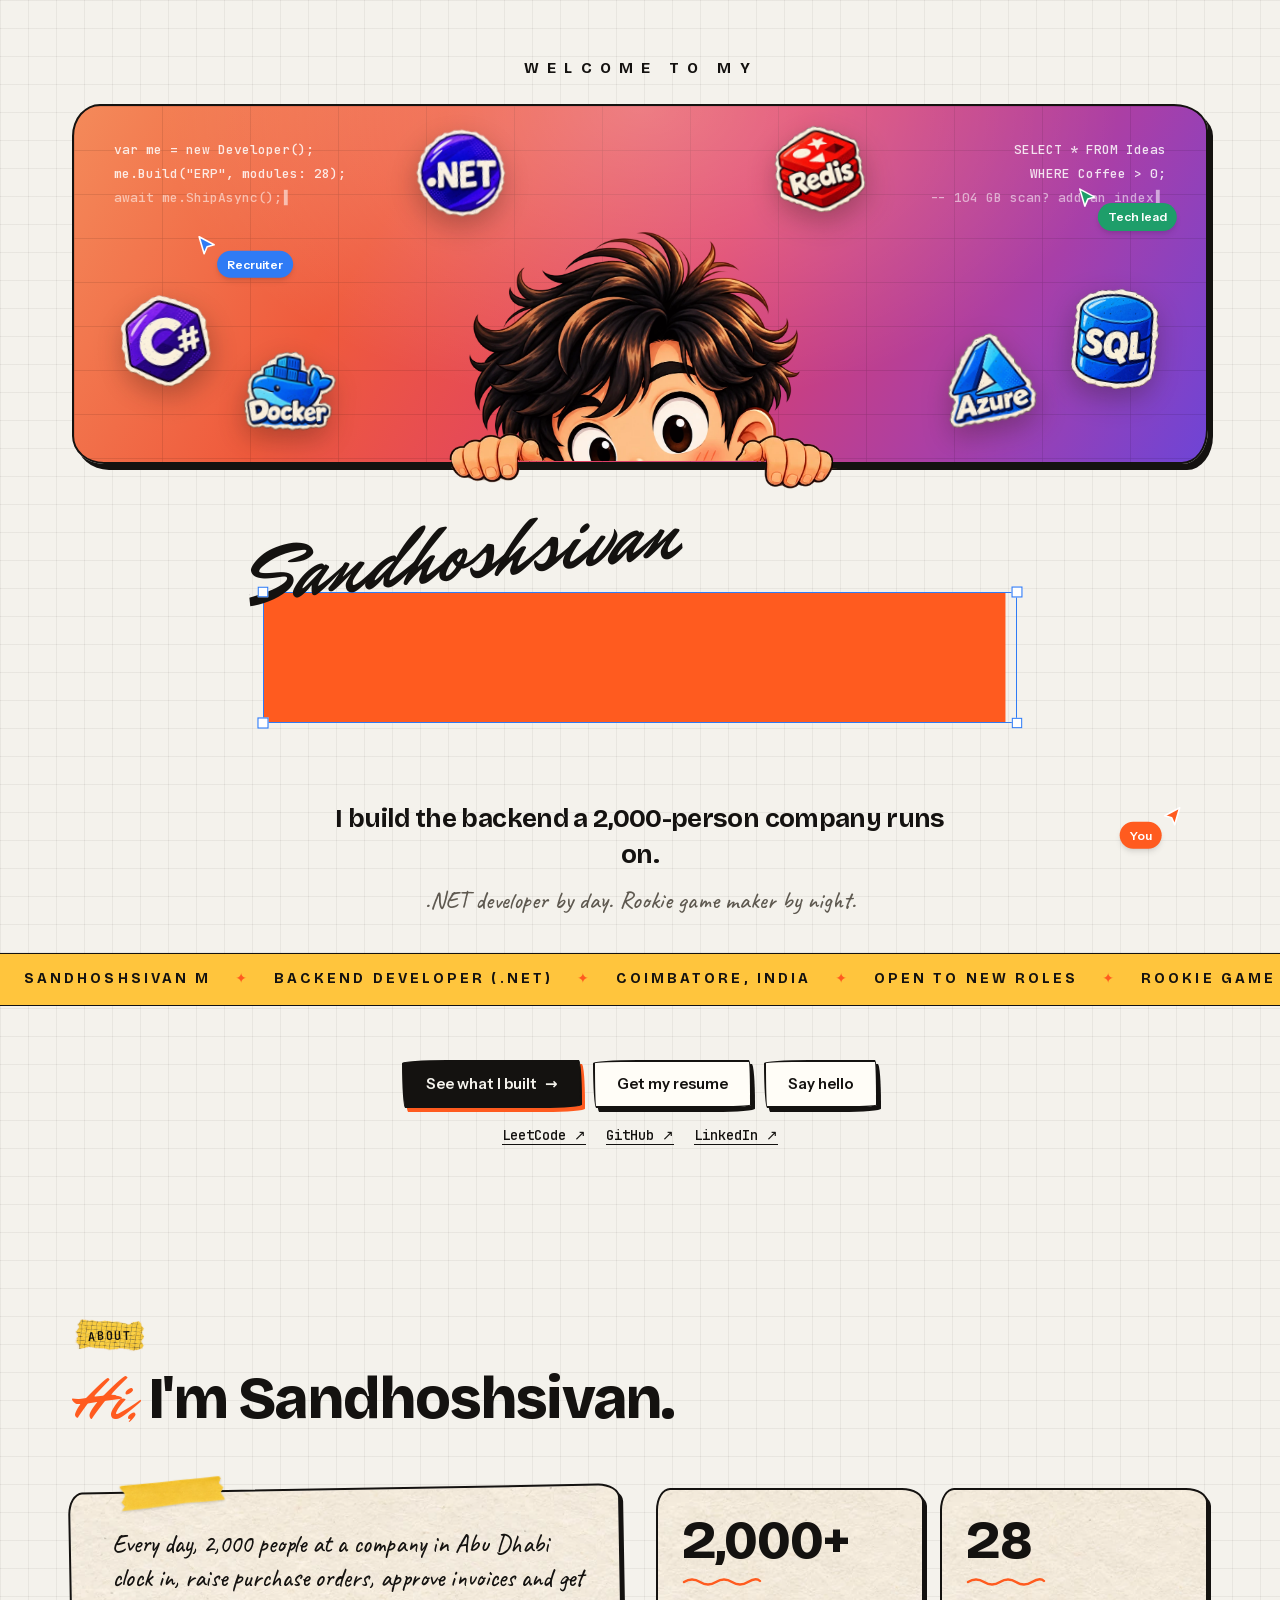
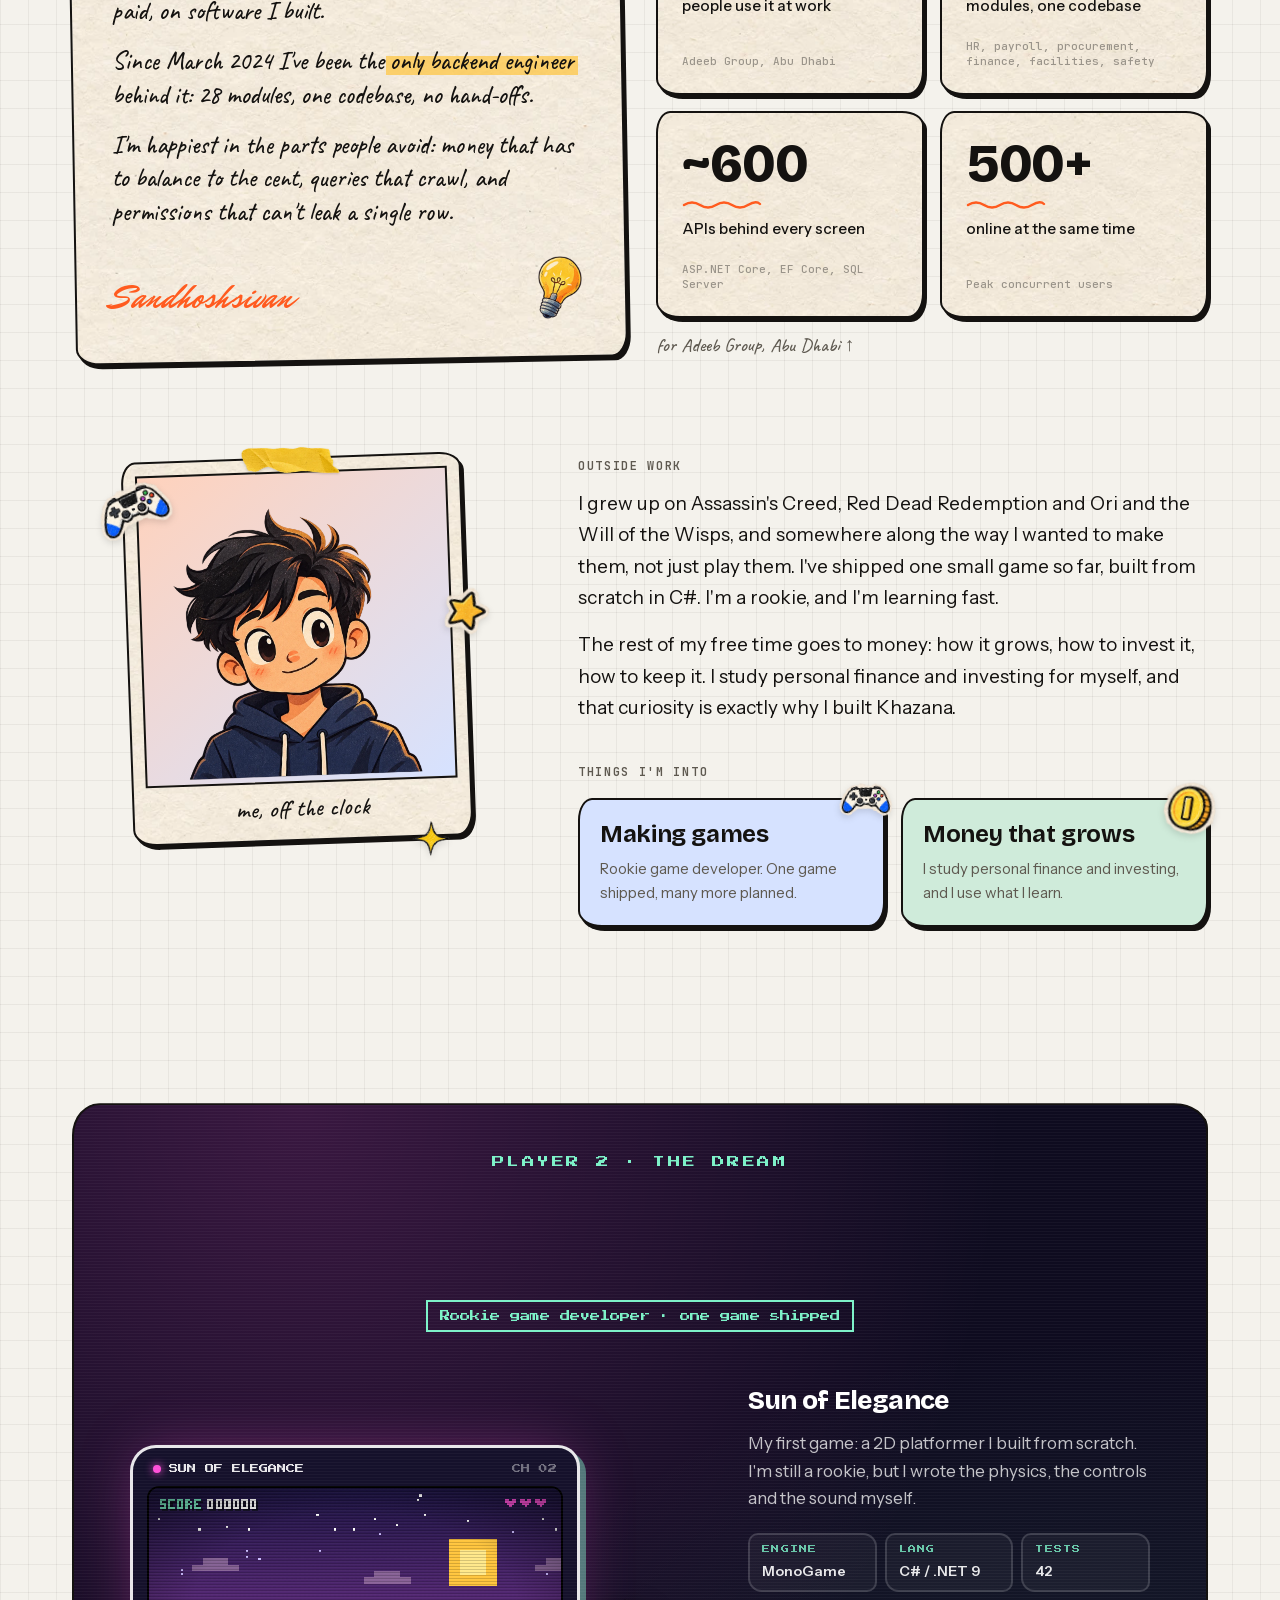
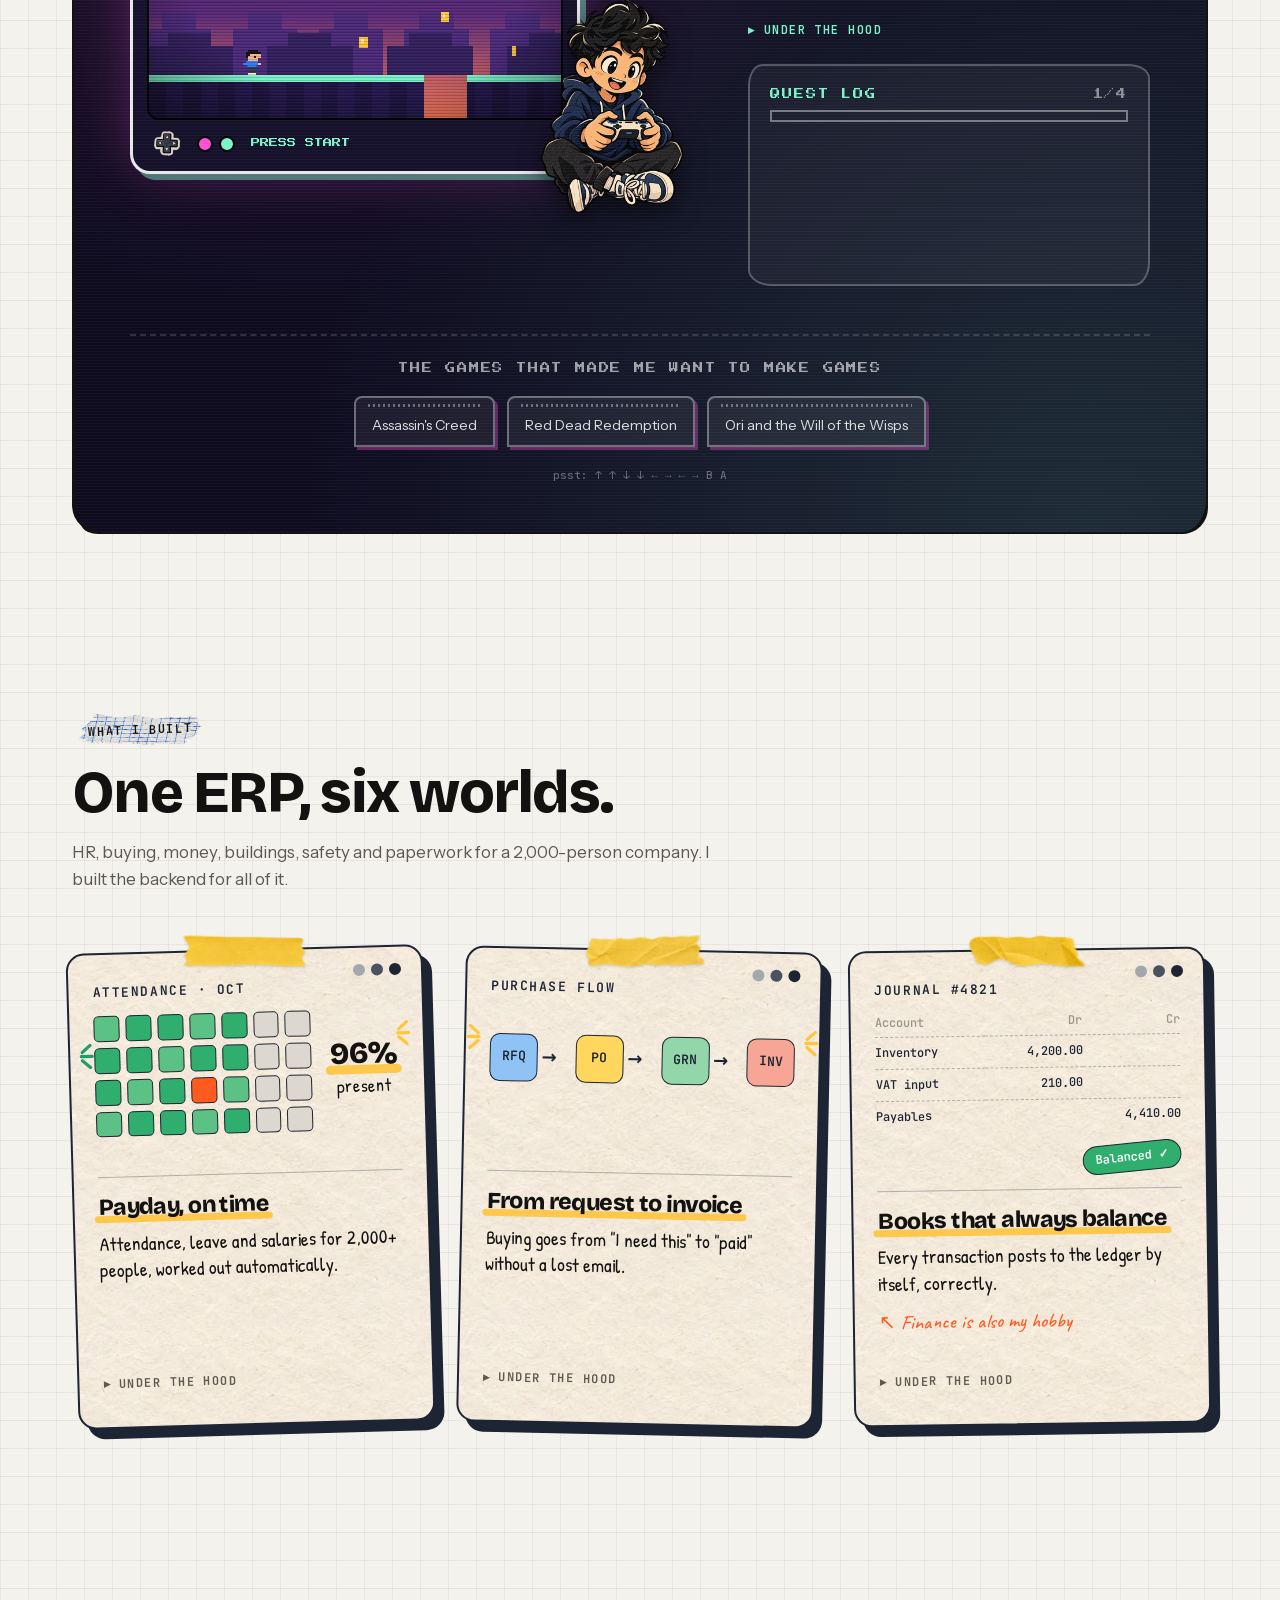
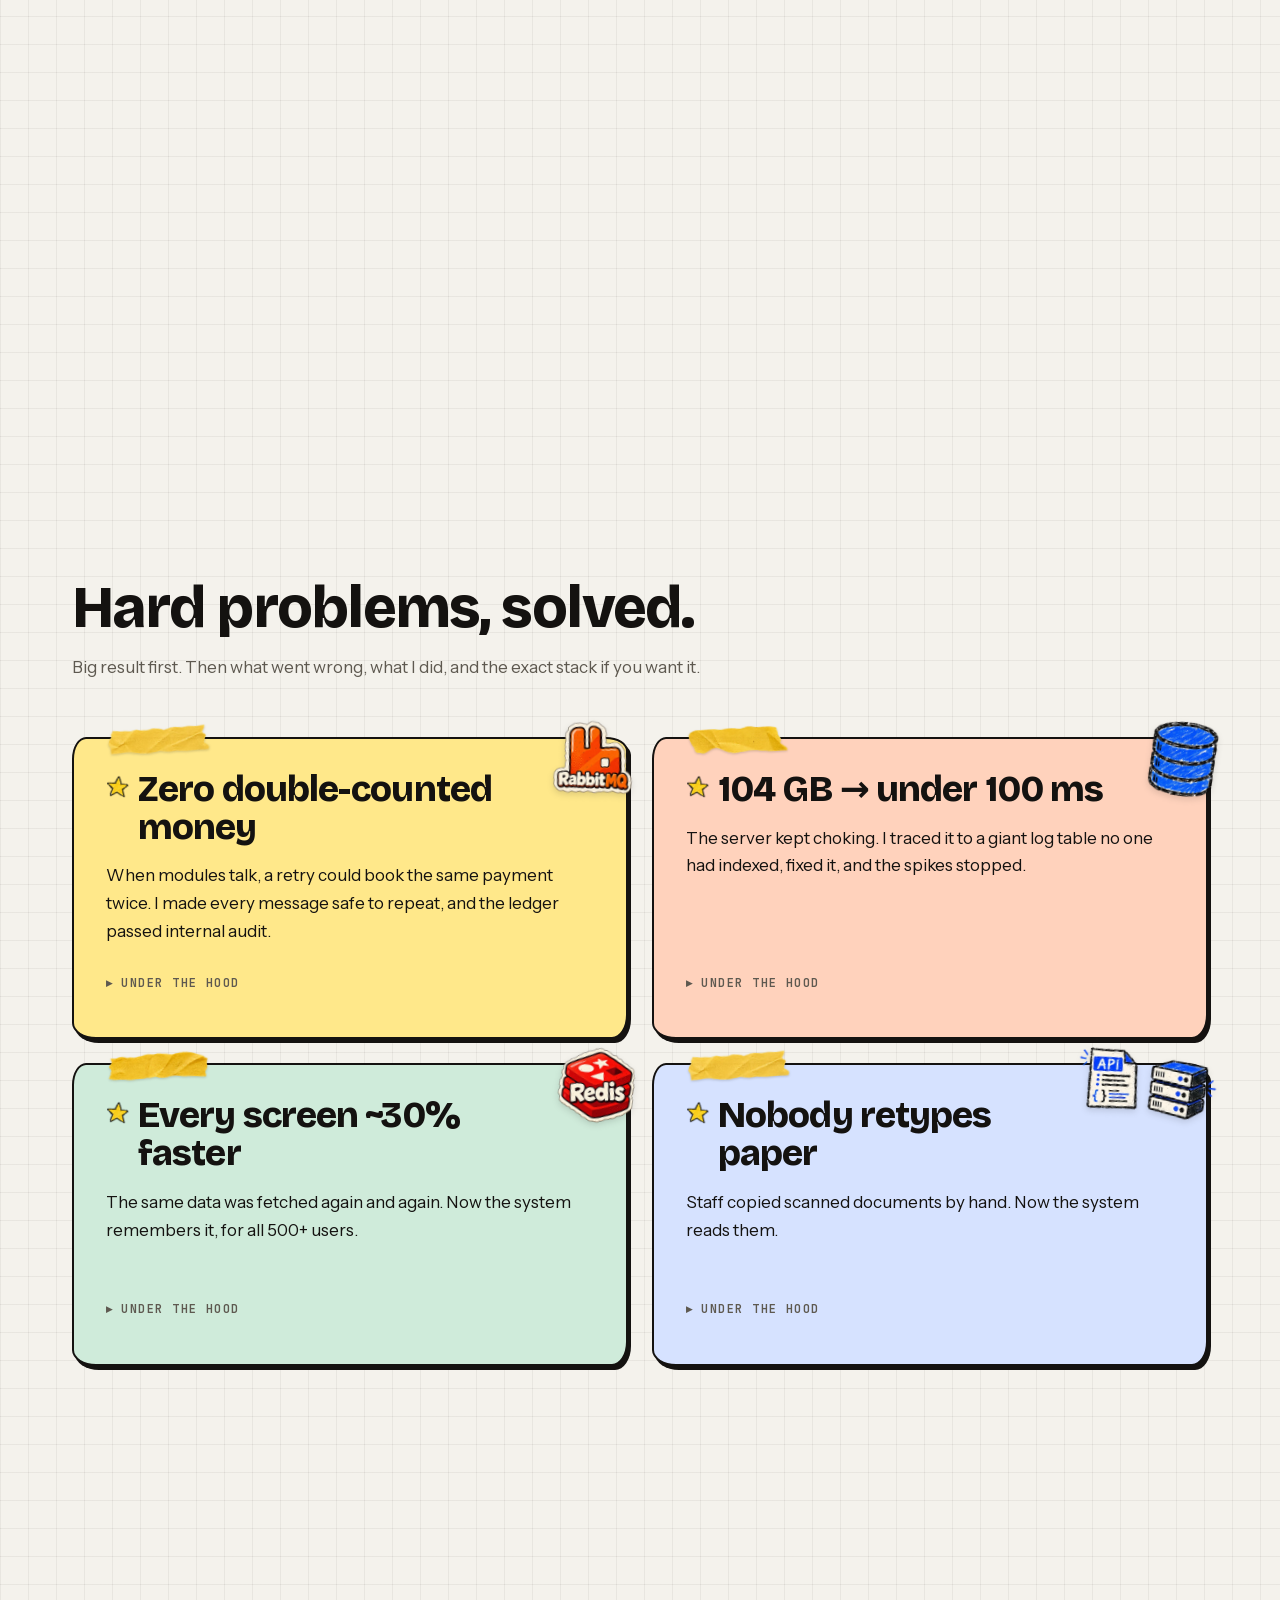
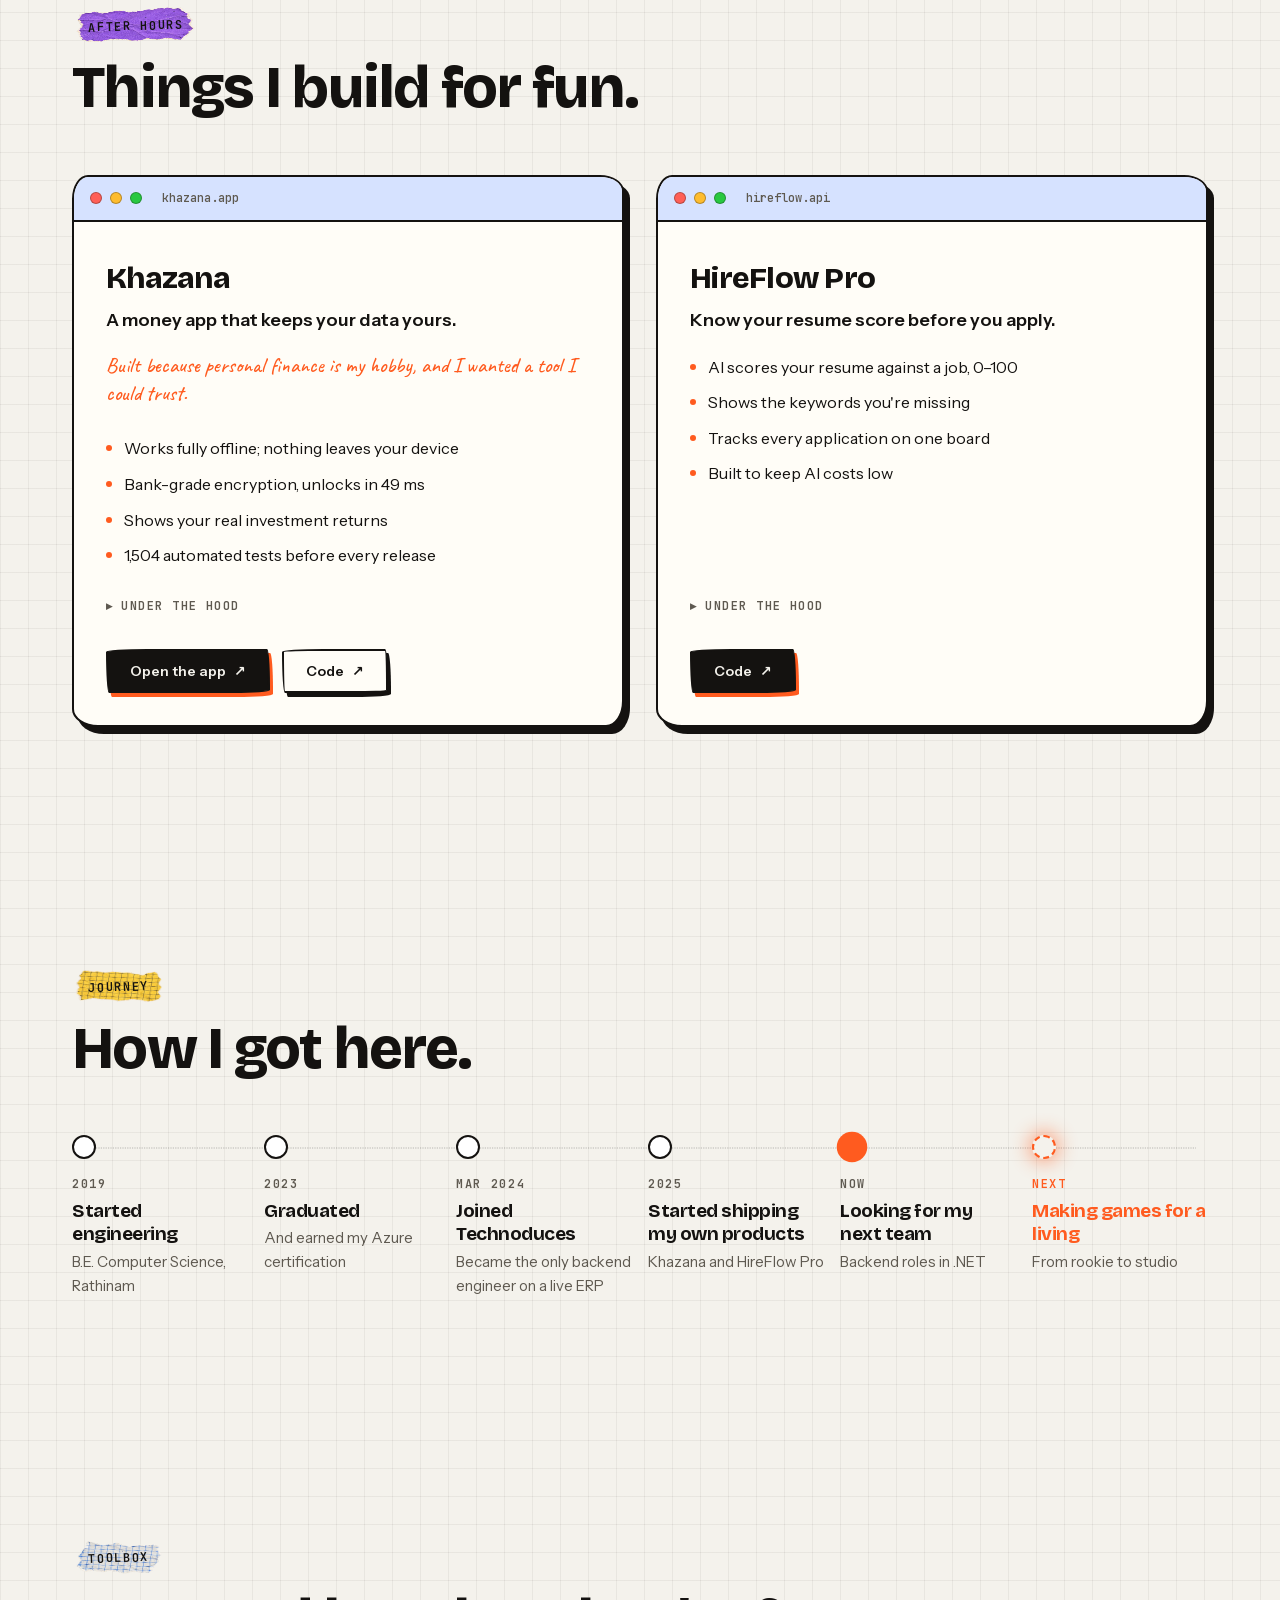
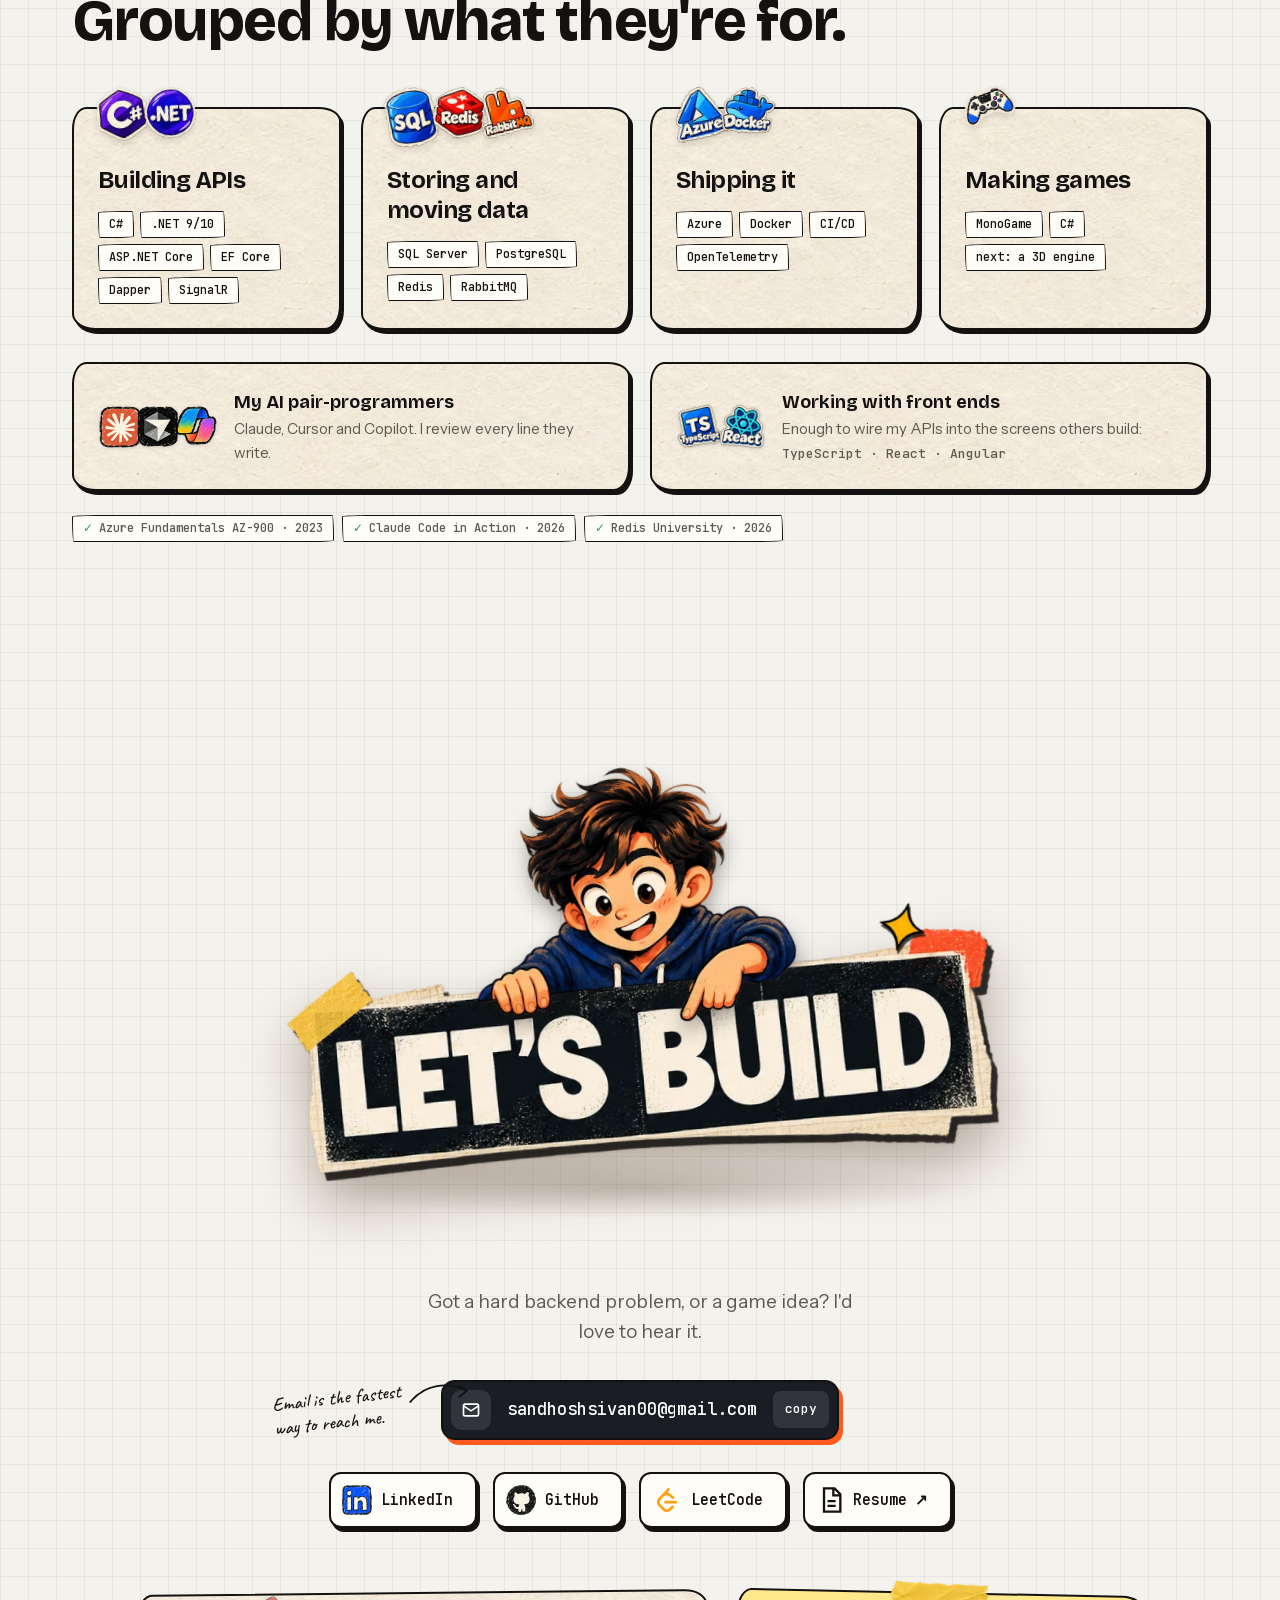
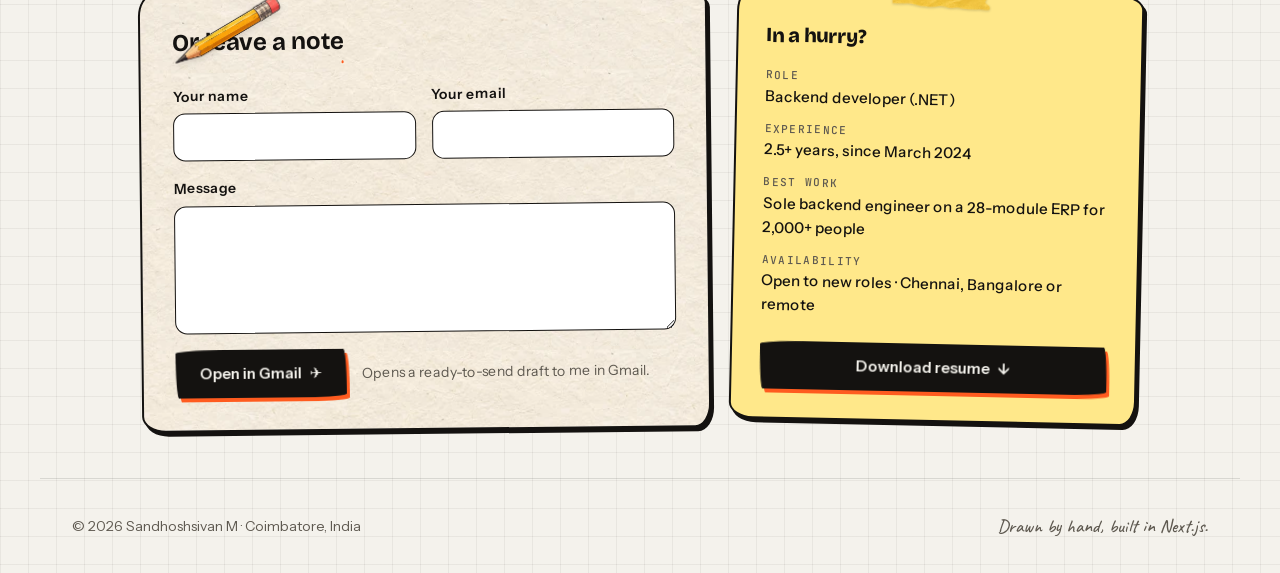
<file: index.html>
<!DOCTYPE html><html lang="en" class="bricolage_grotesque_3aa0a8ac-module__jxqw-a__variable instrument_sans_debe59b0-module__tvBoQa__variable caveat_2874909b-module__IJs8oW__variable mr_dafoe_595df37b-module__c3QdUW__variable jetbrains_mono_57544e75-module__7eFBYW__variable patrick_hand_40903fee-module__ks4H2a__variable press_start_2p_67a79ac5-module__EYDPvW__variable"><head><meta charSet="utf-8"/><meta name="viewport" content="width=device-width, initial-scale=1"/><link rel="preload" href="/_next/static/media/017d9bea37084d9b-s.p.41rroleoq1br7.woff2" as="font" crossorigin="" type="font/woff2"/><link rel="preload" href="/_next/static/media/051742360c26797e-s.p.1bkzbscqrt8rl.woff2" as="font" crossorigin="" type="font/woff2"/><link rel="preload" href="/_next/static/media/5f523e2b5285b71c-s.p.0_amwjo4i_ow0.woff2" as="font" crossorigin="" type="font/woff2"/><link rel="preload" href="/_next/static/media/a85fe84266768609-s.p.0h6ig86gwutp4.woff2" as="font" crossorigin="" type="font/woff2"/><link rel="preload" href="/_next/static/media/de161955856a921d-s.p.0fxeqrss3ag9h.woff2" as="font" crossorigin="" type="font/woff2"/><link rel="preload" href="/_next/static/media/f06bf9da926bae75-s.p.2874ccu1_u7jf.woff2" as="font" crossorigin="" type="font/woff2"/><link rel="preload" href="/_next/static/media/f8cabcee3b0c666c-s.p.3moulrn_0vbty.woff2" as="font" crossorigin="" type="font/woff2"/><link rel="preload" href="/assets/avatar/head.webp" as="image"/><link rel="stylesheet" href="/_next/static/chunks/33lk13611qoc2.css" data-precedence="next"/><link rel="preload" as="script" fetchPriority="low" href="/_next/static/chunks/3s6nzrbk-8mnv.js"/><script src="/_next/static/chunks/3450qyhportkm.js" async=""></script><script src="/_next/static/chunks/0hgkmctr7yhhe.js" async=""></script><script src="/_next/static/chunks/1jf6w-uqz1nad.js" async=""></script><script src="/_next/static/chunks/turbopack-1ob5t3a09rdv2.js" async=""></script><script src="/_next/static/chunks/0m0xf83hvexog.js" async=""></script><script src="/_next/static/chunks/0h2qsuyze9ds1.js" async=""></script><script src="/_next/static/chunks/3o2zlhm24bkm5.js" async=""></script><script src="/_next/static/chunks/1y3avdrd5lgn5.js" async=""></script><script src="/_next/static/chunks/0ojsujd_g_dnw.js" async=""></script><meta name="theme-color" content="#f4f2ec"/><title>Sandhoshsivan M · Backend Developer (.NET)</title><meta name="description" content="I build the backend a 2,000-person company runs on, and games at night."/><link rel="author" href="https://linkedin.com/in/sandhoshsivan-m"/><meta name="author" content="Sandhoshsivan M"/><link rel="canonical" href="https://sandhoshsivanm.github.io"/><meta property="og:title" content="Sandhoshsivan M · Backend Developer (.NET)"/><meta property="og:description" content="I build the backend a 2,000-person company runs on, and games at night."/><meta property="og:url" content="https://sandhoshsivanm.github.io"/><meta property="og:site_name" content="Sandhoshsivan M"/><meta property="og:locale" content="en_IN"/><meta property="og:image" content="https://sandhoshsivanm.github.io/opengraph-image.png?opengraph-image.1blvby7npfzxm.png"/><meta property="og:image:type" content="image/png"/><meta property="og:image:width" content="1200"/><meta property="og:image:height" content="630"/><meta property="og:image:alt" content="Sandhoshsivan M, .NET backend developer: illustrated portrait peeking over a gradient wall next to the words DEVELOPER and .NET Backend"/><meta property="og:type" content="profile"/><meta name="twitter:card" content="summary_large_image"/><meta name="twitter:title" content="Sandhoshsivan M · Backend Developer (.NET)"/><meta name="twitter:description" content="I build the backend a 2,000-person company runs on, and games at night."/><meta name="twitter:image" content="https://sandhoshsivanm.github.io/twitter-image.png?twitter-image.1blvby7npfzxm.png"/><meta name="twitter:image:alt" content="Sandhoshsivan M, .NET backend developer: illustrated portrait peeking over a gradient wall next to the words DEVELOPER and .NET Backend"/><meta name="twitter:image:type" content="image/png"/><meta name="twitter:image:width" content="1200"/><meta name="twitter:image:height" content="630"/><link rel="icon" href="/favicon.ico?favicon.11cb_z-pj9xia.ico" sizes="64x64" type="image/x-icon"/><link rel="icon" href="/icon.png?icon.2cq6okxnbr60w.png" sizes="512x512" type="image/png"/><link rel="apple-touch-icon" href="/apple-icon.png?apple-icon.04j7108t943ad.png" sizes="180x180" type="image/png"/><meta name="next-size-adjust" content=""/><link rel="preload" as="image" href="/assets/avatar/head.webp"/><script>try{if(!sessionStorage.getItem("sk-loader-seen")&&!matchMedia("(prefers-reduced-motion: reduce)").matches)document.documentElement.dataset.loader="1"}catch(e){}</script><noscript><style>[style*="opacity:0"],[style*="opacity: 0"]{opacity:1!important;transform:none!important;clip-path:none!important}</style></noscript><script src="/_next/static/chunks/0cz1d0mv5g_q7.js" noModule=""></script></head><body><div hidden=""><!--$--><!--/$--></div><div aria-hidden="true" class="fixed inset-x-0 top-0 z-50 h-[3px] origin-left bg-ink" style="transform:scaleX(0)"></div><nav aria-label="Sections" class="fixed inset-x-0 top-4 z-40 hidden justify-center px-4 lg:flex" style="pointer-events:none;opacity:0;transform:translateY(-24px)"><ul class="sketch-pill flex items-center gap-0.5 bg-[#fffdf7] p-1.5"><li><a href="#about" class="relative flex min-h-11 items-center px-4 text-[14px] font-semibold">About</a></li><li><a href="#dream" class="relative flex min-h-11 items-center px-4 text-[14px] font-semibold">Dream</a></li><li><a href="#work" class="relative flex min-h-11 items-center px-4 text-[14px] font-semibold">Work</a></li><li><a href="#notes" class="relative flex min-h-11 items-center px-4 text-[14px] font-semibold">Notes</a></li><li><a href="#contact" class="relative flex min-h-11 items-center px-4 text-[14px] font-semibold">Contact</a></li></ul></nav><div class="fixed inset-x-0 top-0 z-40 px-3 pt-2 lg:hidden" style="pointer-events:none;opacity:0;transform:translateY(-110%)"><div class="sketch-pill flex items-center justify-between bg-[#fffdf7] py-1 pl-1.5 pr-1"><a href="#top" class="flex min-h-11 items-center gap-2 pr-2" aria-label="Back to top"><img alt="" loading="lazy" width="36" height="36" decoding="async" data-nimg="1" class="h-9 w-9" style="color:transparent" src="/icon.png"/><span class="font-sign text-[24px] leading-none">Sandhoshsivan</span></a><button type="button" aria-expanded="false" aria-controls="site-menu" class="flex min-h-11 items-center gap-2 rounded-full bg-ink px-4 text-[14px] font-semibold text-paper">Menu<svg viewBox="0 0 20 14" class="h-3 w-4" aria-hidden="true"><path d="M1 2h18M1 7h18M1 12h12" stroke="currentColor" stroke-width="2.2" stroke-linecap="round"></path></svg></button></div></div><main><section id="top" class="relative pb-12 pt-6 sm:pb-16 sm:pt-10 md:pt-14"><div class="container-page"><p aria-label="WELCOME TO MY" class="mb-5 flex justify-center gap-[0.12em] font-display text-[13px] font-bold tracking-[0.42em] md:mb-6 md:text-[15px]"><span aria-hidden="true" style="opacity:0;transform:translateY(-12px)">W</span><span aria-hidden="true" style="opacity:0;transform:translateY(-12px)">E</span><span aria-hidden="true" style="opacity:0;transform:translateY(-12px)">L</span><span aria-hidden="true" style="opacity:0;transform:translateY(-12px)">C</span><span aria-hidden="true" style="opacity:0;transform:translateY(-12px)">O</span><span aria-hidden="true" style="opacity:0;transform:translateY(-12px)">M</span><span aria-hidden="true" style="opacity:0;transform:translateY(-12px)">E</span><span aria-hidden="true" style="opacity:0;transform:translateY(-12px)"> </span><span aria-hidden="true" style="opacity:0;transform:translateY(-12px)">T</span><span aria-hidden="true" style="opacity:0;transform:translateY(-12px)">O</span><span aria-hidden="true" style="opacity:0;transform:translateY(-12px)"> </span><span aria-hidden="true" style="opacity:0;transform:translateY(-12px)">M</span><span aria-hidden="true" style="opacity:0;transform:translateY(-12px)">Y</span></p><div class="relative mx-auto max-w-[1160px]"><div class="relative overflow-hidden border-[2.5px] border-ink shadow-[5px_6px_0_#141210]" style="height:var(--wall-h);background:var(--wall);transform-origin:bottom;border-radius:28px 34px 26px 32px / 32px 26px 34px 28px;opacity:0;transform:scaleY(0.85)"><div aria-hidden="true" class="absolute inset-0 opacity-[0.18]" style="background-image:linear-gradient(rgb(0 0 0 / .5) 1px, transparent 1px), linear-gradient(90deg, rgb(0 0 0 / .5) 1px, transparent 1px);background-size:88px 44px"></div><div aria-hidden="true" class="absolute inset-0 bg-[radial-gradient(ellipse_at_50%_0%,rgba(255,255,255,.28),transparent_60%)]"></div><div aria-hidden="true" class="absolute font-mono text-[12px] leading-6 text-white/85 lg:text-[13px] left-[3.5%] top-[9%] max-md:hidden"><div class="whitespace-pre " style="clip-path:inset(0 100% 0 0)">var me = new Developer();</div><div class="whitespace-pre " style="clip-path:inset(0 100% 0 0)">me.Build(&quot;ERP&quot;, modules: 28);</div><div class="whitespace-pre caret text-white/55" style="clip-path:inset(0 100% 0 0)">await me.ShipAsync();</div></div><div aria-hidden="true" class="absolute font-mono text-[12px] leading-6 text-white/85 lg:text-[13px] right-[3.5%] top-[9%] text-right max-lg:hidden"><div class="whitespace-pre " style="clip-path:inset(0 100% 0 0)">SELECT * FROM Ideas</div><div class="whitespace-pre " style="clip-path:inset(0 100% 0 0)">WHERE Coffee &gt; 0;</div><div class="whitespace-pre caret text-white/55" style="clip-path:inset(0 100% 0 0)">-- 104 GB scan? add an index</div></div></div><div class="pointer-events-none absolute inset-0 [&amp;&gt;*]:pointer-events-auto"></div><div class="pointer-events-none absolute bottom-0 left-1/2 -translate-x-1/2" style="width:var(--peek-w)"><div class="absolute inset-x-[-10%] bottom-[3px] overflow-hidden" style="height:calc(var(--peek-w) * 0.75)"><div class="absolute bottom-0 left-[16%] w-[66%]" style="transform:translateY(110%)"><div><div style="transform:none"><img alt="Illustrated Sandhoshsivan peeking over the wall" width="1024" height="955" decoding="async" data-nimg="1" class="h-auto w-full" style="color:transparent" src="/assets/avatar/head.webp"/></div></div></div></div><div aria-hidden="true" class="absolute w-[30%] left-[2%]" style="top:calc(var(--peek-w) * -0.3 * 0.4398 * 0.6);opacity:0;transform:translateY(-30px)"><img alt="" loading="lazy" width="216" height="95" decoding="async" data-nimg="1" class="h-auto w-full" style="color:transparent" src="/assets/peek/hand-grip-l.webp"/></div><div aria-hidden="true" class="absolute w-[30%] right-[2%]" style="top:calc(var(--peek-w) * -0.3 * 0.4688 * 0.533);opacity:0;transform:translateY(-30px)"><img alt="" loading="lazy" width="224" height="105" decoding="async" data-nimg="1" class="h-auto w-full" style="color:transparent" src="/assets/peek/hand-grip-r.webp"/></div></div></div><div class="relative mx-auto mt-20 flex w-fit flex-col items-center md:mt-32"><span aria-hidden="true" class="absolute -left-[0.2em] -top-[0.95em] z-10 -rotate-[6deg] whitespace-nowrap font-sign text-[clamp(40px,6.6vw,88px)] leading-none text-ink" style="clip-path:inset(-30% 100% -30% 0%)">Sandhoshsivan</span><h1 class="h-hero invisible px-[0.14em] pb-[0.06em] pt-[0.1em]">DEVELOPER.</h1></div><div class="mx-auto mt-16 max-w-[640px] text-center" style="opacity:0;transform:translateY(14px)"><p class="font-display text-[clamp(20px,2.4vw,26px)] font-bold leading-snug tracking-tight">I build the backend a 2,000-person company runs on.</p><p class="mt-2 font-hand text-[24px] text-ink-2">.NET developer by day. Rookie game maker by night.</p></div></div><div class="mt-12 overflow-hidden border-y-[1.5px] border-ink bg-sun py-3.5" aria-label="Sandhoshsivan M, Backend Developer (.NET), Coimbatore, India, Open to new roles, Rookie game developer"><div class="ticker-track flex w-max" style="animation-play-state:paused" aria-hidden="true"><div class="flex shrink-0"><span class="flex items-center whitespace-nowrap font-display text-[13px] font-bold uppercase tracking-[0.22em] md:text-[14px]"><span class="px-6">Sandhoshsivan M</span><span class="text-accent">✦</span></span><span class="flex items-center whitespace-nowrap font-display text-[13px] font-bold uppercase tracking-[0.22em] md:text-[14px]"><span class="px-6">Backend Developer (.NET)</span><span class="text-accent">✦</span></span><span class="flex items-center whitespace-nowrap font-display text-[13px] font-bold uppercase tracking-[0.22em] md:text-[14px]"><span class="px-6">Coimbatore, India</span><span class="text-accent">✦</span></span><span class="flex items-center whitespace-nowrap font-display text-[13px] font-bold uppercase tracking-[0.22em] md:text-[14px]"><span class="px-6">Open to new roles</span><span class="text-accent">✦</span></span><span class="flex items-center whitespace-nowrap font-display text-[13px] font-bold uppercase tracking-[0.22em] md:text-[14px]"><span class="px-6">Rookie game developer</span><span class="text-accent">✦</span></span><span class="flex items-center whitespace-nowrap font-display text-[13px] font-bold uppercase tracking-[0.22em] md:text-[14px]"><span class="px-6">Sandhoshsivan M</span><span class="text-accent">✦</span></span><span class="flex items-center whitespace-nowrap font-display text-[13px] font-bold uppercase tracking-[0.22em] md:text-[14px]"><span class="px-6">Backend Developer (.NET)</span><span class="text-accent">✦</span></span><span class="flex items-center whitespace-nowrap font-display text-[13px] font-bold uppercase tracking-[0.22em] md:text-[14px]"><span class="px-6">Coimbatore, India</span><span class="text-accent">✦</span></span><span class="flex items-center whitespace-nowrap font-display text-[13px] font-bold uppercase tracking-[0.22em] md:text-[14px]"><span class="px-6">Open to new roles</span><span class="text-accent">✦</span></span><span class="flex items-center whitespace-nowrap font-display text-[13px] font-bold uppercase tracking-[0.22em] md:text-[14px]"><span class="px-6">Rookie game developer</span><span class="text-accent">✦</span></span></div><div class="flex shrink-0"><span class="flex items-center whitespace-nowrap font-display text-[13px] font-bold uppercase tracking-[0.22em] md:text-[14px]"><span class="px-6">Sandhoshsivan M</span><span class="text-accent">✦</span></span><span class="flex items-center whitespace-nowrap font-display text-[13px] font-bold uppercase tracking-[0.22em] md:text-[14px]"><span class="px-6">Backend Developer (.NET)</span><span class="text-accent">✦</span></span><span class="flex items-center whitespace-nowrap font-display text-[13px] font-bold uppercase tracking-[0.22em] md:text-[14px]"><span class="px-6">Coimbatore, India</span><span class="text-accent">✦</span></span><span class="flex items-center whitespace-nowrap font-display text-[13px] font-bold uppercase tracking-[0.22em] md:text-[14px]"><span class="px-6">Open to new roles</span><span class="text-accent">✦</span></span><span class="flex items-center whitespace-nowrap font-display text-[13px] font-bold uppercase tracking-[0.22em] md:text-[14px]"><span class="px-6">Rookie game developer</span><span class="text-accent">✦</span></span><span class="flex items-center whitespace-nowrap font-display text-[13px] font-bold uppercase tracking-[0.22em] md:text-[14px]"><span class="px-6">Sandhoshsivan M</span><span class="text-accent">✦</span></span><span class="flex items-center whitespace-nowrap font-display text-[13px] font-bold uppercase tracking-[0.22em] md:text-[14px]"><span class="px-6">Backend Developer (.NET)</span><span class="text-accent">✦</span></span><span class="flex items-center whitespace-nowrap font-display text-[13px] font-bold uppercase tracking-[0.22em] md:text-[14px]"><span class="px-6">Coimbatore, India</span><span class="text-accent">✦</span></span><span class="flex items-center whitespace-nowrap font-display text-[13px] font-bold uppercase tracking-[0.22em] md:text-[14px]"><span class="px-6">Open to new roles</span><span class="text-accent">✦</span></span><span class="flex items-center whitespace-nowrap font-display text-[13px] font-bold uppercase tracking-[0.22em] md:text-[14px]"><span class="px-6">Rookie game developer</span><span class="text-accent">✦</span></span></div></div></div><div class="container-page mt-8 grid grid-cols-2 gap-3 sm:mt-10 sm:flex sm:flex-wrap sm:items-center sm:justify-center" style="opacity:0;transform:translateY(14px)"><a href="#work" class="btn btn-ink col-span-2">See what I built <span aria-hidden="true">→</span></a><a href="/resume.pdf" class="btn btn-ghost" download="">Get my resume</a><a href="#contact" class="btn btn-ghost">Say hello</a><p class="col-span-2 flex flex-wrap justify-center gap-x-5 gap-y-1 pt-1 font-mono text-[14px] sm:basis-full"><a href="https://leetcode.com/u/Sandhoshsivan/" target="_blank" rel="noreferrer" class="underline underline-offset-4 hover:text-accent">LeetCode ↗</a><a href="https://github.com/sandhoshsivanM" target="_blank" rel="noreferrer" class="underline underline-offset-4 hover:text-accent">GitHub ↗</a><a href="https://linkedin.com/in/sandhoshsivan-m" target="_blank" rel="noreferrer" class="underline underline-offset-4 hover:text-accent">LinkedIn ↗</a></p></div></section><section id="about" class="scroll-mt-16 py-12 sm:py-16 md:py-24 lg:py-[120px]"><div class="container-page"><div class="mb-7 sm:mb-10 md:mb-14"><div class="mb-4"><div class="relative inline-block px-4 py-1.5" style="clip-path:inset(0% 100% 0% 0%);transform:none"><span aria-hidden="true" class="absolute inset-0 -z-10 bg-contain bg-center bg-no-repeat opacity-90" style="background-image:url(/assets/paper/torn-yellow-grid-sm.webp);background-size:100% 100%"></span><span class="eyebrow text-ink">About</span></div></div><h2 class="h2 " style="opacity:0;transform:translateY(24px)"><span class="mr-3 font-sign text-[1.05em] font-normal tracking-normal text-accent">Hi,</span>I&#x27;m Sandhoshsivan.</h2></div><div class="grid gap-6 lg:grid-cols-2 lg:gap-8"><article class="relative" style="opacity:0;transform:translateY(40px)"><div aria-hidden="true" class="sketch absolute inset-0 -rotate-1"></div><span aria-hidden="true" class="tape -top-3 left-10 z-10 -rotate-6" style="opacity:0;transform:scale(0.6)"></span><div class="relative space-y-4 p-7 font-hand text-[22px] leading-[1.35] text-ink md:p-10 md:text-[25px]"><p>Every day, 2,000 people at a company in Abu Dhabi clock in, raise purchase orders, approve invoices and get paid, on software I built.</p><p>Since March 2024 I&#x27;ve been the <span class="relative whitespace-nowrap"><span aria-hidden="true" class="absolute -inset-x-1 bottom-[0.08em] top-[0.45em] -z-0 bg-sun/70" style="transform-origin:left;transform:scaleX(0)"></span><span class="relative">only backend engineer</span></span> behind it: 28 modules, one codebase, no hand-offs.</p><p>I&#x27;m happiest in the parts people avoid: money that has to balance to the cent, queries that crawl, and permissions that can&#x27;t leak a single row.</p><div class="flex items-end justify-between pt-2"><span class="font-sign text-[30px] text-accent sm:text-[34px]">Sandhoshsivan</span><div class="w-12" style="filter:grayscale(1) brightness(.9);transform:none"><img alt="" loading="lazy" width="290" height="400" decoding="async" data-nimg="1" style="color:transparent" src="/assets/doodles/bulb-sm.webp"/></div></div></div></article><div class="flex flex-col"><ul class="grid flex-1 auto-rows-fr grid-cols-2 gap-4"><li class="card flex flex-col p-5 md:p-6" style="opacity:0;transform:translateY(20px)"><span class="font-display text-[clamp(36px,4.6vw,54px)] font-extrabold leading-none tracking-tight"><span class="tabular-nums">2,000<!-- -->+</span></span><svg viewBox="0 0 80 10" class="mt-2 h-2.5 w-20 text-accent" aria-hidden="true"><path d="M2 6 Q 10 1 18 6 T 34 6 T 50 6 T 66 6 T 78 5" fill="none" stroke="currentColor" stroke-width="2.4" stroke-linecap="round" pathLength="1" stroke-dashoffset="0" stroke-dasharray="0 1"></path></svg><span class="mt-2 text-[15px] font-medium">people use it at work</span><span class="mt-auto pt-3 font-mono text-[11px] leading-snug text-ink-3">Adeeb Group, Abu Dhabi</span></li><li class="card flex flex-col p-5 md:p-6" style="opacity:0;transform:translateY(20px)"><span class="font-display text-[clamp(36px,4.6vw,54px)] font-extrabold leading-none tracking-tight"><span class="tabular-nums">28</span></span><svg viewBox="0 0 80 10" class="mt-2 h-2.5 w-20 text-accent" aria-hidden="true"><path d="M2 6 Q 10 1 18 6 T 34 6 T 50 6 T 66 6 T 78 5" fill="none" stroke="currentColor" stroke-width="2.4" stroke-linecap="round" pathLength="1" stroke-dashoffset="0" stroke-dasharray="0 1"></path></svg><span class="mt-2 text-[15px] font-medium">modules, one codebase</span><span class="mt-auto pt-3 font-mono text-[11px] leading-snug text-ink-3">HR, payroll, procurement, finance, facilities, safety</span></li><li class="card flex flex-col p-5 md:p-6" style="opacity:0;transform:translateY(20px)"><span class="font-display text-[clamp(36px,4.6vw,54px)] font-extrabold leading-none tracking-tight"><span class="tabular-nums">~<!-- -->600</span></span><svg viewBox="0 0 80 10" class="mt-2 h-2.5 w-20 text-accent" aria-hidden="true"><path d="M2 6 Q 10 1 18 6 T 34 6 T 50 6 T 66 6 T 78 5" fill="none" stroke="currentColor" stroke-width="2.4" stroke-linecap="round" pathLength="1" stroke-dashoffset="0" stroke-dasharray="0 1"></path></svg><span class="mt-2 text-[15px] font-medium">APIs behind every screen</span><span class="mt-auto pt-3 font-mono text-[11px] leading-snug text-ink-3">ASP.NET Core, EF Core, SQL Server</span></li><li class="card flex flex-col p-5 md:p-6" style="opacity:0;transform:translateY(20px)"><span class="font-display text-[clamp(36px,4.6vw,54px)] font-extrabold leading-none tracking-tight"><span class="tabular-nums">500<!-- -->+</span></span><svg viewBox="0 0 80 10" class="mt-2 h-2.5 w-20 text-accent" aria-hidden="true"><path d="M2 6 Q 10 1 18 6 T 34 6 T 50 6 T 66 6 T 78 5" fill="none" stroke="currentColor" stroke-width="2.4" stroke-linecap="round" pathLength="1" stroke-dashoffset="0" stroke-dasharray="0 1"></path></svg><span class="mt-2 text-[15px] font-medium">online at the same time</span><span class="mt-auto pt-3 font-mono text-[11px] leading-snug text-ink-3">Peak concurrent users</span></li></ul><p class="mt-3 font-hand text-[19px] text-ink-2">for Adeeb Group, Abu Dhabi ↑</p></div></div><div class="mt-16 grid items-start gap-10 md:mt-24 lg:grid-cols-[minmax(0,5fr)_minmax(0,7fr)] lg:gap-14"><figure class="relative mx-auto w-full max-w-[340px]" style="opacity:0;transform:translateY(-40px)"><div class="sketch relative -rotate-2 p-3 pb-14"><span class="tape tape-3 -top-4 left-1/2 -ml-[60px] rotate-2"></span><div class="aspect-square overflow-hidden border-2 border-ink bg-[linear-gradient(140deg,#ffd2bc,#d6e2ff)]"><img alt="Illustrated portrait of Sandhoshsivan" loading="lazy" width="936" height="1024" decoding="async" data-nimg="1" class="mx-auto mt-6 h-auto w-[86%]" style="color:transparent" src="/assets/avatar/boy.webp"/></div><figcaption class="absolute inset-x-0 bottom-3 text-center font-hand text-[24px]">me, off the clock</figcaption></div><img alt="" loading="lazy" width="438" height="318" decoding="async" data-nimg="1" class="absolute left-0 top-6 w-16 -rotate-12 drop-shadow-md sm:-left-8 sm:w-20" style="color:transparent" src="/assets/game/gamepad.webp"/><img alt="" loading="lazy" width="224" height="234" decoding="async" data-nimg="1" class="absolute -right-2 top-1/3 w-12 rotate-12 drop-shadow-md sm:-right-6" style="color:transparent" src="/assets/game/star.webp"/><img alt="" loading="lazy" width="400" height="371" decoding="async" data-nimg="1" class="absolute -bottom-4 right-4 w-10 drop-shadow-md" style="color:transparent" src="/assets/doodles/sparkle-sm.webp"/></figure><div><p class="eyebrow mb-3">Outside work</p><div class="space-y-4 text-[18px] leading-[1.65] text-ink md:text-[19px]"><p>I grew up on Assassin&#x27;s Creed, Red Dead Redemption and Ori and the Will of the Wisps, and somewhere along the way I wanted to make them, not just play them. I&#x27;ve shipped one small game so far, built from scratch in C#. I&#x27;m a rookie, and I&#x27;m learning fast.</p><p>The rest of my free time goes to money: how it grows, how to invest it, how to keep it. I study personal finance and investing for myself, and that curiosity is exactly why I built Khazana.</p></div><p class="mb-4 mt-10 eyebrow">Things I&#x27;m into</p><ul class="grid auto-rows-fr gap-4 sm:grid-cols-2"><li class="relative flex flex-col border-2 border-ink p-5 shadow-[3px_4px_0_#141210] rounded-[14px_22px_16px_24px/22px_14px_24px_16px]" style="background:var(--color-note-sky);opacity:0;transform:translateY(16px)"><img alt="" loading="lazy" width="200" height="200" decoding="async" data-nimg="1" class="absolute -right-3 -top-5 w-14 rotate-12 drop-shadow-md" style="color:transparent" src="/assets/game/gamepad.webp"/><span class="h3 pr-10">Making games</span><span class="mt-2 text-[15px] text-ink-2">Rookie game developer. One game shipped, many more planned.</span></li><li class="relative flex flex-col border-2 border-ink p-5 shadow-[3px_4px_0_#141210] rounded-[14px_22px_16px_24px/22px_14px_24px_16px]" style="background:var(--color-note-mint);opacity:0;transform:translateY(16px)"><img alt="" loading="lazy" width="200" height="200" decoding="async" data-nimg="1" class="absolute -right-3 -top-5 w-14 rotate-12 drop-shadow-md" style="color:transparent" src="/assets/game/coin.webp"/><span class="h3 pr-10">Money that grows</span><span class="mt-2 text-[15px] text-ink-2">I study personal finance and investing, and I use what I learn.</span></li></ul></div></div></div></section><section id="dream" class="scroll-mt-16 py-6 md:py-14"><div class="container-page"><div><div class="scanlines relative overflow-hidden border-[2.5px] border-ink bg-night px-5 py-10 text-white shadow-[5px_6px_0_#141210] md:px-14 md:py-12" style="border-radius:28px 34px 26px 32px / 32px 26px 34px 28px;clip-path:inset(49.5% 0% 49.5% 0% round 26px)"><div aria-hidden="true" class="absolute inset-0 bg-[radial-gradient(ellipse_at_20%_0%,rgba(255,79,216,.18),transparent_55%),radial-gradient(ellipse_at_90%_100%,rgba(124,242,200,.14),transparent_55%)]"></div><div aria-hidden="true" class="absolute w-8 opacity-80 md:w-10 left-[3%] top-[5%] max-md:hidden" style="opacity:0;transform:scale(0.4)"><div class="float-y" style="animation-delay:0s"><img alt="" loading="lazy" width="200" height="200" decoding="async" data-nimg="1" class="h-auto w-full" style="color:transparent" src="/assets/game/coin.webp"/></div></div><div aria-hidden="true" class="absolute w-8 opacity-80 md:w-10 right-[3%] top-[5%] max-md:hidden" style="opacity:0;transform:scale(0.4)"><div class="float-y" style="animation-delay:-0.9s"><img alt="" loading="lazy" width="200" height="200" decoding="async" data-nimg="1" class="h-auto w-full" style="color:transparent" src="/assets/game/pixel-heart.webp"/></div></div><div aria-hidden="true" class="absolute w-8 opacity-80 md:w-10 left-[3%] bottom-[5%] max-lg:hidden" style="opacity:0;transform:scale(0.4)"><div class="float-y" style="animation-delay:-1.8s"><img alt="" loading="lazy" width="200" height="200" decoding="async" data-nimg="1" class="h-auto w-full" style="color:transparent" src="/assets/game/trophy.webp"/></div></div><div aria-hidden="true" class="absolute w-8 opacity-80 md:w-10 right-[3%] bottom-[5%] max-lg:hidden" style="opacity:0;transform:scale(0.4)"><div class="float-y" style="animation-delay:-2.7s"><img alt="" loading="lazy" width="200" height="200" decoding="async" data-nimg="1" class="h-auto w-full" style="color:transparent" src="/assets/game/question-block.webp"/></div></div><div class="relative"><p class="mb-4 text-center font-pixel text-[10px] uppercase tracking-[0.2em] text-neon md:text-[12px]">Player 2 · the dream</p><h2 class="mx-auto max-w-[30ch] text-center font-pixel text-[clamp(16px,2.6vw,30px)] leading-[1.6] max-sm:px-6"><span aria-label="By day I build ERPs."><span aria-hidden="true" style="opacity:0">B</span><span aria-hidden="true" style="opacity:0">y</span><span aria-hidden="true" style="opacity:0"> </span><span aria-hidden="true" style="opacity:0">d</span><span aria-hidden="true" style="opacity:0">a</span><span aria-hidden="true" style="opacity:0">y</span><span aria-hidden="true" style="opacity:0"> </span><span aria-hidden="true" style="opacity:0">I</span><span aria-hidden="true" style="opacity:0"> </span><span aria-hidden="true" style="opacity:0">b</span><span aria-hidden="true" style="opacity:0">u</span><span aria-hidden="true" style="opacity:0">i</span><span aria-hidden="true" style="opacity:0">l</span><span aria-hidden="true" style="opacity:0">d</span><span aria-hidden="true" style="opacity:0"> </span><span aria-hidden="true" style="opacity:0">E</span><span aria-hidden="true" style="opacity:0">R</span><span aria-hidden="true" style="opacity:0">P</span><span aria-hidden="true" style="opacity:0">s</span><span aria-hidden="true" style="opacity:0">.</span></span><br/><span class="text-neon-pink"><span aria-label="By night I build worlds."><span aria-hidden="true" style="opacity:0">B</span><span aria-hidden="true" style="opacity:0">y</span><span aria-hidden="true" style="opacity:0"> </span><span aria-hidden="true" style="opacity:0">n</span><span aria-hidden="true" style="opacity:0">i</span><span aria-hidden="true" style="opacity:0">g</span><span aria-hidden="true" style="opacity:0">h</span><span aria-hidden="true" style="opacity:0">t</span><span aria-hidden="true" style="opacity:0"> </span><span aria-hidden="true" style="opacity:0">I</span><span aria-hidden="true" style="opacity:0"> </span><span aria-hidden="true" style="opacity:0">b</span><span aria-hidden="true" style="opacity:0">u</span><span aria-hidden="true" style="opacity:0">i</span><span aria-hidden="true" style="opacity:0">l</span><span aria-hidden="true" style="opacity:0">d</span><span aria-hidden="true" style="opacity:0"> </span><span aria-hidden="true" style="opacity:0">w</span><span aria-hidden="true" style="opacity:0">o</span><span aria-hidden="true" style="opacity:0">r</span><span aria-hidden="true" style="opacity:0">l</span><span aria-hidden="true" style="opacity:0">d</span><span aria-hidden="true" style="opacity:0">s</span><span aria-hidden="true" style="opacity:0">.</span></span></span></h2><p class="mx-auto mt-4 w-fit border-2 border-neon px-3 py-1.5 font-pixel text-[9px] text-neon md:text-[10px]">Rookie game developer · one game shipped</p><div class="mt-10 grid items-start gap-x-10 lg:items-center gap-y-8 md:mt-12 lg:grid-cols-[minmax(0,7fr)_minmax(0,5fr)] xl:gap-x-14"><div class="relative mx-auto w-full max-w-[640px] pb-16 pr-14 sm:pb-12 sm:pr-24 xl:pr-28"><div class="border-[3px] border-white/90 bg-[#15112b] p-2.5 shadow-[6px_6px_0_rgba(124,242,200,.45),0_0_60px_-10px_rgba(255,79,216,.35)] md:p-3.5" style="border-radius:26px 22px 28px 20px"><div class="mb-2.5 flex items-center justify-between gap-3 px-1.5 font-pixel text-[8px] md:text-[9px]"><span class="flex items-center gap-2 text-white/90"><span class="blink h-2 w-2 rounded-full bg-neon-pink shadow-[0_0_8px_#ff4fd8]" aria-hidden="true"></span>SUN OF ELEGANCE</span><span class="text-white/40">CH 02</span></div><div class="relative aspect-video overflow-hidden rounded-[12px] border-2 border-black"><canvas width="192" height="108" role="img" aria-label="Sun of Elegance: a small pixel character runs and jumps across platforms collecting coins" class="block h-full w-full [image-rendering:pixelated]"></canvas><div aria-hidden="true" class="pointer-events-none absolute inset-0 bg-[repeating-linear-gradient(to_bottom,rgba(0,0,0,.16)_0_1px,transparent_1px_3px)]"></div><div aria-hidden="true" class="pointer-events-none absolute inset-0 bg-[radial-gradient(ellipse_at_center,transparent_55%,rgba(0,0,0,.45))]"></div></div><div class="mt-2.5 flex items-center gap-4 px-1.5" aria-hidden="true"><img alt="" loading="lazy" width="222" height="212" decoding="async" data-nimg="1" class="h-auto w-6 opacity-90 md:w-7" style="color:transparent" src="/assets/game/dpad-sm.webp"/><span class="flex gap-1.5"><span class="h-3.5 w-3.5 rounded-full border-2 border-black bg-neon-pink md:h-4 md:w-4"></span><span class="h-3.5 w-3.5 rounded-full border-2 border-black bg-neon md:h-4 md:w-4"></span></span><span class="blink font-pixel text-[8px] text-neon md:text-[9px]">PRESS START</span></div></div><button type="button" aria-label="Me, playing. Tap five times for a secret" class="absolute bottom-0 right-0 w-[clamp(100px,16vw,160px)] transition-transform active:scale-95"><img alt="" loading="lazy" width="277" height="400" decoding="async" data-nimg="1" class="h-auto w-full drop-shadow-[0_8px_12px_rgba(0,0,0,.55)]" style="color:transparent" src="/assets/avatar/boy-controller-sm.webp"/></button></div><div class="flex flex-col"><h3 class="font-display text-[26px] font-extrabold tracking-tight">Sun of Elegance</h3><p class="mt-2 text-[17px] leading-relaxed text-white/75">My first game: a 2D platformer I built from scratch. I&#x27;m still a rookie, but I wrote the physics, the controls and the sound myself.</p><dl class="mt-5 grid grid-cols-3 gap-2"><div class="border-2 border-white/15 bg-white/[0.04] px-2.5 py-2 sm:px-3" style="border-radius:10px 14px 10px 14px"><dt class="font-pixel text-[8px] uppercase tracking-[0.14em] text-neon/80">Engine</dt><dd class="mt-1 whitespace-nowrap text-[13px] font-semibold text-white/90 sm:text-[14px]">MonoGame</dd></div><div class="border-2 border-white/15 bg-white/[0.04] px-2.5 py-2 sm:px-3" style="border-radius:10px 14px 10px 14px"><dt class="font-pixel text-[8px] uppercase tracking-[0.14em] text-neon/80">Lang</dt><dd class="mt-1 whitespace-nowrap text-[13px] font-semibold text-white/90 sm:text-[14px]">C# / .NET 9</dd></div><div class="border-2 border-white/15 bg-white/[0.04] px-2.5 py-2 sm:px-3" style="border-radius:10px 14px 10px 14px"><dt class="font-pixel text-[8px] uppercase tracking-[0.14em] text-neon/80">Tests</dt><dd class="mt-1 whitespace-nowrap text-[13px] font-semibold text-white/90 sm:text-[14px]">42</dd></div></dl><details class="group mt-auto pt-4"><summary class="flex min-h-11 cursor-pointer list-none items-center gap-2 font-mono text-[12px] font-semibold uppercase tracking-[0.12em] text-neon [&amp;::-webkit-details-marker]:hidden"><span class="inline-block transition-transform duration-300 group-open:rotate-90">▸</span>Under the hood</summary><div class="flex flex-wrap gap-1.5 pb-1"><span class="chip max-w-full !whitespace-normal border-white/15 bg-white/5 text-white/80">C# / .NET 9</span><span class="chip max-w-full !whitespace-normal border-white/15 bg-white/5 text-white/80">MonoGame</span><span class="chip max-w-full !whitespace-normal border-white/15 bg-white/5 text-white/80">swept-AABB collision</span><span class="chip max-w-full !whitespace-normal border-white/15 bg-white/5 text-white/80">player state machine</span><span class="chip max-w-full !whitespace-normal border-white/15 bg-white/5 text-white/80">procedural audio</span><span class="chip max-w-full !whitespace-normal border-white/15 bg-white/5 text-white/80">42 unit tests</span><span class="chip max-w-full !whitespace-normal border-white/15 bg-white/5 text-white/80">CI on Windows, macOS, Linux</span></div></details><div class="mt-3 border-2 border-white/25 bg-white/[0.04] p-5" style="border-radius:14px 22px 16px 24px / 22px 14px 24px 16px"><div class="mb-2 flex items-baseline justify-between font-pixel text-[10px] uppercase tracking-[0.18em]"><p class="text-neon">Quest log</p><p class="text-white/50">1<!-- -->/<!-- -->4</p></div><div class="mb-4 h-3 border-2 border-white/40 p-[1px]" role="progressbar" aria-label="Quests complete" aria-valuemin="0" aria-valuemax="4" aria-valuenow="1"><div class="h-full bg-[repeating-linear-gradient(90deg,#7cf2c8_0_6px,#3fc79a_6px_8px)]" style="width:0px"></div></div><ul class="space-y-2.5"><li class="flex items-center gap-3 text-[15px]" style="opacity:0;transform:translateX(-10px)"><span class="grid h-5 w-5 shrink-0 place-items-center border-2 font-pixel text-[9px] border-neon bg-neon text-night" aria-hidden="true">✓</span><span class="text-white/60 line-through decoration-neon/70">Ship my first game</span><img alt="" aria-hidden="true" loading="lazy" width="224" height="234" decoding="async" data-nimg="1" class="h-auto w-4" style="color:transparent" src="/assets/game/star-sm.webp"/><span class="sr-only">(done)</span></li><li class="flex items-center gap-3 text-[15px]" style="opacity:0;transform:translateX(-10px)"><span class="grid h-5 w-5 shrink-0 place-items-center border-2 font-pixel text-[9px] border-white/40" aria-hidden="true"></span><span class="">Learn a 3D engine</span><span class="sr-only">(next)</span></li><li class="flex items-center gap-3 text-[15px]" style="opacity:0;transform:translateX(-10px)"><span class="grid h-5 w-5 shrink-0 place-items-center border-2 font-pixel text-[9px] border-white/40" aria-hidden="true"></span><span class="">Release on itch.io or Steam</span><span class="sr-only">(next)</span></li><li class="flex items-center gap-3 text-[15px]" style="opacity:0;transform:translateX(-10px)"><span class="grid h-5 w-5 shrink-0 place-items-center border-2 font-pixel text-[9px] border-white/40" aria-hidden="true"></span><span class="">Join a game studio</span><span class="sr-only">(next)</span></li></ul></div></div></div><div class="mt-12 border-t-2 border-dashed border-white/15 pt-6 text-center"><p class="font-pixel text-[9px] uppercase tracking-[0.18em] text-white/60 md:text-[10px]">The games that made me want to make games</p><ul class="mt-5 flex flex-wrap justify-center gap-3"><li class="relative rounded-t-lg border-2 border-white/35 bg-white/[0.06] px-4 pb-2 pt-4 text-[14px] text-white/85 shadow-[3px_3px_0_rgba(255,79,216,.35)]"><span aria-hidden="true" class="absolute inset-x-3 top-1.5 h-[3px] bg-[repeating-linear-gradient(90deg,rgba(255,255,255,.35)_0_2px,transparent_2px_5px)]"></span>Assassin&#x27;s Creed</li><li class="relative rounded-t-lg border-2 border-white/35 bg-white/[0.06] px-4 pb-2 pt-4 text-[14px] text-white/85 shadow-[3px_3px_0_rgba(255,79,216,.35)]"><span aria-hidden="true" class="absolute inset-x-3 top-1.5 h-[3px] bg-[repeating-linear-gradient(90deg,rgba(255,255,255,.35)_0_2px,transparent_2px_5px)]"></span>Red Dead Redemption</li><li class="relative rounded-t-lg border-2 border-white/35 bg-white/[0.06] px-4 pb-2 pt-4 text-[14px] text-white/85 shadow-[3px_3px_0_rgba(255,79,216,.35)]"><span aria-hidden="true" class="absolute inset-x-3 top-1.5 h-[3px] bg-[repeating-linear-gradient(90deg,rgba(255,255,255,.35)_0_2px,transparent_2px_5px)]"></span>Ori and the Will of the Wisps</li></ul><p class="mt-5 font-mono text-[11px] text-white/35 max-md:hidden">psst: ↑ ↑ ↓ ↓ ← → ← → B A</p></div></div></div></div></div></section><section id="work" class="scroll-mt-16 py-12 sm:py-16 md:py-24 lg:py-[120px]"><div class="container-page"><div class="mb-7 sm:mb-10 md:mb-14"><div class="mb-4"><div class="relative inline-block px-4 py-1.5" style="clip-path:inset(0% 100% 0% 0%);transform:none"><span aria-hidden="true" class="absolute inset-0 -z-10 bg-contain bg-center bg-no-repeat opacity-90" style="background-image:url(/assets/paper/torn-blue-grid-sm.webp);background-size:100% 100%"></span><span class="eyebrow text-ink">What I built</span></div></div><h2 class="h2 " style="opacity:0;transform:translateY(24px)">One ERP, six worlds.</h2><p class="mt-4 max-w-[60ch] text-[17px] text-ink-2" style="opacity:0;transform:translateY(16px)">HR, buying, money, buildings, safety and paperwork for a 2,000-person company. I built the backend for all of it.</p></div><p class="mb-1 font-hand text-[19px] text-ink-2 md:hidden">Swipe through the six worlds →</p><ul aria-label="ERP modules" class="grid gap-x-8 gap-y-12 md:grid-cols-2 lg:grid-cols-3 max-md:-mx-4 max-md:flex max-md:snap-x max-md:snap-mandatory max-md:gap-5 max-md:overflow-x-auto max-md:px-4 max-md:pb-5 max-md:pt-7 max-md:[scrollbar-width:none] max-md:[&amp;::-webkit-scrollbar]:hidden"><li class="relative flex max-md:w-[84%] max-md:max-w-[340px] max-md:shrink-0 max-md:snap-center" style="opacity:0;transform:translateY(-30px)"><article class="erp-card relative flex w-full min-w-0 flex-col px-4 pb-5 pt-7 min-[380px]:px-6"><span aria-hidden="true" class="tape tape-1 -top-5 left-1/2 z-10 -ml-[70px] !h-[40px] !w-[140px]" style="opacity:0;transform:scale(0.6) rotate(2.4000000000000004deg)"></span><span aria-hidden="true" class="absolute right-5 top-4 flex gap-1.5"><i class="h-3 w-3 rounded-full bg-[#a3a7ae]"></i><i class="h-3 w-3 rounded-full bg-[#4b5160]"></i><i class="h-3 w-3 rounded-full bg-[#1d2433]"></i></span><div class="min-h-[178px]"><p class="pr-14 font-mono text-[12px] font-semibold uppercase tracking-[0.1em] text-[#1d2433] min-[380px]:text-[13px] min-[380px]:tracking-[0.12em]">Attendance · Oct</p><div class="relative mt-3 flex items-center gap-4"><svg aria-hidden="true" viewBox="0 0 24 30" class="absolute h-8 w-6  -left-6 top-6"><g stroke="#1e9e6a" stroke-width="3.2" stroke-linecap="round"><path d="M20 4 L12 11"></path><path d="M22 15 L11 15"></path><path d="M20 26 L12 19"></path></g></svg><div class="grid flex-1 grid-cols-7 gap-1.5"><i class="aspect-square rounded-[5px] border-[1.5px] border-[#1d2433] bg-[#5cc184]" style="opacity:0;transform:scale(0.4)"></i><i class="aspect-square rounded-[5px] border-[1.5px] border-[#1d2433] bg-[#2fae6e]" style="opacity:0;transform:scale(0.4)"></i><i class="aspect-square rounded-[5px] border-[1.5px] border-[#1d2433] bg-[#2fae6e]" style="opacity:0;transform:scale(0.4)"></i><i class="aspect-square rounded-[5px] border-[1.5px] border-[#1d2433] bg-[#5cc184]" style="opacity:0;transform:scale(0.4)"></i><i class="aspect-square rounded-[5px] border-[1.5px] border-[#1d2433] bg-[#2fae6e]" style="opacity:0;transform:scale(0.4)"></i><i class="aspect-square rounded-[5px] border-[1.5px] border-[#1d2433] bg-[#dcd8cf]" style="opacity:0;transform:scale(0.4)"></i><i class="aspect-square rounded-[5px] border-[1.5px] border-[#1d2433] bg-[#dcd8cf]" style="opacity:0;transform:scale(0.4)"></i><i class="aspect-square rounded-[5px] border-[1.5px] border-[#1d2433] bg-[#2fae6e]" style="opacity:0;transform:scale(0.4)"></i><i class="aspect-square rounded-[5px] border-[1.5px] border-[#1d2433] bg-[#2fae6e]" style="opacity:0;transform:scale(0.4)"></i><i class="aspect-square rounded-[5px] border-[1.5px] border-[#1d2433] bg-[#5cc184]" style="opacity:0;transform:scale(0.4)"></i><i class="aspect-square rounded-[5px] border-[1.5px] border-[#1d2433] bg-[#2fae6e]" style="opacity:0;transform:scale(0.4)"></i><i class="aspect-square rounded-[5px] border-[1.5px] border-[#1d2433] bg-[#2fae6e]" style="opacity:0;transform:scale(0.4)"></i><i class="aspect-square rounded-[5px] border-[1.5px] border-[#1d2433] bg-[#dcd8cf]" style="opacity:0;transform:scale(0.4)"></i><i class="aspect-square rounded-[5px] border-[1.5px] border-[#1d2433] bg-[#dcd8cf]" style="opacity:0;transform:scale(0.4)"></i><i class="aspect-square rounded-[5px] border-[1.5px] border-[#1d2433] bg-[#2fae6e]" style="opacity:0;transform:scale(0.4)"></i><i class="aspect-square rounded-[5px] border-[1.5px] border-[#1d2433] bg-[#5cc184]" style="opacity:0;transform:scale(0.4)"></i><i class="aspect-square rounded-[5px] border-[1.5px] border-[#1d2433] bg-[#2fae6e]" style="opacity:0;transform:scale(0.4)"></i><i class="aspect-square rounded-[5px] border-[1.5px] border-[#1d2433] bg-accent" style="opacity:0;transform:scale(0.4)"></i><i class="aspect-square rounded-[5px] border-[1.5px] border-[#1d2433] bg-[#5cc184]" style="opacity:0;transform:scale(0.4)"></i><i class="aspect-square rounded-[5px] border-[1.5px] border-[#1d2433] bg-[#dcd8cf]" style="opacity:0;transform:scale(0.4)"></i><i class="aspect-square rounded-[5px] border-[1.5px] border-[#1d2433] bg-[#dcd8cf]" style="opacity:0;transform:scale(0.4)"></i><i class="aspect-square rounded-[5px] border-[1.5px] border-[#1d2433] bg-[#5cc184]" style="opacity:0;transform:scale(0.4)"></i><i class="aspect-square rounded-[5px] border-[1.5px] border-[#1d2433] bg-[#2fae6e]" style="opacity:0;transform:scale(0.4)"></i><i class="aspect-square rounded-[5px] border-[1.5px] border-[#1d2433] bg-[#2fae6e]" style="opacity:0;transform:scale(0.4)"></i><i class="aspect-square rounded-[5px] border-[1.5px] border-[#1d2433] bg-[#5cc184]" style="opacity:0;transform:scale(0.4)"></i><i class="aspect-square rounded-[5px] border-[1.5px] border-[#1d2433] bg-[#2fae6e]" style="opacity:0;transform:scale(0.4)"></i><i class="aspect-square rounded-[5px] border-[1.5px] border-[#1d2433] bg-[#dcd8cf]" style="opacity:0;transform:scale(0.4)"></i><i class="aspect-square rounded-[5px] border-[1.5px] border-[#1d2433] bg-[#dcd8cf]" style="opacity:0;transform:scale(0.4)"></i></div><div class="relative w-[64px] shrink-0 text-center min-[380px]:w-[72px]"><svg aria-hidden="true" viewBox="0 0 24 30" class="absolute h-8 w-6  -right-3 -top-5 max-[379px]:hidden"><g stroke="#ffc53d" stroke-width="3.2" stroke-linecap="round"><path d="M20 4 L12 11"></path><path d="M22 15 L11 15"></path><path d="M20 26 L12 19"></path></g></svg><span class="block font-display text-[30px] font-extrabold leading-none"><span class="relative inline"><span aria-hidden="true" class="absolute -inset-x-1 bottom-[-0.08em] h-[0.3em] rounded-full bg-sun/90" style="transform-origin:left;transform:scaleX(0)"></span><span class="relative">96%</span></span></span><span class="mt-1 block font-print text-[18px]">present</span></div></div></div><hr class="my-4 border-t-[1.5px] border-[#1d2433]/30"/><h3 class="font-display text-[23px] font-extrabold leading-tight tracking-tight"><span class="relative inline"><span aria-hidden="true" class="absolute -inset-x-1 bottom-[-0.08em] h-[0.3em] rounded-full bg-sun/90" style="transform-origin:left;transform:scaleX(0)"></span><span class="relative">Payday, on time</span></span></h3><p class="mt-2 font-print text-[19px] leading-snug text-ink">Attendance, leave and salaries for 2,000+ people, worked out automatically.</p><details class="group mt-auto pt-4"><summary class="flex min-h-11 cursor-pointer list-none items-center gap-2 font-mono text-[12px] font-semibold uppercase tracking-[0.12em] text-ink-2 [&amp;::-webkit-details-marker]:hidden"><span class="inline-block transition-transform duration-300 group-open:rotate-90">▸</span>Under the hood</summary><div class="flex flex-wrap gap-1.5 pb-1"><span class="chip max-w-full !whitespace-normal ">HR &amp; payroll module</span></div></details></article></li><li class="relative flex max-md:w-[84%] max-md:max-w-[340px] max-md:shrink-0 max-md:snap-center" style="opacity:0;transform:translateY(-30px)"><article class="erp-card relative flex w-full min-w-0 flex-col px-4 pb-5 pt-7 min-[380px]:px-6"><span aria-hidden="true" class="tape tape-2 -top-5 left-1/2 z-10 -ml-[70px] !h-[40px] !w-[140px]" style="opacity:0;transform:scale(0.6) rotate(-1.7999999999999998deg)"></span><span aria-hidden="true" class="absolute right-5 top-4 flex gap-1.5"><i class="h-3 w-3 rounded-full bg-[#a3a7ae]"></i><i class="h-3 w-3 rounded-full bg-[#4b5160]"></i><i class="h-3 w-3 rounded-full bg-[#1d2433]"></i></span><div class="min-h-[178px]"><p class="pr-14 font-mono text-[12px] font-semibold uppercase tracking-[0.1em] text-[#1d2433] min-[380px]:text-[13px] min-[380px]:tracking-[0.12em]">Purchase flow</p><div class="relative mt-9 flex items-center justify-between gap-1"><svg aria-hidden="true" viewBox="0 0 24 30" class="absolute h-8 w-6 -scale-x-100 -left-6 -top-3"><g stroke="#ffc53d" stroke-width="3.2" stroke-linecap="round"><path d="M20 4 L12 11"></path><path d="M22 15 L11 15"></path><path d="M20 26 L12 19"></path></g></svg><svg aria-hidden="true" viewBox="0 0 24 30" class="absolute h-8 w-6  -right-6 -top-3"><g stroke="#ffc53d" stroke-width="3.2" stroke-linecap="round"><path d="M20 4 L12 11"></path><path d="M22 15 L11 15"></path><path d="M20 26 L12 19"></path></g></svg><div class="flex items-center gap-1"><span class="grid h-10 w-10 place-items-center rounded-[10px] font-mono text-[11px] font-bold text-[#1d2433] min-[380px]:h-12 min-[380px]:w-12 min-[380px]:text-[13px] border-[1.5px] border-[#1d2433]" style="background:#8fc3f5;transform:none">RFQ</span><span class="text-[15px] font-bold text-[#1d2433] min-[380px]:text-[18px]">→</span></div><div class="flex items-center gap-1"><span class="grid h-10 w-10 place-items-center rounded-[10px] font-mono text-[11px] font-bold text-[#1d2433] min-[380px]:h-12 min-[380px]:w-12 min-[380px]:text-[13px] border-[1.5px] border-[#1d2433]" style="background:#ffd75e;transform:none">PO</span><span class="text-[15px] font-bold text-[#1d2433] min-[380px]:text-[18px]">→</span></div><div class="flex items-center gap-1"><span class="grid h-10 w-10 place-items-center rounded-[10px] font-mono text-[11px] font-bold text-[#1d2433] min-[380px]:h-12 min-[380px]:w-12 min-[380px]:text-[13px] border-[1.5px] border-[#1d2433]" style="background:#93d6a9;transform:none">GRN</span><span class="text-[15px] font-bold text-[#1d2433] min-[380px]:text-[18px]">→</span></div><div class="flex items-center gap-1"><span class="grid h-10 w-10 place-items-center rounded-[10px] font-mono text-[11px] font-bold text-[#1d2433] min-[380px]:h-12 min-[380px]:w-12 min-[380px]:text-[13px] border-[1.5px] border-[#1d2433]" style="background:#f7a594;transform:none">INV</span></div></div></div><hr class="my-4 border-t-[1.5px] border-[#1d2433]/30"/><h3 class="font-display text-[23px] font-extrabold leading-tight tracking-tight"><span class="relative inline"><span aria-hidden="true" class="absolute -inset-x-1 bottom-[-0.08em] h-[0.3em] rounded-full bg-sun/90" style="transform-origin:left;transform:scaleX(0)"></span><span class="relative">From request to invoice</span></span></h3><p class="mt-2 font-print text-[19px] leading-snug text-ink">Buying goes from &quot;I need this&quot; to &quot;paid&quot; without a lost email.</p><details class="group mt-auto pt-4"><summary class="flex min-h-11 cursor-pointer list-none items-center gap-2 font-mono text-[12px] font-semibold uppercase tracking-[0.12em] text-ink-2 [&amp;::-webkit-details-marker]:hidden"><span class="inline-block transition-transform duration-300 group-open:rotate-90">▸</span>Under the hood</summary><div class="flex flex-wrap gap-1.5 pb-1"><span class="chip max-w-full !whitespace-normal ">RFQ → PO → GRN → invoice, budget checks</span></div></details></article></li><li class="relative flex max-md:w-[84%] max-md:max-w-[340px] max-md:shrink-0 max-md:snap-center" style="opacity:0;transform:translateY(-30px)"><article class="erp-card relative flex w-full min-w-0 flex-col px-4 pb-5 pt-7 min-[380px]:px-6"><span aria-hidden="true" class="tape tape-3 -top-5 left-1/2 z-10 -ml-[70px] !h-[40px] !w-[140px]" style="opacity:0;transform:scale(0.6) rotate(1.2000000000000002deg)"></span><span aria-hidden="true" class="absolute right-5 top-4 flex gap-1.5"><i class="h-3 w-3 rounded-full bg-[#a3a7ae]"></i><i class="h-3 w-3 rounded-full bg-[#4b5160]"></i><i class="h-3 w-3 rounded-full bg-[#1d2433]"></i></span><div class="min-h-[178px]"><p class="pr-14 font-mono text-[12px] font-semibold uppercase tracking-[0.1em] text-[#1d2433] min-[380px]:text-[13px] min-[380px]:tracking-[0.12em]">Journal #4821</p><table class="mt-3 w-full text-left font-mono text-[12px] text-[#1d2433]"><thead><tr class="text-ink-3"><th class="pb-1 font-normal">Account</th><th class="pb-1 text-right font-normal">Dr</th><th class="pb-1 text-right font-normal">Cr</th></tr></thead><tbody><tr class="border-t border-dashed border-[#1d2433]/30"><td class="py-1.5">Inventory</td><td class="text-right">4,200.00</td><td class="text-right"></td></tr><tr class="border-t border-dashed border-[#1d2433]/30"><td class="py-1.5">VAT input</td><td class="text-right">210.00</td><td class="text-right"></td></tr><tr class="border-t border-dashed border-[#1d2433]/30"><td class="py-1.5">Payables</td><td class="text-right"></td><td class="text-right">4,410.00</td></tr></tbody></table><span class="mt-3 ml-auto block w-fit rounded-full bg-[#2fae6e] px-3 py-1 font-mono text-[12px] font-bold text-white border-[1.5px] border-[#1d2433]" style="transform:scale(0) rotate(-20deg)">Balanced ✓</span></div><hr class="my-4 border-t-[1.5px] border-[#1d2433]/30"/><h3 class="font-display text-[23px] font-extrabold leading-tight tracking-tight"><span class="relative inline"><span aria-hidden="true" class="absolute -inset-x-1 bottom-[-0.08em] h-[0.3em] rounded-full bg-sun/90" style="transform-origin:left;transform:scaleX(0)"></span><span class="relative">Books that always balance</span></span></h3><p class="mt-2 font-print text-[19px] leading-snug text-ink">Every transaction posts to the ledger by itself, correctly.</p><a href="#about" class="mt-1 flex min-h-11 w-fit items-center font-hand text-[20px] text-accent link-draw">↖ <!-- -->Finance is also my hobby</a><details class="group mt-auto pt-4"><summary class="flex min-h-11 cursor-pointer list-none items-center gap-2 font-mono text-[12px] font-semibold uppercase tracking-[0.12em] text-ink-2 [&amp;::-webkit-details-marker]:hidden"><span class="inline-block transition-transform duration-300 group-open:rotate-90">▸</span>Under the hood</summary><div class="flex flex-wrap gap-1.5 pb-1"><span class="chip max-w-full !whitespace-normal ">Double-entry GL, 16 posting handlers</span></div></details></article></li><li class="relative flex max-md:w-[84%] max-md:max-w-[340px] max-md:shrink-0 max-md:snap-center" style="opacity:0;transform:translateY(-30px)"><article class="erp-card relative flex w-full min-w-0 flex-col px-4 pb-5 pt-7 min-[380px]:px-6"><span aria-hidden="true" class="tape tape-4 -top-5 left-1/2 z-10 -ml-[70px] !h-[40px] !w-[140px]" style="opacity:0;transform:scale(0.6) rotate(-2.0999999999999996deg)"></span><span aria-hidden="true" class="absolute right-5 top-4 flex gap-1.5"><i class="h-3 w-3 rounded-full bg-[#a3a7ae]"></i><i class="h-3 w-3 rounded-full bg-[#4b5160]"></i><i class="h-3 w-3 rounded-full bg-[#1d2433]"></i></span><div class="min-h-[178px]"><p class="pr-14 font-mono text-[12px] font-semibold uppercase tracking-[0.1em] text-[#1d2433] min-[380px]:text-[13px] min-[380px]:tracking-[0.12em]">WO-1187 · Chiller 2</p><p class="mt-3 font-mono text-[13px] text-[#1d2433]">Planned maintenance</p><p class="font-mono text-[12px] text-[#5a6377]">Assigned · HVAC team · Due Fri</p><div class="relative mt-5"><svg aria-hidden="true" viewBox="0 0 24 30" class="absolute h-8 w-6 -scale-x-100 -left-6 -top-2"><g stroke="#ffc53d" stroke-width="3.2" stroke-linecap="round"><path d="M20 4 L12 11"></path><path d="M22 15 L11 15"></path><path d="M20 26 L12 19"></path></g></svg><svg aria-hidden="true" viewBox="0 0 24 30" class="absolute h-8 w-6  -right-6 -top-2"><g stroke="#ffc53d" stroke-width="3.2" stroke-linecap="round"><path d="M20 4 L12 11"></path><path d="M22 15 L11 15"></path><path d="M20 26 L12 19"></path></g></svg><div class="h-5 overflow-hidden rounded-full bg-[#dcd8cf] border-[1.5px] border-[#1d2433]"><div class="h-full rounded-full bg-frame" style="width:0%"></div></div><p class="mt-1.5 text-right font-mono text-[14px] font-bold text-[#1d2433]">72%</p></div></div><hr class="my-4 border-t-[1.5px] border-[#1d2433]/30"/><h3 class="font-display text-[23px] font-extrabold leading-tight tracking-tight"><span class="relative inline"><span aria-hidden="true" class="absolute -inset-x-1 bottom-[-0.08em] h-[0.3em] rounded-full bg-sun/90" style="transform-origin:left;transform:scaleX(0)"></span><span class="relative">Buildings that don&#x27;t break</span></span></h3><p class="mt-2 font-print text-[19px] leading-snug text-ink">Maintenance happens before things fail.</p><details class="group mt-auto pt-4"><summary class="flex min-h-11 cursor-pointer list-none items-center gap-2 font-mono text-[12px] font-semibold uppercase tracking-[0.12em] text-ink-2 [&amp;::-webkit-details-marker]:hidden"><span class="inline-block transition-transform duration-300 group-open:rotate-90">▸</span>Under the hood</summary><div class="flex flex-wrap gap-1.5 pb-1"><span class="chip max-w-full !whitespace-normal ">Assets, planned maintenance, work orders</span></div></details></article></li><li class="relative flex max-md:w-[84%] max-md:max-w-[340px] max-md:shrink-0 max-md:snap-center" style="opacity:0;transform:translateY(-30px)"><article class="erp-card relative flex w-full min-w-0 flex-col px-4 pb-5 pt-7 min-[380px]:px-6"><span aria-hidden="true" class="tape tape-1 -top-5 left-1/2 z-10 -ml-[70px] !h-[40px] !w-[140px]" style="opacity:0;transform:scale(0.6) rotate(1.7999999999999998deg)"></span><span aria-hidden="true" class="absolute right-5 top-4 flex gap-1.5"><i class="h-3 w-3 rounded-full bg-[#a3a7ae]"></i><i class="h-3 w-3 rounded-full bg-[#4b5160]"></i><i class="h-3 w-3 rounded-full bg-[#1d2433]"></i></span><div class="min-h-[178px]"><p class="pr-14 font-mono text-[12px] font-semibold uppercase tracking-[0.1em] text-[#1d2433] min-[380px]:text-[13px] min-[380px]:tracking-[0.12em]">Hot-work permit</p><ul class="relative mt-3 space-y-2 font-mono text-[13px] text-[#1d2433]"><svg aria-hidden="true" viewBox="0 0 24 30" class="absolute h-8 w-6  -right-1 -top-1"><g stroke="#1e9e6a" stroke-width="3.2" stroke-linecap="round"><path d="M20 4 L12 11"></path><path d="M22 15 L11 15"></path><path d="M20 26 L12 19"></path></g></svg><li class="flex items-center gap-3" style="opacity:0.35"><span class="grid h-6 w-6 shrink-0 place-items-center rounded-[6px] text-[13px] font-bold border-[1.5px] border-[#1d2433]" style="background-color:#fbf6ea;color:#fbf6ea">✓</span>Area cleared</li><li class="flex items-center gap-3" style="opacity:0.35"><span class="grid h-6 w-6 shrink-0 place-items-center rounded-[6px] text-[13px] font-bold border-[1.5px] border-[#1d2433]" style="background-color:#fbf6ea;color:#fbf6ea">✓</span>Fire watch assigned</li><li class="flex items-center gap-3" style="opacity:0.35"><span class="grid h-6 w-6 shrink-0 place-items-center rounded-[6px] text-[13px] font-bold border-[1.5px] border-[#1d2433]" style="background-color:#fbf6ea;color:#fbf6ea">✓</span>Gas test passed</li><li class="flex items-center gap-3" style="opacity:0.35"><span class="grid h-6 w-6 shrink-0 place-items-center rounded-[6px] text-[13px] font-bold border-[1.5px] border-[#1d2433]" style="background-color:#fbf6ea;color:#fbf6ea">✓</span>Supervisor sign-off</li></ul></div><hr class="my-4 border-t-[1.5px] border-[#1d2433]/30"/><h3 class="font-display text-[23px] font-extrabold leading-tight tracking-tight"><span class="relative inline"><span aria-hidden="true" class="absolute -inset-x-1 bottom-[-0.08em] h-[0.3em] rounded-full bg-sun/90" style="transform-origin:left;transform:scaleX(0)"></span><span class="relative">Safe sites</span></span></h3><p class="mt-2 font-print text-[19px] leading-snug text-ink">Permits, inspections and incidents in one place.</p><details class="group mt-auto pt-4"><summary class="flex min-h-11 cursor-pointer list-none items-center gap-2 font-mono text-[12px] font-semibold uppercase tracking-[0.12em] text-ink-2 [&amp;::-webkit-details-marker]:hidden"><span class="inline-block transition-transform duration-300 group-open:rotate-90">▸</span>Under the hood</summary><div class="flex flex-wrap gap-1.5 pb-1"><span class="chip max-w-full !whitespace-normal ">HSE module</span></div></details></article></li><li class="relative flex max-md:w-[84%] max-md:max-w-[340px] max-md:shrink-0 max-md:snap-center" style="opacity:0;transform:translateY(-30px)"><article class="erp-card relative flex w-full min-w-0 flex-col px-4 pb-5 pt-7 min-[380px]:px-6"><span aria-hidden="true" class="tape tape-2 -top-5 left-1/2 z-10 -ml-[70px] !h-[40px] !w-[140px]" style="opacity:0;transform:scale(0.6) rotate(-1.35deg)"></span><span aria-hidden="true" class="absolute right-5 top-4 flex gap-1.5"><i class="h-3 w-3 rounded-full bg-[#a3a7ae]"></i><i class="h-3 w-3 rounded-full bg-[#4b5160]"></i><i class="h-3 w-3 rounded-full bg-[#1d2433]"></i></span><div class="min-h-[178px]"><p class="pr-14 font-mono text-[12px] font-semibold uppercase tracking-[0.1em] text-[#1d2433] min-[380px]:text-[13px] min-[380px]:tracking-[0.12em]">Invoice.pdf → fields</p><div class="relative mt-3 flex gap-4 rounded-[10px] border-[1.5px] border-[#1d2433]/25 bg-[#ecebe6] p-3"><svg aria-hidden="true" viewBox="0 0 24 30" class="absolute h-8 w-6 -scale-x-100 -left-6 top-6"><g stroke="#ffc53d" stroke-width="3.2" stroke-linecap="round"><path d="M20 4 L12 11"></path><path d="M22 15 L11 15"></path><path d="M20 26 L12 19"></path></g></svg><svg aria-hidden="true" viewBox="0 0 24 30" class="absolute h-8 w-6  -right-6 top-6"><g stroke="#ffc53d" stroke-width="3.2" stroke-linecap="round"><path d="M20 4 L12 11"></path><path d="M22 15 L11 15"></path><path d="M20 26 L12 19"></path></g></svg><div class="relative w-[44%] overflow-hidden rounded-[6px] border border-[#1d2433]/20 bg-white p-2.5 shadow-[2px_2px_0_rgba(29,36,51,.12)] [clip-path:polygon(0_0,100%_0,100%_86%,86%_100%,0_100%)]"><i class="mb-1.5 block h-1.5 rounded bg-[#c4c6cc]" style="width:70%"></i><i class="mb-1.5 block h-1.5 rounded bg-accent" style="width:90%"></i><i class="mb-1.5 block h-1.5 rounded bg-[#c4c6cc]" style="width:60%"></i><i class="mb-1.5 block h-1.5 rounded bg-[#c4c6cc]" style="width:80%"></i><i class="mb-1.5 block h-1.5 rounded bg-[#c4c6cc]" style="width:50%"></i><i class="mb-1.5 block h-1.5 rounded bg-[#c4c6cc]" style="width:65%"></i><i class="mb-1.5 block h-1.5 rounded bg-[#c4c6cc]" style="width:45%"></i><i class="scan absolute inset-x-0 top-0 h-0.5 bg-accent shadow-[0_0_8px_#ff5b1f] [--scan-h:96px]"></i></div><dl class="flex-1 space-y-2 self-center font-mono text-[12px] text-[#1d2433]"><div class="flex gap-2"><dt class="w-12 shrink-0 text-[#6b7280]">Vendor</dt><dd class="font-semibold">Al Noor LLC</dd></div><div class="flex gap-2"><dt class="w-12 shrink-0 text-[#6b7280]">Total</dt><dd class="font-semibold">AED 4,410</dd></div><div class="flex gap-2"><dt class="w-12 shrink-0 text-[#6b7280]">Date</dt><dd class="font-semibold">14 Oct</dd></div></dl></div></div><hr class="my-4 border-t-[1.5px] border-[#1d2433]/30"/><h3 class="font-display text-[23px] font-extrabold leading-tight tracking-tight"><span class="relative inline"><span aria-hidden="true" class="absolute -inset-x-1 bottom-[-0.08em] h-[0.3em] rounded-full bg-sun/90" style="transform-origin:left;transform:scaleX(0)"></span><span class="relative">Paper in, data out</span></span></h3><p class="mt-2 font-print text-[19px] leading-snug text-ink">Scanned documents fill themselves in: 20 hours saved a month.</p><details class="group mt-auto pt-4"><summary class="flex min-h-11 cursor-pointer list-none items-center gap-2 font-mono text-[12px] font-semibold uppercase tracking-[0.12em] text-ink-2 [&amp;::-webkit-details-marker]:hidden"><span class="inline-block transition-transform duration-300 group-open:rotate-90">▸</span>Under the hood</summary><div class="flex flex-wrap gap-1.5 pb-1"><span class="chip max-w-full !whitespace-normal ">Azure Document Intelligence, 9 document types</span></div></details></article></li></ul><div class="mt-2 flex items-center justify-center gap-1 md:hidden" role="group" aria-label="ERP modules: card 1 of 6"><button type="button" aria-label="Show card 1" class="grid h-11 w-7 place-items-center"><span class="block h-2.5 rounded-full border-[1.5px] border-ink transition-all duration-300 w-6 bg-accent"></span></button><button type="button" aria-label="Show card 2" class="grid h-11 w-7 place-items-center"><span class="block h-2.5 rounded-full border-[1.5px] border-ink transition-all duration-300 w-2.5 bg-transparent"></span></button><button type="button" aria-label="Show card 3" class="grid h-11 w-7 place-items-center"><span class="block h-2.5 rounded-full border-[1.5px] border-ink transition-all duration-300 w-2.5 bg-transparent"></span></button><button type="button" aria-label="Show card 4" class="grid h-11 w-7 place-items-center"><span class="block h-2.5 rounded-full border-[1.5px] border-ink transition-all duration-300 w-2.5 bg-transparent"></span></button><button type="button" aria-label="Show card 5" class="grid h-11 w-7 place-items-center"><span class="block h-2.5 rounded-full border-[1.5px] border-ink transition-all duration-300 w-2.5 bg-transparent"></span></button><button type="button" aria-label="Show card 6" class="grid h-11 w-7 place-items-center"><span class="block h-2.5 rounded-full border-[1.5px] border-ink transition-all duration-300 w-2.5 bg-transparent"></span></button></div></div></section><section id="notes" class="scroll-mt-16 py-12 sm:py-16 md:py-24 lg:py-[120px]"><div class="container-page"><div class="mb-7 sm:mb-10 md:mb-14"><div class="mb-4"><div class="relative inline-block px-4 py-1.5" style="clip-path:inset(0% 100% 0% 0%);transform:none"><span aria-hidden="true" class="absolute inset-0 -z-10 bg-contain bg-center bg-no-repeat opacity-90" style="background-image:url(/assets/paper/torn-orange-sm.webp);background-size:100% 100%"></span><span class="eyebrow text-ink">Case notes</span></div></div><h2 class="h2 " style="opacity:0;transform:translateY(24px)">Hard problems, solved.</h2><p class="mt-4 max-w-[60ch] text-[17px] text-ink-2" style="opacity:0;transform:translateY(16px)">Big result first. Then what went wrong, what I did, and the exact stack if you want it.</p></div><p class="mb-1 font-hand text-[19px] text-ink-2 md:hidden">Swipe for more →</p><ul aria-label="Case notes" class="grid auto-rows-fr gap-6 md:grid-cols-2 max-md:-mx-4 max-md:flex max-md:snap-x max-md:snap-mandatory max-md:gap-5 max-md:overflow-x-auto max-md:px-4 max-md:pb-5 max-md:pt-7 max-md:[scrollbar-width:none] max-md:[&amp;::-webkit-scrollbar]:hidden" style="perspective:1200px"><li class="relative flex max-md:w-[84%] max-md:max-w-[340px] max-md:shrink-0 max-md:snap-center" style="transform-origin:top;opacity:0;transform:translateY(-16px) rotateX(-18deg)"><article class="relative flex w-full flex-col border-2 border-ink p-6 shadow-[3px_4px_0_#141210] md:p-8 rounded-[14px_22px_16px_24px/22px_14px_24px_16px]" style="background:var(--color-note-yellow)"><span class="tape tape-2 -top-4 left-6 -rotate-3"></span><div aria-hidden="true" class="absolute h-16 w-auto md:h-20 -right-3 -top-5" style="transform:scale(0) rotate(-30deg)"><img alt="" loading="lazy" width="200" height="200" decoding="async" data-nimg="1" class="h-full w-auto max-w-none drop-shadow-md" style="color:transparent" src="/assets/stickers/rabbitmq-sm.webp"/></div><div class="flex items-start gap-2 pr-12"><img alt="" loading="lazy" width="40" height="38" decoding="async" data-nimg="1" class="mt-1 w-6 shrink-0" style="color:transparent" src="/assets/doodles/star-sm.webp"/><h3 class="font-display text-[clamp(26px,3vw,36px)] font-extrabold leading-[1.05] tracking-tight">Zero double-counted money</h3></div><p class="mt-4 text-[17px] leading-relaxed text-ink">When modules talk, a retry could book the same payment twice. I made every message safe to repeat, and the ledger passed internal audit.</p><details class="group mt-auto pt-4"><summary class="flex min-h-11 cursor-pointer list-none items-center gap-2 font-mono text-[12px] font-semibold uppercase tracking-[0.12em] text-ink-2 [&amp;::-webkit-details-marker]:hidden"><span class="inline-block transition-transform duration-300 group-open:rotate-90">▸</span>Under the hood</summary><div class="flex flex-wrap gap-1.5 pb-1"><span class="chip max-w-full !whitespace-normal ">RabbitMQ</span><span class="chip max-w-full !whitespace-normal ">idempotent consumers</span><span class="chip max-w-full !whitespace-normal ">dead-letter queues</span></div></details></article></li><li class="relative flex max-md:w-[84%] max-md:max-w-[340px] max-md:shrink-0 max-md:snap-center" style="transform-origin:top;opacity:0;transform:translateY(-16px) rotateX(-18deg)"><article class="relative flex w-full flex-col border-2 border-ink p-6 shadow-[3px_4px_0_#141210] md:p-8 rounded-[14px_22px_16px_24px/22px_14px_24px_16px]" style="background:var(--color-note-peach)"><span class="tape tape-3 -top-4 left-6 -rotate-3"></span><div aria-hidden="true" class="absolute h-16 w-auto md:h-20 -right-3 -top-5" style="transform:scale(0) rotate(-30deg)"><img alt="" loading="lazy" width="200" height="200" decoding="async" data-nimg="1" class="h-full w-auto max-w-none drop-shadow-md" style="color:transparent" src="/assets/doodles/database-sm.webp"/></div><div class="flex items-start gap-2 pr-12"><img alt="" loading="lazy" width="40" height="38" decoding="async" data-nimg="1" class="mt-1 w-6 shrink-0" style="color:transparent" src="/assets/doodles/star-sm.webp"/><h3 class="font-display text-[clamp(26px,3vw,36px)] font-extrabold leading-[1.05] tracking-tight">104 GB → under 100 ms</h3></div><p class="mt-4 text-[17px] leading-relaxed text-ink">The server kept choking. I traced it to a giant log table no one had indexed, fixed it, and the spikes stopped.</p><details class="group mt-auto pt-4"><summary class="flex min-h-11 cursor-pointer list-none items-center gap-2 font-mono text-[12px] font-semibold uppercase tracking-[0.12em] text-ink-2 [&amp;::-webkit-details-marker]:hidden"><span class="inline-block transition-transform duration-300 group-open:rotate-90">▸</span>Under the hood</summary><div class="flex flex-wrap gap-1.5 pb-1"><span class="chip max-w-full !whitespace-normal ">SQL Server execution plans</span><span class="chip max-w-full !whitespace-normal ">targeted indexes</span></div></details></article></li><li class="relative flex max-md:w-[84%] max-md:max-w-[340px] max-md:shrink-0 max-md:snap-center" style="transform-origin:top;opacity:0;transform:translateY(-16px) rotateX(-18deg)"><article class="relative flex w-full flex-col border-2 border-ink p-6 shadow-[3px_4px_0_#141210] md:p-8 rounded-[14px_22px_16px_24px/22px_14px_24px_16px]" style="background:var(--color-note-mint)"><span class="tape tape-4 -top-4 left-6 -rotate-3"></span><div aria-hidden="true" class="absolute h-16 w-auto md:h-20 -right-3 -top-5" style="transform:scale(0) rotate(-30deg)"><img alt="" loading="lazy" width="200" height="200" decoding="async" data-nimg="1" class="h-full w-auto max-w-none drop-shadow-md" style="color:transparent" src="/assets/stickers/redis-sm.webp"/></div><div class="flex items-start gap-2 pr-12"><img alt="" loading="lazy" width="40" height="38" decoding="async" data-nimg="1" class="mt-1 w-6 shrink-0" style="color:transparent" src="/assets/doodles/star-sm.webp"/><h3 class="font-display text-[clamp(26px,3vw,36px)] font-extrabold leading-[1.05] tracking-tight">Every screen ~30% faster</h3></div><p class="mt-4 text-[17px] leading-relaxed text-ink">The same data was fetched again and again. Now the system remembers it, for all 500+ users.</p><details class="group mt-auto pt-4"><summary class="flex min-h-11 cursor-pointer list-none items-center gap-2 font-mono text-[12px] font-semibold uppercase tracking-[0.12em] text-ink-2 [&amp;::-webkit-details-marker]:hidden"><span class="inline-block transition-transform duration-300 group-open:rotate-90">▸</span>Under the hood</summary><div class="flex flex-wrap gap-1.5 pb-1"><span class="chip max-w-full !whitespace-normal ">FusionCache (memory) + Redis</span><span class="chip max-w-full !whitespace-normal ">P95 latency</span></div></details></article></li><li class="relative flex max-md:w-[84%] max-md:max-w-[340px] max-md:shrink-0 max-md:snap-center" style="transform-origin:top;opacity:0;transform:translateY(-16px) rotateX(-18deg)"><article class="relative flex w-full flex-col border-2 border-ink p-6 shadow-[3px_4px_0_#141210] md:p-8 rounded-[14px_22px_16px_24px/22px_14px_24px_16px]" style="background:var(--color-note-sky)"><span class="tape tape-2 -top-4 left-6 -rotate-3"></span><div aria-hidden="true" class="absolute h-16 w-auto md:h-20 -right-4 -top-6" style="transform:scale(0) rotate(-30deg)"><img alt="" loading="lazy" width="400" height="213" decoding="async" data-nimg="1" class="h-full w-auto max-w-none drop-shadow-md" style="color:transparent" src="/assets/doodles/api-server-sm.webp"/></div><div class="flex items-start gap-2 pr-28 md:pr-36"><img alt="" loading="lazy" width="40" height="38" decoding="async" data-nimg="1" class="mt-1 w-6 shrink-0" style="color:transparent" src="/assets/doodles/star-sm.webp"/><h3 class="font-display text-[clamp(26px,3vw,36px)] font-extrabold leading-[1.05] tracking-tight">Nobody retypes paper</h3></div><p class="mt-4 text-[17px] leading-relaxed text-ink">Staff copied scanned documents by hand. Now the system reads them.</p><details class="group mt-auto pt-4"><summary class="flex min-h-11 cursor-pointer list-none items-center gap-2 font-mono text-[12px] font-semibold uppercase tracking-[0.12em] text-ink-2 [&amp;::-webkit-details-marker]:hidden"><span class="inline-block transition-transform duration-300 group-open:rotate-90">▸</span>Under the hood</summary><div class="flex flex-wrap gap-1.5 pb-1"><span class="chip max-w-full !whitespace-normal ">Azure Document Intelligence OCR</span></div></details></article></li></ul><div class="mt-2 flex items-center justify-center gap-1 md:hidden" role="group" aria-label="Case notes: card 1 of 4"><button type="button" aria-label="Show card 1" class="grid h-11 w-7 place-items-center"><span class="block h-2.5 rounded-full border-[1.5px] border-ink transition-all duration-300 w-6 bg-accent"></span></button><button type="button" aria-label="Show card 2" class="grid h-11 w-7 place-items-center"><span class="block h-2.5 rounded-full border-[1.5px] border-ink transition-all duration-300 w-2.5 bg-transparent"></span></button><button type="button" aria-label="Show card 3" class="grid h-11 w-7 place-items-center"><span class="block h-2.5 rounded-full border-[1.5px] border-ink transition-all duration-300 w-2.5 bg-transparent"></span></button><button type="button" aria-label="Show card 4" class="grid h-11 w-7 place-items-center"><span class="block h-2.5 rounded-full border-[1.5px] border-ink transition-all duration-300 w-2.5 bg-transparent"></span></button></div></div></section><section id="projects" class="scroll-mt-16 py-12 sm:py-16 md:py-24 lg:py-[120px]"><div class="container-page"><div class="mb-7 sm:mb-10 md:mb-14"><div class="mb-4"><div class="relative inline-block px-4 py-1.5" style="clip-path:inset(0% 100% 0% 0%);transform:none"><span aria-hidden="true" class="absolute inset-0 -z-10 bg-contain bg-center bg-no-repeat opacity-90" style="background-image:url(/assets/paper/torn-purple-sm.webp);background-size:100% 100%"></span><span class="eyebrow text-ink">After hours</span></div></div><h2 class="h2 " style="opacity:0;transform:translateY(24px)">Things I build for fun.</h2></div><ul class="grid auto-rows-fr gap-8 lg:grid-cols-2"><li class="flex" style="opacity:0;transform:translateY(20px) scale(0.96)"><div class="flex flex-col overflow-hidden border-2 border-ink bg-[#fffdf7] shadow-[6px_7px_0_#141210] w-full" style="border-radius:16px 24px 18px 26px / 24px 16px 26px 18px"><div class="flex items-center gap-2 border-b-2 border-ink bg-note-sky px-4 py-3"><span class="h-3 w-3 rounded-full border border-ink/30 bg-[#ff5f57]"></span><span class="h-3 w-3 rounded-full border border-ink/30 bg-[#febc2e]"></span><span class="h-3 w-3 rounded-full border border-ink/30 bg-[#28c840]"></span><span class="ml-3 font-mono text-[12px] text-ink-2">khazana.app</span></div><div class="flex flex-1 flex-col p-6 md:p-8"><h3 class="font-display text-[30px] font-extrabold tracking-tight">Khazana</h3><p class="mt-1 text-[18px] font-semibold">A money app that keeps your data yours.</p><a href="#about" class="mt-2 block py-2 font-hand text-[21px] leading-snug text-accent">Built because personal finance is my hobby, and I wanted a tool I could trust.</a><ul class="mt-5 space-y-2.5"><li class="flex gap-3 text-[16px]"><span class="mt-[9px] h-1.5 w-1.5 shrink-0 rounded-full bg-accent"></span>Works fully offline; nothing leaves your device</li><li class="flex gap-3 text-[16px]"><span class="mt-[9px] h-1.5 w-1.5 shrink-0 rounded-full bg-accent"></span>Bank-grade encryption, unlocks in 49 ms</li><li class="flex gap-3 text-[16px]"><span class="mt-[9px] h-1.5 w-1.5 shrink-0 rounded-full bg-accent"></span>Shows your real investment returns</li><li class="flex gap-3 text-[16px]"><span class="mt-[9px] h-1.5 w-1.5 shrink-0 rounded-full bg-accent"></span>1,504 automated tests before every release</li></ul><details class="group mt-auto pt-4"><summary class="flex min-h-11 cursor-pointer list-none items-center gap-2 font-mono text-[12px] font-semibold uppercase tracking-[0.12em] text-ink-2 [&amp;::-webkit-details-marker]:hidden"><span class="inline-block transition-transform duration-300 group-open:rotate-90">▸</span>Under the hood</summary><div class="flex flex-wrap gap-1.5 pb-1"><span class="chip max-w-full !whitespace-normal ">TypeScript</span><span class="chip max-w-full !whitespace-normal ">AES-256</span><span class="chip max-w-full !whitespace-normal ">PBKDF2 600k</span><span class="chip max-w-full !whitespace-normal ">SQLite FTS5</span><span class="chip max-w-full !whitespace-normal ">FIFO lots</span><span class="chip max-w-full !whitespace-normal ">XIRR</span></div></details><div class="mt-5 flex flex-wrap gap-3"><a href="https://khazana-app.netlify.app" target="_blank" rel="noreferrer" class="btn btn-ink min-h-11 text-[14px]">Open the app<!-- --> <span aria-hidden="true">↗</span></a><a href="https://github.com/sandhoshsivanM/FinTech" target="_blank" rel="noreferrer" class="btn btn-ghost min-h-11 text-[14px]">Code<!-- --> <span aria-hidden="true">↗</span></a></div></div></div></li><li class="flex" style="opacity:0;transform:translateY(20px) scale(0.96)"><div class="flex flex-col overflow-hidden border-2 border-ink bg-[#fffdf7] shadow-[6px_7px_0_#141210] w-full" style="border-radius:16px 24px 18px 26px / 24px 16px 26px 18px"><div class="flex items-center gap-2 border-b-2 border-ink bg-note-sky px-4 py-3"><span class="h-3 w-3 rounded-full border border-ink/30 bg-[#ff5f57]"></span><span class="h-3 w-3 rounded-full border border-ink/30 bg-[#febc2e]"></span><span class="h-3 w-3 rounded-full border border-ink/30 bg-[#28c840]"></span><span class="ml-3 font-mono text-[12px] text-ink-2">hireflow.api</span></div><div class="flex flex-1 flex-col p-6 md:p-8"><h3 class="font-display text-[30px] font-extrabold tracking-tight">HireFlow Pro</h3><p class="mt-1 text-[18px] font-semibold">Know your resume score before you apply.</p><ul class="mt-5 space-y-2.5"><li class="flex gap-3 text-[16px]"><span class="mt-[9px] h-1.5 w-1.5 shrink-0 rounded-full bg-accent"></span>AI scores your resume against a job, 0–100</li><li class="flex gap-3 text-[16px]"><span class="mt-[9px] h-1.5 w-1.5 shrink-0 rounded-full bg-accent"></span>Shows the keywords you&#x27;re missing</li><li class="flex gap-3 text-[16px]"><span class="mt-[9px] h-1.5 w-1.5 shrink-0 rounded-full bg-accent"></span>Tracks every application on one board</li><li class="flex gap-3 text-[16px]"><span class="mt-[9px] h-1.5 w-1.5 shrink-0 rounded-full bg-accent"></span>Built to keep AI costs low</li></ul><details class="group mt-auto pt-4"><summary class="flex min-h-11 cursor-pointer list-none items-center gap-2 font-mono text-[12px] font-semibold uppercase tracking-[0.12em] text-ink-2 [&amp;::-webkit-details-marker]:hidden"><span class="inline-block transition-transform duration-300 group-open:rotate-90">▸</span>Under the hood</summary><div class="flex flex-wrap gap-1.5 pb-1"><span class="chip max-w-full !whitespace-normal ">.NET 10</span><span class="chip max-w-full !whitespace-normal ">PostgreSQL</span><span class="chip max-w-full !whitespace-normal ">Claude + Gemini</span><span class="chip max-w-full !whitespace-normal ">Stripe</span><span class="chip max-w-full !whitespace-normal ">Docker</span><span class="chip max-w-full !whitespace-normal ">React 19</span></div></details><div class="mt-5 flex flex-wrap gap-3"><a href="https://github.com/sandhoshsivanM/hireflow-pro-v2" target="_blank" rel="noreferrer" class="btn btn-ink min-h-11 text-[14px]">Code<!-- --> <span aria-hidden="true">↗</span></a></div></div></div></li></ul></div></section><section id="journey" class="scroll-mt-16 py-12 sm:py-16 md:py-24 lg:py-[120px]"><div class="container-page"><div class="mb-7 sm:mb-10 md:mb-14"><div class="mb-4"><div class="relative inline-block px-4 py-1.5" style="clip-path:inset(0% 100% 0% 0%);transform:none"><span aria-hidden="true" class="absolute inset-0 -z-10 bg-contain bg-center bg-no-repeat opacity-90" style="background-image:url(/assets/paper/torn-yellow-grid-sm.webp);background-size:100% 100%"></span><span class="eyebrow text-ink">Journey</span></div></div><h2 class="h2 " style="opacity:0;transform:translateY(24px)">How I got here.</h2></div><ol class="relative grid gap-8 lg:grid-cols-6 lg:gap-4"><svg aria-hidden="true" class="absolute left-[11px] top-2 h-[calc(100%-16px)] w-1 lg:hidden" preserveAspectRatio="none" viewBox="0 0 2 100"><line x1="1" y1="0" x2="1" y2="100" stroke="#14121022" stroke-width="2" stroke-dasharray="3 3"></line><line x1="1" y1="0" x2="1" y2="100" stroke="#141210" stroke-width="2" stroke-dasharray="0 1" pathLength="1" stroke-dashoffset="0"></line></svg><svg aria-hidden="true" class="absolute left-3 right-3 top-[11px] hidden h-1 w-[calc(100%-24px)] lg:block" preserveAspectRatio="none" viewBox="0 0 100 2"><line x1="0" y1="1" x2="100" y2="1" stroke="#14121022" stroke-width="2" stroke-dasharray="1.2 1.2" vector-effect="non-scaling-stroke"></line><line x1="0" y1="1" x2="100" y2="1" stroke="#141210" stroke-width="2" stroke-dasharray="0 1" pathLength="1" stroke-dashoffset="0"></line></svg><li class="relative pl-10 lg:pl-0 lg:pt-10"><span aria-hidden="true" class="absolute left-0 top-0 grid h-6 w-6 place-items-center rounded-full border-2 border-ink bg-white" style="transform:scale(0)"></span><p class="font-mono text-[12px] font-semibold uppercase tracking-[0.14em] text-ink-2">2019</p><p class="mt-1 font-display text-[19px] font-bold leading-tight tracking-tight ">Started engineering</p><p class="mt-1 text-[15px] text-ink-2">B.E. Computer Science, Rathinam</p></li><li class="relative pl-10 lg:pl-0 lg:pt-10"><span aria-hidden="true" class="absolute left-0 top-0 grid h-6 w-6 place-items-center rounded-full border-2 border-ink bg-white" style="transform:scale(0)"></span><p class="font-mono text-[12px] font-semibold uppercase tracking-[0.14em] text-ink-2">2023</p><p class="mt-1 font-display text-[19px] font-bold leading-tight tracking-tight ">Graduated</p><p class="mt-1 text-[15px] text-ink-2">And earned my Azure certification</p></li><li class="relative pl-10 lg:pl-0 lg:pt-10"><span aria-hidden="true" class="absolute left-0 top-0 grid h-6 w-6 place-items-center rounded-full border-2 border-ink bg-white" style="transform:scale(0)"></span><p class="font-mono text-[12px] font-semibold uppercase tracking-[0.14em] text-ink-2">Mar 2024</p><p class="mt-1 font-display text-[19px] font-bold leading-tight tracking-tight ">Joined Technoduces</p><p class="mt-1 text-[15px] text-ink-2">Became the only backend engineer on a live ERP</p></li><li class="relative pl-10 lg:pl-0 lg:pt-10"><span aria-hidden="true" class="absolute left-0 top-0 grid h-6 w-6 place-items-center rounded-full border-2 border-ink bg-white" style="transform:scale(0)"></span><p class="font-mono text-[12px] font-semibold uppercase tracking-[0.14em] text-ink-2">2025</p><p class="mt-1 font-display text-[19px] font-bold leading-tight tracking-tight ">Started shipping my own products</p><p class="mt-1 text-[15px] text-ink-2">Khazana and HireFlow Pro</p></li><li class="relative pl-10 lg:pl-0 lg:pt-10"><span aria-hidden="true" class="absolute left-0 top-0 grid h-6 w-6 place-items-center rounded-full border-2 border-ink bg-accent" style="transform:scale(0)"><span class="absolute inset-0 rounded-full bg-accent"></span></span><p class="font-mono text-[12px] font-semibold uppercase tracking-[0.14em] text-ink-2">Now</p><p class="mt-1 font-display text-[19px] font-bold leading-tight tracking-tight ">Looking for my next team</p><p class="mt-1 text-[15px] text-ink-2">Backend roles in .NET</p></li><li class="relative pl-10 lg:pl-0 lg:pt-10"><span aria-hidden="true" class="absolute left-0 top-0 grid h-6 w-6 place-items-center rounded-full border-2 border-dashed border-accent bg-paper shadow-[0_0_18px_4px_rgba(255,91,31,.45)]" style="transform:scale(0)"></span><p class="font-mono text-[12px] font-semibold uppercase tracking-[0.14em] text-accent">Next</p><p class="mt-1 font-display text-[19px] font-bold leading-tight tracking-tight text-accent">Making games for a living</p><p class="mt-1 text-[15px] text-ink-2">From rookie to studio</p></li></ol></div></section><section id="toolbox" class="scroll-mt-16 py-12 sm:py-16 md:py-24 lg:py-[120px]"><div class="container-page"><div class="mb-7 sm:mb-10 md:mb-14"><div class="mb-4"><div class="relative inline-block px-4 py-1.5" style="clip-path:inset(0% 100% 0% 0%);transform:none"><span aria-hidden="true" class="absolute inset-0 -z-10 bg-contain bg-center bg-no-repeat opacity-90" style="background-image:url(/assets/paper/torn-blue-grid-sm.webp);background-size:100% 100%"></span><span class="eyebrow text-ink">Toolbox</span></div></div><h2 class="h2 " style="opacity:0;transform:translateY(24px)">Grouped by what they&#x27;re for.</h2></div><ul class="grid auto-rows-fr grid-cols-2 gap-x-3 gap-y-10 sm:gap-x-5 sm:gap-y-12 lg:grid-cols-4"><li class="card relative flex flex-col p-4 pt-11 sm:p-6 sm:pt-14" style="opacity:0;transform:translateY(30px)"><div class="absolute -top-5 left-3 flex sm:-top-6 sm:left-5"><div class="-ml-2 w-11 first:ml-0 sm:w-14" style="opacity:0;transform:scale(1.4)"><img alt="csharp" loading="lazy" width="200" height="200" decoding="async" data-nimg="1" class="h-auto w-full drop-shadow-md" style="color:transparent" src="/assets/stickers/csharp-sm.webp"/></div><div class="-ml-2 w-11 first:ml-0 sm:w-14" style="opacity:0;transform:scale(1.4)"><img alt="dotnet" loading="lazy" width="200" height="200" decoding="async" data-nimg="1" class="h-auto w-full drop-shadow-md" style="color:transparent" src="/assets/stickers/dotnet-sm.webp"/></div></div><h3 class="font-display text-[16px] font-bold leading-tight tracking-tight sm:text-[clamp(20px,2vw,24px)]">Building APIs</h3><div class="mt-3 flex flex-wrap gap-1 sm:mt-4 sm:gap-1.5"><span class="chip px-2 text-[11px] text-ink sm:px-2.5 sm:text-[12px]">C#</span><span class="chip px-2 text-[11px] text-ink sm:px-2.5 sm:text-[12px]">.NET 9/10</span><span class="chip px-2 text-[11px] text-ink sm:px-2.5 sm:text-[12px]">ASP.NET Core</span><span class="chip px-2 text-[11px] text-ink sm:px-2.5 sm:text-[12px]">EF Core</span><span class="chip px-2 text-[11px] text-ink sm:px-2.5 sm:text-[12px]">Dapper</span><span class="chip px-2 text-[11px] text-ink sm:px-2.5 sm:text-[12px]">SignalR</span></div></li><li class="card relative flex flex-col p-4 pt-11 sm:p-6 sm:pt-14" style="opacity:0;transform:translateY(30px)"><div class="absolute -top-5 left-3 flex sm:-top-6 sm:left-5"><div class="-ml-2 w-11 first:ml-0 sm:w-14" style="opacity:0;transform:scale(1.4)"><img alt="sql" loading="lazy" width="200" height="200" decoding="async" data-nimg="1" class="h-auto w-full drop-shadow-md" style="color:transparent" src="/assets/stickers/sql-sm.webp"/></div><div class="-ml-2 w-11 first:ml-0 sm:w-14" style="opacity:0;transform:scale(1.4)"><img alt="redis" loading="lazy" width="200" height="200" decoding="async" data-nimg="1" class="h-auto w-full drop-shadow-md" style="color:transparent" src="/assets/stickers/redis-sm.webp"/></div><div class="-ml-2 w-11 first:ml-0 sm:w-14" style="opacity:0;transform:scale(1.4)"><img alt="rabbitmq" loading="lazy" width="200" height="200" decoding="async" data-nimg="1" class="h-auto w-full drop-shadow-md" style="color:transparent" src="/assets/stickers/rabbitmq-sm.webp"/></div></div><h3 class="font-display text-[16px] font-bold leading-tight tracking-tight sm:text-[clamp(20px,2vw,24px)]">Storing and moving data</h3><div class="mt-3 flex flex-wrap gap-1 sm:mt-4 sm:gap-1.5"><span class="chip px-2 text-[11px] text-ink sm:px-2.5 sm:text-[12px]">SQL Server</span><span class="chip px-2 text-[11px] text-ink sm:px-2.5 sm:text-[12px]">PostgreSQL</span><span class="chip px-2 text-[11px] text-ink sm:px-2.5 sm:text-[12px]">Redis</span><span class="chip px-2 text-[11px] text-ink sm:px-2.5 sm:text-[12px]">RabbitMQ</span></div></li><li class="card relative flex flex-col p-4 pt-11 sm:p-6 sm:pt-14" style="opacity:0;transform:translateY(30px)"><div class="absolute -top-5 left-3 flex sm:-top-6 sm:left-5"><div class="-ml-2 w-11 first:ml-0 sm:w-14" style="opacity:0;transform:scale(1.4)"><img alt="azure" loading="lazy" width="200" height="200" decoding="async" data-nimg="1" class="h-auto w-full drop-shadow-md" style="color:transparent" src="/assets/stickers/azure-sm.webp"/></div><div class="-ml-2 w-11 first:ml-0 sm:w-14" style="opacity:0;transform:scale(1.4)"><img alt="docker" loading="lazy" width="200" height="200" decoding="async" data-nimg="1" class="h-auto w-full drop-shadow-md" style="color:transparent" src="/assets/stickers/docker-sm.webp"/></div></div><h3 class="font-display text-[16px] font-bold leading-tight tracking-tight sm:text-[clamp(20px,2vw,24px)]">Shipping it</h3><div class="mt-3 flex flex-wrap gap-1 sm:mt-4 sm:gap-1.5"><span class="chip px-2 text-[11px] text-ink sm:px-2.5 sm:text-[12px]">Azure</span><span class="chip px-2 text-[11px] text-ink sm:px-2.5 sm:text-[12px]">Docker</span><span class="chip px-2 text-[11px] text-ink sm:px-2.5 sm:text-[12px]">CI/CD</span><span class="chip px-2 text-[11px] text-ink sm:px-2.5 sm:text-[12px]">OpenTelemetry</span></div></li><li class="card relative flex flex-col p-4 pt-11 sm:p-6 sm:pt-14" style="opacity:0;transform:translateY(30px)"><div class="absolute -top-5 left-3 flex sm:-top-6 sm:left-5"><div class="-ml-2 w-11 first:ml-0 sm:w-14" style="opacity:0;transform:scale(1.4)"><img alt="" loading="lazy" width="200" height="200" decoding="async" data-nimg="1" class="h-auto w-full drop-shadow-md" style="color:transparent" src="/assets/game/gamepad.webp"/></div></div><h3 class="font-display text-[16px] font-bold leading-tight tracking-tight sm:text-[clamp(20px,2vw,24px)]">Making games</h3><div class="mt-3 flex flex-wrap gap-1 sm:mt-4 sm:gap-1.5"><span class="chip px-2 text-[11px] text-ink sm:px-2.5 sm:text-[12px]">MonoGame</span><span class="chip px-2 text-[11px] text-ink sm:px-2.5 sm:text-[12px]">C#</span><span class="chip px-2 text-[11px] text-ink sm:px-2.5 sm:text-[12px]">next: a 3D engine</span></div></li></ul><div class="mt-8 grid gap-5 md:grid-cols-2"><div class="card flex flex-col gap-4 p-6 sm:flex-row sm:items-center"><div class="flex shrink-0"><div class="-ml-1.5 w-11 first:ml-0"><img alt="Claude" loading="lazy" width="120" height="120" decoding="async" data-nimg="1" class="h-auto w-full drop-shadow" style="color:transparent" src="/assets/icons/ai-claude.webp"/></div><div class="-ml-1.5 w-11 first:ml-0"><img alt="Cursor" loading="lazy" width="120" height="120" decoding="async" data-nimg="1" class="h-auto w-full drop-shadow" style="color:transparent" src="/assets/icons/ai-cursor.webp"/></div><div class="-ml-1.5 w-11 first:ml-0"><img alt="Copilot" loading="lazy" width="120" height="120" decoding="async" data-nimg="1" class="h-auto w-full drop-shadow" style="color:transparent" src="/assets/icons/ai-copilot.webp"/></div></div><div><h3 class="font-display text-[18px] font-bold">My AI pair-programmers</h3><p class="text-[15px] text-ink-2">Claude, Cursor and Copilot. I review every line they write.</p></div></div><div class="card flex flex-col gap-4 p-6 sm:flex-row sm:items-center"><div class="flex shrink-0"><div class="-ml-1.5 w-12 first:ml-0"><img alt="TypeScript" loading="lazy" width="120" height="120" decoding="async" data-nimg="1" class="h-auto w-full drop-shadow" style="color:transparent" src="/assets/stickers/typescript-sm.webp"/></div><div class="-ml-1.5 w-12 first:ml-0"><img alt="React" loading="lazy" width="120" height="120" decoding="async" data-nimg="1" class="h-auto w-full drop-shadow" style="color:transparent" src="/assets/stickers/react-sm.webp"/></div></div><div><h3 class="font-display text-[18px] font-bold">Working with front ends</h3><p class="text-[15px] text-ink-2">Enough to wire my APIs into the screens others build: <span class="font-mono text-[13px]">TypeScript · React · Angular</span></p></div></div></div><ul class="mt-6 flex flex-wrap gap-2"><li class="chip"><span class="text-success">✓</span> <!-- -->Azure Fundamentals AZ-900 · 2023</li><li class="chip"><span class="text-success">✓</span> <!-- -->Claude Code in Action · 2026</li><li class="chip"><span class="text-success">✓</span> <!-- -->Redis University · 2026</li></ul></div></section><section id="contact" class="scroll-mt-16 pb-12 pt-12 sm:pt-16 md:pt-24 lg:pt-[120px]"><div class="container-page"><div class="relative flex flex-col items-center text-center"><div class="relative mt-16 w-[min(760px,100%)] sm:mt-24 md:mt-32"><h2 class="sr-only">Let&#x27;s build together</h2><div aria-hidden="true" class="absolute inset-x-[8%] -bottom-[10%] h-[22%] rounded-[50%] bg-[radial-gradient(closest-side,rgba(60,30,10,0.22),transparent)]"></div><div aria-hidden="true" class="relative" style="opacity:0;transform:scale(1.25) rotate(-6deg)"><img alt="" loading="lazy" width="1024" height="378" decoding="async" data-nimg="1" class="h-auto w-full [filter:drop-shadow(6px_8px_0_rgba(20,18,16,0.9))_drop-shadow(0_26px_28px_rgba(60,30,10,0.35))]" style="color:transparent" src="/assets/contact/lets-build.webp"/><div class="absolute left-[27%] top-[-55.7%] w-[46%]" style="transform-origin:50% 78%;opacity:0;transform:translateY(30px) rotate(-3deg)"><img alt="" loading="lazy" width="540" height="440" decoding="async" data-nimg="1" class="h-auto w-full [filter:drop-shadow(0_10px_10px_rgba(20,18,16,0.38))]" style="color:transparent" src="/assets/contact/boy-point.webp"/></div></div><div aria-hidden="true" class="absolute -bottom-[18%] right-0 w-[38%] lg:-right-[4%]" style="clip-path:inset(-10% 100% -10% 0%)"><img alt="" loading="lazy" width="585" height="297" decoding="async" data-nimg="1" class="h-auto w-full [filter:drop-shadow(3px_5px_0_rgba(20,18,16,0.85))_drop-shadow(0_12px_14px_rgba(60,30,10,0.3))]" style="color:transparent" src="/assets/contact/together.webp"/></div><div aria-hidden="true" class="absolute -top-[4%] right-[12%] w-[7%]" style="transform:scale(0)"><img alt="" loading="lazy" width="123" height="129" decoding="async" data-nimg="1" class="h-auto w-full [filter:drop-shadow(2px_3px_0_rgba(20,18,16,0.8))]" style="color:transparent" src="/assets/contact/sparkle.webp"/></div></div><p class="mt-20 max-w-[34ch] text-[19px] text-ink-2 md:mt-24">Got a hard backend problem, or a game idea? I&#x27;d love to hear it.</p><div class="relative mt-8"><p aria-hidden="true" class="absolute right-full top-1/2 mr-6 hidden w-36 -translate-y-1/2 -rotate-6 text-left font-hand text-[19px] leading-tight text-ink lg:block">Email is the fastest way to reach me.<svg viewBox="0 0 70 30" class="absolute -right-14 top-1 h-7 w-16"><path d="M2 20 C 20 2, 45 2, 64 14" fill="none" stroke="#141210" stroke-width="2" stroke-linecap="round"></path><path d="M56 8 L65 14 L56 20" fill="none" stroke="#141210" stroke-width="2" stroke-linecap="round" stroke-linejoin="round"></path></svg></p><button type="button" class="flex min-h-14 max-w-full items-center gap-2 rounded-[14px] border-2 border-ink bg-[#1a1d24] py-2 pl-2 pr-2 font-mono text-[12.5px] text-white min-[380px]:gap-3 min-[380px]:text-[14px] shadow-[4px_5px_0_var(--color-accent)] transition-transform hover:-translate-y-0.5 active:translate-y-0.5 md:text-[17px]"><span aria-hidden="true" class="grid h-10 w-10 shrink-0 place-items-center rounded-[10px] bg-white/10 max-[379px]:hidden"><svg viewBox="0 0 24 24" class="h-5 w-5" fill="none" stroke="currentColor" stroke-width="2"><rect x="3" y="5" width="18" height="14" rx="2"></rect><path d="M3 7l9 6 9-6"></path></svg></span><span class="px-1">sandhoshsivan00@gmail.com</span><span aria-hidden="true" class="rounded-[8px] bg-white/10 px-3 py-2 text-[13px]">copy</span></button></div><p class="mt-3 font-hand text-[19px] text-ink-2 lg:hidden">Email is the fastest way to reach me.</p><div class="mt-8 flex flex-wrap justify-center gap-4"><a href="https://linkedin.com/in/sandhoshsivan-m" target="_blank" rel="noreferrer" class="btn btn-ghost min-h-14 rounded-[12px] pl-2.5 font-mono" style="opacity:0;transform:translateY(18px) scale(0.85)"><img alt="" loading="lazy" width="64" height="64" decoding="async" data-nimg="1" class="h-8 w-8" style="color:transparent" src="/assets/icons/linkedin-sm.webp"/>LinkedIn</a><a href="https://github.com/sandhoshsivanM" target="_blank" rel="noreferrer" class="btn btn-ghost min-h-14 rounded-[12px] pl-2.5 font-mono" style="opacity:0;transform:translateY(18px) scale(0.85)"><img alt="" loading="lazy" width="64" height="64" decoding="async" data-nimg="1" class="h-8 w-8" style="color:transparent" src="/assets/icons/github-sm.webp"/>GitHub</a><a href="https://leetcode.com/u/Sandhoshsivan/" target="_blank" rel="noreferrer" class="btn btn-ghost min-h-14 rounded-[12px] pl-2.5 font-mono" style="opacity:0;transform:translateY(18px) scale(0.85)"><svg aria-hidden="true" viewBox="0 0 24 24" class="h-8 w-8 p-1" fill="#FFA116"><path d="M13.483 0a1.374 1.374 0 0 0-.961.438L7.116 6.226l-3.854 4.126a5.266 5.266 0 0 0-1.209 2.104 5.35 5.35 0 0 0-.125.513 5.527 5.527 0 0 0 .062 2.362 5.83 5.83 0 0 0 .349 1.017 5.938 5.938 0 0 0 1.271 1.818l4.277 4.193.039.038c2.248 2.165 5.852 2.133 8.063-.074l2.396-2.392c.54-.54.54-1.414.003-1.955a1.378 1.378 0 0 0-1.951-.003l-2.396 2.392a3.021 3.021 0 0 1-4.205.038l-.02-.019-4.276-4.193c-.652-.64-.972-1.469-.948-2.263a2.68 2.68 0 0 1 .066-.523 2.545 2.545 0 0 1 .619-1.164L9.13 8.114c1.058-1.134 3.204-1.27 4.43-.278l3.501 2.831c.593.48 1.461.387 1.94-.207a1.384 1.384 0 0 0-.207-1.943l-3.5-2.831c-.8-.647-1.766-1.045-2.774-1.202l2.015-2.158A1.384 1.384 0 0 0 13.483 0zm-2.866 12.815a1.38 1.38 0 0 0-1.38 1.382 1.38 1.38 0 0 0 1.38 1.382H20.79a1.38 1.38 0 0 0 1.38-1.382 1.38 1.38 0 0 0-1.38-1.382z"></path></svg>LeetCode</a><a href="/resume.pdf" download="" class="btn btn-ghost min-h-14 rounded-[12px] pl-3 font-mono" style="opacity:0;transform:translateY(18px) scale(0.85)"><svg aria-hidden="true" viewBox="0 0 24 24" class="h-7 w-7" fill="none" stroke="currentColor" stroke-width="2"><path d="M6 2h9l5 5v15H6z"></path><path d="M14 2v6h6M9 13h7M9 17h7"></path></svg>Resume <span aria-hidden="true">↗</span></a></div></div><div data-alive="false" class="notes mx-auto mt-12 grid max-w-[1000px] gap-8 sm:mt-16 md:grid-cols-[minmax(0,7fr)_minmax(0,5fr)] md:gap-6"><form class="card relative flex flex-col gap-4 p-6 md:p-8" style="opacity:0;transform:translateX(-40px) rotate(-3deg)"><div class="relative w-fit pb-3"><h3 class="h3">Or leave a note</h3><svg aria-hidden="true" viewBox="0 0 240 14" preserveAspectRatio="none" class="absolute bottom-0 left-0 h-3.5 w-full overflow-visible text-accent"><path class="loop scribble" d="M2 9 C 22 2, 38 13, 58 7 S 96 3, 118 8 S 160 13, 182 6 S 222 4, 238 8" fill="none" stroke="currentColor" stroke-width="3" stroke-linecap="round" pathLength="100"></path></svg><div aria-hidden="true" class="absolute bottom-[2px] left-0 w-full" style="opacity:0;transform:scale(0)"><div class="loop pencil-ride absolute inset-x-0 bottom-0"><div class="absolute bottom-0 left-0 w-24 sm:w-28"><img alt="" loading="lazy" width="400" height="262" decoding="async" data-nimg="1" class="h-auto w-full drop-shadow-md" style="color:transparent" src="/assets/doodles/pencil-sm.webp"/></div></div></div></div><div class="grid gap-4 sm:grid-cols-2"><label class="flex flex-col gap-1.5 text-[14px] font-semibold">Your name<input type="text" required="" autoComplete="name" maxLength="200" placeholder="" class="field min-h-12 rounded-xl border-[1.5px] border-ink bg-white px-4 text-[16px] font-normal outline-none placeholder:text-ink-3 focus:placeholder:text-transparent" name="name"/></label><label class="flex flex-col gap-1.5 text-[14px] font-semibold">Your email<input type="email" required="" autoComplete="email" maxLength="200" placeholder="" class="field min-h-12 rounded-xl border-[1.5px] border-ink bg-white px-4 text-[16px] font-normal outline-none placeholder:text-ink-3 focus:placeholder:text-transparent" name="email"/></label></div><label class="flex flex-col gap-1.5 text-[14px] font-semibold">Message<textarea name="message" required="" rows="4" maxLength="4000" class="field rounded-xl border-[1.5px] border-ink bg-white px-4 py-3 text-[16px] font-normal outline-none"></textarea></label><div class="flex flex-wrap items-center gap-4"><button type="submit" class="btn btn-ink relative overflow-visible">Open in Gmail <span aria-hidden="true" class="loop hop inline-block">✈︎</span></button><p role="status" class="text-[14px] text-ink-2">Opens a ready-to-send draft to me in Gmail.</p></div></form><div class="loop sway origin-top"><aside class="relative border-2 border-ink bg-note-yellow p-6 shadow-[3px_4px_0_#141210] md:p-7 rounded-[14px_22px_16px_24px/22px_14px_24px_16px]" style="opacity:0;transform:translateX(40px) translateY(-20px) rotate(6deg)"><span aria-hidden="true" class="loop tape-lift absolute -top-4 left-1/2 -ml-[60px] block h-[34px] w-[120px] origin-left"><span aria-hidden="true" class="tape tape-2 left-0 top-0" style="opacity:0;transform:scale(1.5) rotate(-12deg)"></span></span><h3 class="font-display text-[20px] font-extrabold">In a hurry?</h3><dl class="mt-4 space-y-3 text-[15px]"><div style="opacity:0;transform:translateX(14px)"><dt class="font-mono text-[11px] uppercase tracking-[0.12em] text-ink-2">Role</dt><dd class="font-medium">Backend developer (.NET)</dd></div><div style="opacity:0;transform:translateX(14px)"><dt class="font-mono text-[11px] uppercase tracking-[0.12em] text-ink-2">Experience</dt><dd class="font-medium">2.5+ years, since March 2024</dd></div><div style="opacity:0;transform:translateX(14px)"><dt class="font-mono text-[11px] uppercase tracking-[0.12em] text-ink-2">Best work</dt><dd class="font-medium">Sole backend engineer on a 28-module ERP for 2,000+ people</dd></div><div style="opacity:0;transform:translateX(14px)"><dt class="font-mono text-[11px] uppercase tracking-[0.12em] text-ink-2">Availability</dt><dd class="font-medium">Open to new roles · Chennai, Bangalore or remote</dd></div></dl><a href="/resume.pdf" download="" class="btn btn-ink group mt-6 w-full">Download resume <span aria-hidden="true" class="loop bob inline-block">↓</span></a></aside></div></div></div></section></main><footer class="container-page flex flex-col items-center justify-between gap-2 border-t border-line py-8 text-[14px] text-ink-2 md:flex-row"><p>© <!-- -->2026<!-- --> <!-- -->Sandhoshsivan M<!-- --> · <!-- -->Coimbatore, India</p><p class="font-hand text-[19px]">Drawn by hand, built in Next.js.</p></footer><!--$--><!--/$--><script src="/_next/static/chunks/3s6nzrbk-8mnv.js" id="_R_" async=""></script><script>(self.__next_f=self.__next_f||[]).push([0])</script><script>self.__next_f.push([1,"1:\"$Sreact.fragment\"\n2:I[91672,[\"/_next/static/chunks/0m0xf83hvexog.js\"],\"loaderBootScript\"]\n4:I[83872,[\"/_next/static/chunks/0m0xf83hvexog.js\"],\"Providers\"]\n5:I[39756,[\"/_next/static/chunks/0h2qsuyze9ds1.js\"],\"default\"]\n6:I[37457,[\"/_next/static/chunks/0h2qsuyze9ds1.js\"],\"default\"]\n7:I[85437,[\"/_next/static/chunks/0m0xf83hvexog.js\",\"/_next/static/chunks/3o2zlhm24bkm5.js\"],\"Image\"]\n8:I[22016,[\"/_next/static/chunks/0m0xf83hvexog.js\",\"/_next/static/chunks/3o2zlhm24bkm5.js\"],\"\"]\n9:I[46049,[\"/_next/static/chunks/0m0xf83hvexog.js\",\"/_next/static/chunks/1y3avdrd5lgn5.js\",\"/_next/static/chunks/0ojsujd_g_dnw.js\"],\"Loader\"]\na:I[73330,[\"/_next/static/chunks/0m0xf83hvexog.js\",\"/_next/static/chunks/1y3avdrd5lgn5.js\",\"/_next/static/chunks/0ojsujd_g_dnw.js\"],\"ScrollProgress\"]\nb:I[73330,[\"/_next/static/chunks/0m0xf83hvexog.js\",\"/_next/static/chunks/1y3avdrd5lgn5.js\",\"/_next/static/chunks/0ojsujd_g_dnw.js\"],\"Nav\"]\nc:I[80941,[\"/_next/static/chunks/0m0xf83hvexog.js\",\"/_next/static/chunks/1y3avdrd5lgn5.js\",\"/_next/static/chunks/0ojsujd_g_dnw.js\"],\"Hero\"]\nd:I[28508,[\"/_next/static/chunks/0m0xf83hvexog.js\",\"/_next/static/chunks/1y3avdrd5lgn5.js\",\"/_next/static/chunks/0ojsujd_g_dnw.js\"],\"About\"]\ne:I[70118,[\"/_next/static/chunks/0m0xf83hvexog.js\",\"/_next/static/chunks/1y3avdrd5lgn5.js\",\"/_next/static/chunks/0ojsujd_g_dnw.js\"],\"GameDream\"]\nf:I[24533,[\"/_next/static/chunks/0m0xf83hvexog.js\",\"/_next/static/chunks/1y3avdrd5lgn5.js\",\"/_next/static/chunks/0ojsujd_g_dnw.js\"],\"ErpModules\"]\n10:I[5330,[\"/_next/static/chunks/0m0xf83hvexog.js\",\"/_next/static/chunks/1y3avdrd5lgn5.js\",\"/_next/static/chunks/0ojsujd_g_dnw.js\"],\"CaseNotes\"]\n11:I[87749,[\"/_next/static/chunks/0m0xf83hvexog.js\",\"/_next/static/chunks/1y3avdrd5lgn5.js\",\"/_next/static/chunks/0ojsujd_g_dnw.js\"],\"Projects\"]\n12:I[91779,[\"/_next/static/chunks/0m0xf83hvexog.js\",\"/_next/static/chunks/1y3avdrd5lgn5.js\",\"/_next/static/chunks/0ojsujd_g_dnw.js\"],\"Journey\"]\n13:I[23382,[\"/_next/static/chunks/0m0xf83hvexog.js\",\"/_next/static/chunks/1y3avdrd5lgn5.js\",\"/_next/static/chunks/0ojsujd_g_dnw.js\"],\"Toolbox\"]\n14:I[24668,[\"/_next/static/chunks/0m0xf83hvexog.js\",\"/_next/static/chunks/1y3avdrd5lgn5.js\",\"/_next/static/chunks/0ojsujd_g_dnw.js\"],\"Contact\"]\n15:I[97367,[\"/_next/static/chunks/0h2qsuyze9ds1.js\"],\"OutletBoundary\"]\n16:\"$Sreact.suspense\"\n18:I[97367,[\"/_next/static/chunks/0h2qsuyze9ds1.js\"],\"ViewportBoundary\"]\n1a:I[97367,[\"/_next/static/chunks/0h2qsuyze9ds1.js\"],\"MetadataBoundary\"]\n1c:I[68027,[\"/_next/static/chunks/0m0xf83hvexog.js\"],\"default\",1]\n:HL[\"/_next/static/chunks/33lk13611qoc2.css\",\"style\"]\n:HL[\"/_next/static/media/017d9bea37084d9b-s.p.41rroleoq1br7.woff2\",\"font\",{\"crossOrigin\":\"\",\"type\":\"font/woff2\"}]\n:HL[\"/_next/static/media/051742360c26797e-s.p.1bkzbscqrt8rl.woff2\",\"font\",{\"crossOrigin\":\"\",\"type\":\"font/woff2\"}]\n:HL[\"/_next/static/media/5f523e2b5285b71c-s.p.0_amwjo4i_ow0.woff2\",\"font\",{\"crossOrigin\":\"\",\"type\":\"font/woff2\"}]\n:HL[\"/_next/static/media/a85fe84266768609-s.p.0h6ig86gwutp4.woff2\",\"font\",{\"crossOrigin\":\"\",\"type\":\"font/woff2\"}]\n:HL[\"/_next/static/media/de161955856a921d-s.p.0fxeqrss3ag9h.woff2\",\"font\",{\"crossOrigin\":\"\",\"type\":\"font/woff2\"}]\n:HL[\"/_next/static/media/f06bf9da926bae75-s.p.2874ccu1_u7jf.woff2\",\"font\",{\"crossOrigin\":\"\",\"type\":\"font/woff2\"}]\n:HL[\"/_next/static/media/f8cabcee3b0c666c-s.p.3moulrn_0vbty.woff2\",\"font\",{\"crossOrigin\":\"\",\"type\":\"font/woff2\"}]\n:HL[\"/assets/avatar/head.webp\",\"image\"]\n3:[\"$\",\"style\",null,{\"children\":\"[style*=\\\"opacity:0\\\"],[style*=\\\"opacity: 0\\\"]{opacity:1!important;transform:none!important;clip-path:none!important}\"}]\n0:{\"P\":null,\"c\":[\"\",\"\"],\"q\":\"\",\"i\":false,\"f\":[[[\"\",{\"children\":[\"__PAGE__\",{},\"$undefined\",\"$undefined\",4608]},\"$undefined\",\"$undefined\",4624],[[\"$\",\"$1\",\"c\",{\"children\":[[[\"$\",\"link\",\"0\",{\"rel\":\"stylesheet\",\"href\":\"/_next/static/chunks/33lk13611qoc2.css\",\"precedence\":\"next\",\"crossOrigin\":\"$undefined\",\"nonce\":\"$undefined\"}],[\"$\",\"script\",\"script-0\",{\"src\":\"/_next/static/chunks/0m0xf83hvexog.js\",\"async\":true,\"nonce\":\"$undefined\"}]],[\"$\",\"html\",null,{\"lang\":\"en\",\"className\":\"bricolage_grotesque_3aa0a8ac-module__jxqw-a__variable instrument_sans_debe59b0-module__tvBoQa__variable caveat_2874909b-module__IJs8oW__variable mr_dafoe_595df37b-module__c3QdUW__variable jetbrains_mono_57544e75-module__7eFBYW__variable patrick_hand_40903fee-module__ks4H2a__variable press_start_2p_67a79ac5-module__EYDPvW__variable\",\"suppressHydrationWarning\":true,\"children\":[[\"$\",\"head\",null,{\"children\":[[\"$\",\"script\",null,{\"dangerouslySetInnerHTML\":{\"__html\":\"$2\"}}],[\"$\",\"link\",null,{\"rel\":\"preload\",\"as\":\"image\",\"href\":\"/assets/avatar/head.webp\"}],[\"$\",\"noscript\",null,{\"children\":\"$3\"}]]}],[\"$\",\"body\",null,{\"children\":[\"$\",\"$L4\",null,{\"children\":[\"$\",\"$L5\",null,{\"parallelRouterKey\":\"children\",\"error\":\"$undefined\",\"errorStyles\":\"$undefined\",\"errorScripts\":\"$undefined\",\"template\":[\"$\",\"$L6\",null,{}],\"templateStyles\":\"$undefined\",\"templateScripts\":\"$undefined\",\"notFound\":[[\"$\",\"main\",null,{\"className\":\"container-page grid min-h-[80vh] place-items-center text-center\",\"children\":[\"$\",\"div\",null,{\"children\":[[\"$\",\"$L7\",null,{\"src\":\"/assets/game/question-block.webp\",\"alt\":\"\",\"width\":267,\"height\":256,\"className\":\"mx-auto w-24\"}],[\"$\",\"h1\",null,{\"className\":\"h2 mt-6\",\"children\":\"This level doesn't exist yet.\"}],[\"$\",\"$L8\",null,{\"href\":\"/\",\"className\":\"btn btn-ink mt-8\",\"children\":\"Back to the start?\"}]]}]}],[]],\"forbidden\":\"$undefined\",\"unauthorized\":\"$undefined\"}]}]}]]}]]}],{\"children\":[[\"$\",\"$1\",\"c\",{\"children\":[[[\"$\",\"$L9\",null,{}],[\"$\",\"$La\",null,{}],[\"$\",\"$Lb\",null,{}],[\"$\",\"main\",null,{\"children\":[[\"$\",\"$Lc\",null,{}],[\"$\",\"$Ld\",null,{}],[\"$\",\"$Le\",null,{}],[\"$\",\"$Lf\",null,{}],[\"$\",\"$L10\",null,{}],[\"$\",\"$L11\",null,{}],[\"$\",\"$L12\",null,{}],[\"$\",\"$L13\",null,{}],[\"$\",\"$L14\",null,{}]]}],[\"$\",\"footer\",null,{\"className\":\"container-page flex flex-col items-center justify-between gap-2 border-t border-line py-8 text-[14px] text-ink-2 md:flex-row\",\"children\":[[\"$\",\"p\",null,{\"children\":[\"© \",2026,\" \",\"Sandhoshsivan M\",\" · \",\"Coimbatore, India\"]}],[\"$\",\"p\",null,{\"className\":\"font-hand text-[19px]\",\"children\":\"Drawn by hand, built in Next.js.\"}]]}]],[[\"$\",\"script\",\"script-0\",{\"src\":\"/_next/static/chunks/1y3avdrd5lgn5.js\",\"async\":true,\"nonce\":\"$undefined\"}],[\"$\",\"script\",\"script-1\",{\"src\":\"/_next/static/chunks/0ojsujd_g_dnw.js\",\"async\":true,\"nonce\":\"$undefined\"}]],[\"$\",\"$L15\",null,{\"children\":[\"$\",\"$16\",null,{\"name\":\"Next.MetadataOutlet\",\"children\":\"$@17\"}]}]]}],{},null,false,null]},null,false,null],[\"$\",\"$1\",\"h\",{\"children\":[null,[\"$\",\"$L18\",null,{\"children\":\"$L19\"}],[\"$\",\"div\",null,{\"hidden\":true,\"children\":[\"$\",\"$L1a\",null,{\"children\":[\"$\",\"$16\",null,{\"name\":\"Next.Metadata\",\"children\":\"$L1b\"}]}]}],[\"$\",\"meta\",null,{\"name\":\"next-size-adjust\",\"content\":\"\"}]]}],false]],\"m\":\"$undefined\",\"G\":[\"$1c\",[[\"$\",\"link\",\"0\",{\"rel\":\"stylesheet\",\"href\":\"/_next/static/chunks/33lk13611qoc2.css\",\"precedence\":\"next\",\"crossOrigin\":\"$undefined\",\"nonce\":\"$undefined\"}]]],\"S\":true,\"h\":null,\"r\":\"$undefined\",\"s\":\"$undefined\",\"a\":\"$undefined\",\"l\":\"$undefined\",\"p\":\"$undefined\",\"d\":\"$undefined\",\"b\":\"6jjf96pG5nuluX-Pmuwfr\"}\n19:[[\"$\",\"meta\",\"0\",{\"charSet\":\"utf-8\"}],[\"$\",\"meta\",\"1\",{\"name\":\"viewport\",\"content\":\"width=device-width, initial-scale=1\"}],[\"$\",\"meta\",\"2\",{\"name\":\"theme-color\",\"content\":\"#f4f2ec\"}]]\n1d:I[27201,[\"/_next/static/chunks/0h2qsuyze9ds1.js\"],\"IconMark\"]\n17:null\n1b:[[\"$\",\"title\",\"0\",{\"children\":\"Sandhoshsivan M · Backend Developer (.NET)\"}],[\"$\",\"meta\",\"1\",{\"name\":\"description\",\"content\":\"I build the backend a 2,000-person company runs on, and games at night.\"}],[\"$\",\"link\",\"2\",{\"rel\":\"author\",\"href\":\"https://linkedin.com/in/sandhoshsivan-m\"}],[\"$\",\"meta\",\"3\",{\"name\":\"author\",\"content\":\"Sandhoshsivan M\"}],[\"$\",\"link\",\"4\",{\"rel\":\"canonical\",\"href\":\"https://sandhoshsivanm.github.io\"}],[\"$\",\"meta\",\"5\",{\"property\":\"og:title\",\"content\":\"Sandhoshsivan M · Backend Developer (.NET)\"}],[\"$\",\"meta\",\"6\",{\"property\":\"og:description\",\"content\":\"I build the backend a 2,000-person company runs on, and games at night.\"}],[\"$\",\"meta\",\"7\",{\"property\":\"og:url\",\"content\":\"https://sandhoshsivanm.github.io\"}],[\"$\",\"meta\",\"8\",{\"property\":\"og:site_name\",\"content\":\"Sandhoshsivan M\"}],[\"$\",\"meta\",\"9\",{\"property\":\"og:locale\",\"content\":\"en_IN\"}],[\"$\",\"meta\",\"10\",{\"property\":\"og:image\",\"content\":\"https://sandhoshsivanm.github.io/opengraph-image.png?opengraph-image.1blvby7npfzxm.png\"}],[\"$\",\"meta\",\"11\",{\"property\":\"og:image:type\",\"content\":\"image/png\"}],[\"$\",\"meta\",\"12\",{\"property\":\"og:image:width\",\"content\":\"1200\"}],[\"$\",\"meta\",\"13\",{\"property\":\"og:image:height\",\"content\":\"630\"}],[\"$\",\"meta\",\"14\",{\"property\":\"og:image:alt\",\"content\":\"Sandhoshsivan M, .NET backend developer: illustrated portrait peeking over a gradient wall next to the words DEVELOPER and .NET Backend\"}],[\"$\",\"meta\",\"15\",{\"property\":\"og:type\",\"content\":\"profile\"}],[\"$\",\"meta\",\"16\",{\"name\":\"twitter:card\",\"content\":\"summary_large_image\"}],[\"$\",\"meta\",\"17\",{\"name\":\"twitter:title\",\"content\":\"Sandhoshsivan M · Backend Developer (.NET)\"}],[\"$\",\"meta\",\"18\",{\"name\":\"twitter:description\",\"content\":\"I build the backend a 2,000-person company runs on, and games at night.\"}],[\"$\",\"meta\",\"19\",{\"name\":\"twitter:image\",\"content\":\"https://sandhoshsivanm.github.io/twitter-image.png?twitter-image.1blvby7npfzxm.png\"}],[\"$\",\"meta\",\"20\",{\"name\":\"twitter:image:alt\",\"content\":\"Sandhoshsivan M, .NET backend developer: illustrated portrait peeking over a gradient wall next to the words DEVELOPER and .NET Backend\"}],[\"$\",\"meta\",\"21\",{\"name\":\"twitter:image:type\",\"content\":\"image/png\"}],[\"$\",\"meta\",\"22\",{\"name\":\"twitter:image:width\",\"content\":\"1200\"}],[\"$\",\"meta\",\"23\",{\"name\":\"twitter:image:height\",\"content\":\"630\"}],[\"$\",\"link\",\"24\",{\"rel\":\"icon\",\"href\":\"/favicon.ico?favicon.11cb_z-pj9xia.ico\",\"sizes\":\"64x64\",\"type\":\"image/x-icon\"}],[\"$\",\"link\",\"25\",{\"rel\":\"icon\",\"href\":\"/icon.png?icon.2cq6okxnbr60w.png\",\"sizes\":\"512x512\",\"type\":\"image/png\"}],[\"$\",\"link\",\"26\",{\"rel\":\"apple-touch-icon\",\"href\":\"/apple-icon.png?apple-icon.04j7108t943ad.png\",\"sizes\":\"180x180\",\"type\":\"image/png\"}],[\"$\",\"$L1d\",\"27\",{}]]\n"])</script></body></html>
</file>
<file: _next/static/chunks/33lk13611qoc2.css>
@font-face{font-family:Bricolage Grotesque;font-style:normal;font-weight:700;font-stretch:100%;font-display:swap;src:url(../media/033400d475fad6b1-s.197tvtifbphtu.woff2)format("woff2");unicode-range:U+102-103,U+110-111,U+128-129,U+168-169,U+1A0-1A1,U+1AF-1B0,U+300-301,U+303-304,U+308-309,U+323,U+329,U+1EA0-1EF9,U+20AB}@font-face{font-family:Bricolage Grotesque;font-style:normal;font-weight:700;font-stretch:100%;font-display:swap;src:url(../media/26daee0352f50a5f-s.2e115y8-hourl.woff2)format("woff2");unicode-range:U+100-2BA,U+2BD-2C5,U+2C7-2CC,U+2CE-2D7,U+2DD-2FF,U+304,U+308,U+329,U+1D00-1DBF,U+1E00-1E9F,U+1EF2-1EFF,U+2020,U+20A0-20AB,U+20AD-20C4,U+2113,U+2C60-2C7F,U+A720-A7FF}@font-face{font-family:Bricolage Grotesque;font-style:normal;font-weight:700;font-stretch:100%;font-display:swap;src:url(../media/017d9bea37084d9b-s.p.41rroleoq1br7.woff2)format("woff2");unicode-range:U+??,U+131,U+152-153,U+2BB-2BC,U+2C6,U+2DA,U+2DC,U+304,U+308,U+329,U+2000-206F,U+20AC,U+2122,U+2191,U+2193,U+2212,U+2215,U+FEFF,U+FFFD}@font-face{font-family:Bricolage Grotesque;font-style:normal;font-weight:800;font-stretch:100%;font-display:swap;src:url(../media/033400d475fad6b1-s.197tvtifbphtu.woff2)format("woff2");unicode-range:U+102-103,U+110-111,U+128-129,U+168-169,U+1A0-1A1,U+1AF-1B0,U+300-301,U+303-304,U+308-309,U+323,U+329,U+1EA0-1EF9,U+20AB}@font-face{font-family:Bricolage Grotesque;font-style:normal;font-weight:800;font-stretch:100%;font-display:swap;src:url(../media/26daee0352f50a5f-s.2e115y8-hourl.woff2)format("woff2");unicode-range:U+100-2BA,U+2BD-2C5,U+2C7-2CC,U+2CE-2D7,U+2DD-2FF,U+304,U+308,U+329,U+1D00-1DBF,U+1E00-1E9F,U+1EF2-1EFF,U+2020,U+20A0-20AB,U+20AD-20C4,U+2113,U+2C60-2C7F,U+A720-A7FF}@font-face{font-family:Bricolage Grotesque;font-style:normal;font-weight:800;font-stretch:100%;font-display:swap;src:url(../media/017d9bea37084d9b-s.p.41rroleoq1br7.woff2)format("woff2");unicode-range:U+??,U+131,U+152-153,U+2BB-2BC,U+2C6,U+2DA,U+2DC,U+304,U+308,U+329,U+2000-206F,U+20AC,U+2122,U+2191,U+2193,U+2212,U+2215,U+FEFF,U+FFFD}@font-face{font-family:Bricolage Grotesque Fallback;src:local(Arial);ascent-override:88.21%;descent-override:25.61%;line-gap-override:0.0%;size-adjust:105.43%}.bricolage_grotesque_3aa0a8ac-module__jxqw-a__className{font-family:Bricolage Grotesque,Bricolage Grotesque Fallback;font-style:normal}.bricolage_grotesque_3aa0a8ac-module__jxqw-a__variable{--font-bricolage:"Bricolage Grotesque", "Bricolage Grotesque Fallback"}
@font-face{font-family:Instrument Sans;font-style:normal;font-weight:400;font-stretch:100%;font-display:swap;src:url(../media/c7f47671e39f7787-s.0klc_mi0-5f4_.woff2)format("woff2");unicode-range:U+100-2BA,U+2BD-2C5,U+2C7-2CC,U+2CE-2D7,U+2DD-2FF,U+304,U+308,U+329,U+1D00-1DBF,U+1E00-1E9F,U+1EF2-1EFF,U+2020,U+20A0-20AB,U+20AD-20C4,U+2113,U+2C60-2C7F,U+A720-A7FF}@font-face{font-family:Instrument Sans;font-style:normal;font-weight:400;font-stretch:100%;font-display:swap;src:url(../media/f06bf9da926bae75-s.p.2874ccu1_u7jf.woff2)format("woff2");unicode-range:U+??,U+131,U+152-153,U+2BB-2BC,U+2C6,U+2DA,U+2DC,U+304,U+308,U+329,U+2000-206F,U+20AC,U+2122,U+2191,U+2193,U+2212,U+2215,U+FEFF,U+FFFD}@font-face{font-family:Instrument Sans;font-style:normal;font-weight:500;font-stretch:100%;font-display:swap;src:url(../media/c7f47671e39f7787-s.0klc_mi0-5f4_.woff2)format("woff2");unicode-range:U+100-2BA,U+2BD-2C5,U+2C7-2CC,U+2CE-2D7,U+2DD-2FF,U+304,U+308,U+329,U+1D00-1DBF,U+1E00-1E9F,U+1EF2-1EFF,U+2020,U+20A0-20AB,U+20AD-20C4,U+2113,U+2C60-2C7F,U+A720-A7FF}@font-face{font-family:Instrument Sans;font-style:normal;font-weight:500;font-stretch:100%;font-display:swap;src:url(../media/f06bf9da926bae75-s.p.2874ccu1_u7jf.woff2)format("woff2");unicode-range:U+??,U+131,U+152-153,U+2BB-2BC,U+2C6,U+2DA,U+2DC,U+304,U+308,U+329,U+2000-206F,U+20AC,U+2122,U+2191,U+2193,U+2212,U+2215,U+FEFF,U+FFFD}@font-face{font-family:Instrument Sans;font-style:normal;font-weight:600;font-stretch:100%;font-display:swap;src:url(../media/c7f47671e39f7787-s.0klc_mi0-5f4_.woff2)format("woff2");unicode-range:U+100-2BA,U+2BD-2C5,U+2C7-2CC,U+2CE-2D7,U+2DD-2FF,U+304,U+308,U+329,U+1D00-1DBF,U+1E00-1E9F,U+1EF2-1EFF,U+2020,U+20A0-20AB,U+20AD-20C4,U+2113,U+2C60-2C7F,U+A720-A7FF}@font-face{font-family:Instrument Sans;font-style:normal;font-weight:600;font-stretch:100%;font-display:swap;src:url(../media/f06bf9da926bae75-s.p.2874ccu1_u7jf.woff2)format("woff2");unicode-range:U+??,U+131,U+152-153,U+2BB-2BC,U+2C6,U+2DA,U+2DC,U+304,U+308,U+329,U+2000-206F,U+20AC,U+2122,U+2191,U+2193,U+2212,U+2215,U+FEFF,U+FFFD}@font-face{font-family:Instrument Sans Fallback;src:local(Arial);ascent-override:94.42%;descent-override:24.33%;line-gap-override:0.0%;size-adjust:102.74%}.instrument_sans_debe59b0-module__tvBoQa__className{font-family:Instrument Sans,Instrument Sans Fallback;font-style:normal}.instrument_sans_debe59b0-module__tvBoQa__variable{--font-instrument:"Instrument Sans", "Instrument Sans Fallback"}
@font-face{font-family:Caveat;font-style:normal;font-weight:500;font-display:swap;src:url(../media/da4b870ab52b3094-s.2rv_b6cm3-gtx.woff2)format("woff2");unicode-range:U+460-52F,U+1C80-1C8A,U+20B4,U+2DE0-2DFF,U+A640-A69F,U+FE2E-FE2F}@font-face{font-family:Caveat;font-style:normal;font-weight:500;font-display:swap;src:url(../media/86d70b7c76b6ec6e-s.43yn3v1dnm71_.woff2)format("woff2");unicode-range:U+301,U+400-45F,U+490-491,U+4B0-4B1,U+2116}@font-face{font-family:Caveat;font-style:normal;font-weight:500;font-display:swap;src:url(../media/11cc37d7380d16b4-s.27riv1g955cgo.woff2)format("woff2");unicode-range:U+100-2BA,U+2BD-2C5,U+2C7-2CC,U+2CE-2D7,U+2DD-2FF,U+304,U+308,U+329,U+1D00-1DBF,U+1E00-1E9F,U+1EF2-1EFF,U+2020,U+20A0-20AB,U+20AD-20C4,U+2113,U+2C60-2C7F,U+A720-A7FF}@font-face{font-family:Caveat;font-style:normal;font-weight:500;font-display:swap;src:url(../media/a85fe84266768609-s.p.0h6ig86gwutp4.woff2)format("woff2");unicode-range:U+??,U+131,U+152-153,U+2BB-2BC,U+2C6,U+2DA,U+2DC,U+304,U+308,U+329,U+2000-206F,U+20AC,U+2122,U+2191,U+2193,U+2212,U+2215,U+FEFF,U+FFFD}@font-face{font-family:Caveat;font-style:normal;font-weight:700;font-display:swap;src:url(../media/da4b870ab52b3094-s.2rv_b6cm3-gtx.woff2)format("woff2");unicode-range:U+460-52F,U+1C80-1C8A,U+20B4,U+2DE0-2DFF,U+A640-A69F,U+FE2E-FE2F}@font-face{font-family:Caveat;font-style:normal;font-weight:700;font-display:swap;src:url(../media/86d70b7c76b6ec6e-s.43yn3v1dnm71_.woff2)format("woff2");unicode-range:U+301,U+400-45F,U+490-491,U+4B0-4B1,U+2116}@font-face{font-family:Caveat;font-style:normal;font-weight:700;font-display:swap;src:url(../media/11cc37d7380d16b4-s.27riv1g955cgo.woff2)format("woff2");unicode-range:U+100-2BA,U+2BD-2C5,U+2C7-2CC,U+2CE-2D7,U+2DD-2FF,U+304,U+308,U+329,U+1D00-1DBF,U+1E00-1E9F,U+1EF2-1EFF,U+2020,U+20A0-20AB,U+20AD-20C4,U+2113,U+2C60-2C7F,U+A720-A7FF}@font-face{font-family:Caveat;font-style:normal;font-weight:700;font-display:swap;src:url(../media/a85fe84266768609-s.p.0h6ig86gwutp4.woff2)format("woff2");unicode-range:U+??,U+131,U+152-153,U+2BB-2BC,U+2C6,U+2DA,U+2DC,U+304,U+308,U+329,U+2000-206F,U+20AC,U+2122,U+2191,U+2193,U+2212,U+2215,U+FEFF,U+FFFD}@font-face{font-family:Caveat Fallback;src:local(Arial);ascent-override:124.77%;descent-override:38.99%;line-gap-override:0.0%;size-adjust:76.94%}.caveat_2874909b-module__IJs8oW__className{font-family:Caveat,Caveat Fallback;font-style:normal}.caveat_2874909b-module__IJs8oW__variable{--font-caveat:"Caveat", "Caveat Fallback"}
@font-face{font-family:Mr Dafoe;font-style:normal;font-weight:400;font-display:swap;src:url(../media/e6a67027c8fee4b0-s.2yq03rbaqlaot.woff2)format("woff2");unicode-range:U+100-2BA,U+2BD-2C5,U+2C7-2CC,U+2CE-2D7,U+2DD-2FF,U+304,U+308,U+329,U+1D00-1DBF,U+1E00-1E9F,U+1EF2-1EFF,U+2020,U+20A0-20AB,U+20AD-20C4,U+2113,U+2C60-2C7F,U+A720-A7FF}@font-face{font-family:Mr Dafoe;font-style:normal;font-weight:400;font-display:swap;src:url(../media/5f523e2b5285b71c-s.p.0_amwjo4i_ow0.woff2)format("woff2");unicode-range:U+??,U+131,U+152-153,U+2BB-2BC,U+2C6,U+2DA,U+2DC,U+304,U+308,U+329,U+2000-206F,U+20AC,U+2122,U+2191,U+2193,U+2212,U+2215,U+FEFF,U+FFFD}@font-face{font-family:Mr Dafoe Fallback;src:local(Arial);ascent-override:121.14%;descent-override:51.37%;line-gap-override:0.0%;size-adjust:80.98%}.mr_dafoe_595df37b-module__c3QdUW__className{font-family:Mr Dafoe,Mr Dafoe Fallback;font-style:normal;font-weight:400}.mr_dafoe_595df37b-module__c3QdUW__variable{--font-dafoe:"Mr Dafoe", "Mr Dafoe Fallback"}
@font-face{font-family:JetBrains Mono;font-style:normal;font-weight:500;font-display:swap;src:url(../media/04c5164763c40239-s.1kd-r_s9smv5m.woff2)format("woff2");unicode-range:U+460-52F,U+1C80-1C8A,U+20B4,U+2DE0-2DFF,U+A640-A69F,U+FE2E-FE2F}@font-face{font-family:JetBrains Mono;font-style:normal;font-weight:500;font-display:swap;src:url(../media/26f284dcc38c84c0-s.3hlisc-pwq13z.woff2)format("woff2");unicode-range:U+301,U+400-45F,U+490-491,U+4B0-4B1,U+2116}@font-face{font-family:JetBrains Mono;font-style:normal;font-weight:500;font-display:swap;src:url(../media/7e7f32a39836f228-s.0-oo9_1x_xmvg.woff2)format("woff2");unicode-range:U+370-377,U+37A-37F,U+384-38A,U+38C,U+38E-3A1,U+3A3-3FF}@font-face{font-family:JetBrains Mono;font-style:normal;font-weight:500;font-display:swap;src:url(../media/fa39153a3fc630ba-s.36fqqi66-3tjb.woff2)format("woff2");unicode-range:U+102-103,U+110-111,U+128-129,U+168-169,U+1A0-1A1,U+1AF-1B0,U+300-301,U+303-304,U+308-309,U+323,U+329,U+1EA0-1EF9,U+20AB}@font-face{font-family:JetBrains Mono;font-style:normal;font-weight:500;font-display:swap;src:url(../media/6a5386fd6038edbe-s.3_z45zcoc-xoz.woff2)format("woff2");unicode-range:U+100-2BA,U+2BD-2C5,U+2C7-2CC,U+2CE-2D7,U+2DD-2FF,U+304,U+308,U+329,U+1D00-1DBF,U+1E00-1E9F,U+1EF2-1EFF,U+2020,U+20A0-20AB,U+20AD-20C4,U+2113,U+2C60-2C7F,U+A720-A7FF}@font-face{font-family:JetBrains Mono;font-style:normal;font-weight:500;font-display:swap;src:url(../media/051742360c26797e-s.p.1bkzbscqrt8rl.woff2)format("woff2");unicode-range:U+??,U+131,U+152-153,U+2BB-2BC,U+2C6,U+2DA,U+2DC,U+304,U+308,U+329,U+2000-206F,U+20AC,U+2122,U+2191,U+2193,U+2212,U+2215,U+FEFF,U+FFFD}@font-face{font-family:JetBrains Mono;font-style:normal;font-weight:600;font-display:swap;src:url(../media/04c5164763c40239-s.1kd-r_s9smv5m.woff2)format("woff2");unicode-range:U+460-52F,U+1C80-1C8A,U+20B4,U+2DE0-2DFF,U+A640-A69F,U+FE2E-FE2F}@font-face{font-family:JetBrains Mono;font-style:normal;font-weight:600;font-display:swap;src:url(../media/26f284dcc38c84c0-s.3hlisc-pwq13z.woff2)format("woff2");unicode-range:U+301,U+400-45F,U+490-491,U+4B0-4B1,U+2116}@font-face{font-family:JetBrains Mono;font-style:normal;font-weight:600;font-display:swap;src:url(../media/7e7f32a39836f228-s.0-oo9_1x_xmvg.woff2)format("woff2");unicode-range:U+370-377,U+37A-37F,U+384-38A,U+38C,U+38E-3A1,U+3A3-3FF}@font-face{font-family:JetBrains Mono;font-style:normal;font-weight:600;font-display:swap;src:url(../media/fa39153a3fc630ba-s.36fqqi66-3tjb.woff2)format("woff2");unicode-range:U+102-103,U+110-111,U+128-129,U+168-169,U+1A0-1A1,U+1AF-1B0,U+300-301,U+303-304,U+308-309,U+323,U+329,U+1EA0-1EF9,U+20AB}@font-face{font-family:JetBrains Mono;font-style:normal;font-weight:600;font-display:swap;src:url(../media/6a5386fd6038edbe-s.3_z45zcoc-xoz.woff2)format("woff2");unicode-range:U+100-2BA,U+2BD-2C5,U+2C7-2CC,U+2CE-2D7,U+2DD-2FF,U+304,U+308,U+329,U+1D00-1DBF,U+1E00-1E9F,U+1EF2-1EFF,U+2020,U+20A0-20AB,U+20AD-20C4,U+2113,U+2C60-2C7F,U+A720-A7FF}@font-face{font-family:JetBrains Mono;font-style:normal;font-weight:600;font-display:swap;src:url(../media/051742360c26797e-s.p.1bkzbscqrt8rl.woff2)format("woff2");unicode-range:U+??,U+131,U+152-153,U+2BB-2BC,U+2C6,U+2DA,U+2DC,U+304,U+308,U+329,U+2000-206F,U+20AC,U+2122,U+2191,U+2193,U+2212,U+2215,U+FEFF,U+FFFD}@font-face{font-family:JetBrains Mono Fallback;src:local(Arial);ascent-override:75.79%;descent-override:22.29%;line-gap-override:0.0%;size-adjust:134.59%}.jetbrains_mono_57544e75-module__7eFBYW__className{font-family:JetBrains Mono,JetBrains Mono Fallback;font-style:normal}.jetbrains_mono_57544e75-module__7eFBYW__variable{--font-jetbrains:"JetBrains Mono", "JetBrains Mono Fallback"}
@font-face{font-family:Patrick Hand;font-style:normal;font-weight:400;font-display:swap;src:url(../media/57dd297ff72c8fa7-s.2oc8yur3f280s.woff2)format("woff2");unicode-range:U+102-103,U+110-111,U+128-129,U+168-169,U+1A0-1A1,U+1AF-1B0,U+300-301,U+303-304,U+308-309,U+323,U+329,U+1EA0-1EF9,U+20AB}@font-face{font-family:Patrick Hand;font-style:normal;font-weight:400;font-display:swap;src:url(../media/85c577ec7d0c8010-s.3g419ihx2dxc-.woff2)format("woff2");unicode-range:U+100-2BA,U+2BD-2C5,U+2C7-2CC,U+2CE-2D7,U+2DD-2FF,U+304,U+308,U+329,U+1D00-1DBF,U+1E00-1E9F,U+1EF2-1EFF,U+2020,U+20A0-20AB,U+20AD-20C4,U+2113,U+2C60-2C7F,U+A720-A7FF}@font-face{font-family:Patrick Hand;font-style:normal;font-weight:400;font-display:swap;src:url(../media/f8cabcee3b0c666c-s.p.3moulrn_0vbty.woff2)format("woff2");unicode-range:U+??,U+131,U+152-153,U+2BB-2BC,U+2C6,U+2DA,U+2DC,U+304,U+308,U+329,U+2000-206F,U+20AC,U+2122,U+2191,U+2193,U+2212,U+2215,U+FEFF,U+FFFD}@font-face{font-family:Patrick Hand Fallback;src:local(Arial);ascent-override:127.97%;descent-override:38.32%;line-gap-override:0.0%;size-adjust:81.43%}.patrick_hand_40903fee-module__ks4H2a__className{font-family:Patrick Hand,Patrick Hand Fallback;font-style:normal;font-weight:400}.patrick_hand_40903fee-module__ks4H2a__variable{--font-patrick:"Patrick Hand", "Patrick Hand Fallback"}
@font-face{font-family:"Press Start 2P";font-style:normal;font-weight:400;font-display:swap;src:url(../media/cdf703449fd42bc8-s.3gh0it7uhdum8.woff2)format("woff2");unicode-range:U+460-52F,U+1C80-1C8A,U+20B4,U+2DE0-2DFF,U+A640-A69F,U+FE2E-FE2F}@font-face{font-family:"Press Start 2P";font-style:normal;font-weight:400;font-display:swap;src:url(../media/3f10656f33c57dec-s.1x_wmg1bpi7y6.woff2)format("woff2");unicode-range:U+301,U+400-45F,U+490-491,U+4B0-4B1,U+2116}@font-face{font-family:"Press Start 2P";font-style:normal;font-weight:400;font-display:swap;src:url(../media/56eb15be423b6220-s.321_9ike18iql.woff2)format("woff2");unicode-range:U+370-377,U+37A-37F,U+384-38A,U+38C,U+38E-3A1,U+3A3-3FF}@font-face{font-family:"Press Start 2P";font-style:normal;font-weight:400;font-display:swap;src:url(../media/96074e70a40501da-s.1dfv6z-5f19bh.woff2)format("woff2");unicode-range:U+100-2BA,U+2BD-2C5,U+2C7-2CC,U+2CE-2D7,U+2DD-2FF,U+304,U+308,U+329,U+1D00-1DBF,U+1E00-1E9F,U+1EF2-1EFF,U+2020,U+20A0-20AB,U+20AD-20C4,U+2113,U+2C60-2C7F,U+A720-A7FF}@font-face{font-family:"Press Start 2P";font-style:normal;font-weight:400;font-display:swap;src:url(../media/de161955856a921d-s.p.0fxeqrss3ag9h.woff2)format("woff2");unicode-range:U+??,U+131,U+152-153,U+2BB-2BC,U+2C6,U+2DA,U+2DC,U+304,U+308,U+329,U+2000-206F,U+20AC,U+2122,U+2191,U+2193,U+2212,U+2215,U+FEFF,U+FFFD}@font-face{font-family:"Press Start 2P Fallback";src:local(Arial);ascent-override:44.58%;descent-override:0.0%;line-gap-override:0.0%;size-adjust:224.32%}.press_start_2p_67a79ac5-module__EYDPvW__className{font-family:"Press Start 2P","Press Start 2P Fallback";font-style:normal;font-weight:400}.press_start_2p_67a79ac5-module__EYDPvW__variable{--font-pixel:"Press Start 2P", "Press Start 2P Fallback"}
@layer properties{@supports (((-webkit-hyphens:none)) and (not (margin-trim:inline))) or ((-moz-orient:inline) and (not (color:rgb(from red r g b)))){*,:before,:after,::backdrop{--tw-translate-x:0;--tw-translate-y:0;--tw-translate-z:0;--tw-scale-x:1;--tw-scale-y:1;--tw-scale-z:1;--tw-rotate-x:initial;--tw-rotate-y:initial;--tw-rotate-z:initial;--tw-skew-x:initial;--tw-skew-y:initial;--tw-space-y-reverse:0;--tw-border-style:solid;--tw-leading:initial;--tw-font-weight:initial;--tw-tracking:initial;--tw-ordinal:initial;--tw-slashed-zero:initial;--tw-numeric-figure:initial;--tw-numeric-spacing:initial;--tw-numeric-fraction:initial;--tw-shadow:0 0 #0000;--tw-shadow-color:initial;--tw-shadow-alpha:100%;--tw-inset-shadow:0 0 #0000;--tw-inset-shadow-color:initial;--tw-inset-shadow-alpha:100%;--tw-ring-color:initial;--tw-ring-shadow:0 0 #0000;--tw-inset-ring-color:initial;--tw-inset-ring-shadow:0 0 #0000;--tw-ring-inset:initial;--tw-ring-offset-width:0px;--tw-ring-offset-color:#fff;--tw-ring-offset-shadow:0 0 #0000;--tw-outline-style:solid;--tw-blur:initial;--tw-brightness:initial;--tw-contrast:initial;--tw-grayscale:initial;--tw-hue-rotate:initial;--tw-invert:initial;--tw-opacity:initial;--tw-saturate:initial;--tw-sepia:initial;--tw-drop-shadow:initial;--tw-drop-shadow-color:initial;--tw-drop-shadow-alpha:100%;--tw-drop-shadow-size:initial;--tw-duration:initial;--tw-scroll-snap-strictness:proximity}}}@layer theme{:root,:host{--font-sans:var(--font-instrument), system-ui, sans-serif;--font-mono:var(--font-jetbrains), ui-monospace, monospace;--color-black:#000;--color-white:#fff;--spacing:.25rem;--text-5xl:3rem;--text-5xl--line-height:1;--font-weight-normal:400;--font-weight-medium:500;--font-weight-semibold:600;--font-weight-bold:700;--font-weight-extrabold:800;--tracking-tight:-.025em;--tracking-normal:0em;--leading-tight:1.25;--leading-snug:1.375;--leading-relaxed:1.625;--radius-md:.375rem;--radius-lg:.5rem;--radius-xl:.75rem;--radius-2xl:1rem;--drop-shadow-md:0 3px 3px #0000001f;--ease-out:cubic-bezier(.22, 1, .36, 1);--aspect-video:16 / 9;--default-transition-duration:.15s;--default-transition-timing-function:cubic-bezier(.4, 0, .2, 1);--default-font-family:var(--font-sans);--default-mono-font-family:var(--font-mono);--color-paper:#f4f2ec;--color-ink:#141210;--color-ink-2:#5e5950;--color-ink-3:#9a948a;--color-line:#1412101f;--color-accent:#ff5b1f;--color-sun:#ffc53d;--color-frame:#2f7bf5;--color-success:#1e9e6a;--color-note-yellow:#ffe88a;--color-note-peach:#ffd2bc;--color-note-mint:#cfebda;--color-note-sky:#d6e2ff;--color-night:#0e0b1f;--color-neon:#7cf2c8;--color-neon-pink:#ff4fd8;--font-display:var(--font-bricolage), system-ui, sans-serif;--font-hand:var(--font-caveat), cursive;--font-print:var(--font-patrick), cursive;--font-sign:var(--font-dafoe), cursive;--font-pixel:var(--font-pixel), monospace;--shadow-ink:3px 4px 0 #141210;--radius-wobble:14px 22px 16px 24px / 22px 14px 24px 16px;--radius-wobble-pill:255px 18px 225px 18px / 18px 225px 18px 255px}}@layer base{*,:after,:before,::backdrop{box-sizing:border-box;border:0 solid;margin:0;padding:0}::file-selector-button{box-sizing:border-box;border:0 solid;margin:0;padding:0}html,:host{-webkit-text-size-adjust:100%;tab-size:4;line-height:1.5;font-family:var(--default-font-family,-apple-system, BlinkMacSystemFont, "Segoe UI", Roboto, "Helvetica Neue", "Noto Sans", Arial, sans-serif, "Apple Color Emoji", "Segoe UI Emoji", "Segoe UI Symbol", "Noto Color Emoji");font-feature-settings:var(--default-font-feature-settings,normal);font-variation-settings:var(--default-font-variation-settings,normal);-webkit-tap-highlight-color:transparent}hr{height:0;color:inherit;border-top-width:1px}abbr:where([title]){-webkit-text-decoration:underline dotted;text-decoration:underline dotted}h1,h2,h3,h4,h5,h6{font-size:inherit;font-weight:inherit}a{color:inherit;-webkit-text-decoration:inherit;-webkit-text-decoration:inherit;-webkit-text-decoration:inherit;-webkit-text-decoration:inherit;text-decoration:inherit}b,strong{font-weight:bolder}code,kbd,samp,pre{font-family:var(--default-mono-font-family,ui-monospace, SFMono-Regular, Menlo, Monaco, Consolas, "Liberation Mono", "Courier New", monospace);font-feature-settings:var(--default-mono-font-feature-settings,normal);font-variation-settings:var(--default-mono-font-variation-settings,normal);font-size:1em}small{font-size:80%}sub,sup{vertical-align:baseline;font-size:75%;line-height:0;position:relative}sub{bottom:-.25em}sup{top:-.5em}table{text-indent:0;border-color:inherit;border-collapse:collapse}:-moz-focusring:where(:not(iframe)){outline:auto}progress{vertical-align:baseline}summary{display:list-item}ol,ul,menu{list-style:none}img,svg,video,canvas,audio,iframe,embed,object{vertical-align:middle;display:block}img,video{max-width:100%;height:auto}button,input,select,optgroup,textarea{font:inherit;font-feature-settings:inherit;font-variation-settings:inherit;letter-spacing:inherit;color:inherit;opacity:1;background-color:#0000;border-radius:0}::file-selector-button{font:inherit;font-feature-settings:inherit;font-variation-settings:inherit;letter-spacing:inherit;color:inherit;opacity:1;background-color:#0000;border-radius:0}:where(select:is([multiple],[size])) optgroup{font-weight:bolder}:where(select:is([multiple],[size])) optgroup option{padding-inline-start:20px}::file-selector-button{margin-inline-end:4px}::placeholder{opacity:1}@supports (not ((-webkit-appearance:-apple-pay-button))) or (contain-intrinsic-size:1px){::placeholder{color:currentColor}@supports (color:color-mix(in lab, red, red)){::placeholder{color:color-mix(in oklab, currentcolor 50%, transparent)}}}textarea{resize:vertical}::-webkit-search-decoration{-webkit-appearance:none}::-webkit-date-and-time-value{min-height:1lh;text-align:inherit}::-webkit-datetime-edit{display:inline-flex}::-webkit-datetime-edit-fields-wrapper{padding:0}::-webkit-datetime-edit{padding-block:0}::-webkit-datetime-edit-year-field{padding-block:0}::-webkit-datetime-edit-month-field{padding-block:0}::-webkit-datetime-edit-day-field{padding-block:0}::-webkit-datetime-edit-hour-field{padding-block:0}::-webkit-datetime-edit-minute-field{padding-block:0}::-webkit-datetime-edit-second-field{padding-block:0}::-webkit-datetime-edit-millisecond-field{padding-block:0}::-webkit-datetime-edit-meridiem-field{padding-block:0}::-webkit-calendar-picker-indicator{line-height:1}:-moz-ui-invalid{box-shadow:none}button,input:where([type=button],[type=reset],[type=submit]){appearance:button}::file-selector-button{appearance:button}::-webkit-inner-spin-button{height:auto}::-webkit-outer-spin-button{height:auto}[hidden]:where(:not([hidden=until-found])){display:none!important}}@layer components{.container-page{width:100%;max-width:1200px;margin-inline:auto;padding-inline:16px}@media (min-width:768px){.container-page{padding-inline:24px}}@media (min-width:1280px){.container-page{padding-inline:32px}}.eyebrow{font-family:var(--font-mono);letter-spacing:.14em;text-transform:uppercase;color:var(--color-ink-2);font-size:12px;font-weight:600}.h-hero{font-family:var(--font-display);letter-spacing:-.035em;font-size:clamp(40px,12.5vw,124px);font-weight:800;line-height:.9}.h2{font-family:var(--font-display);letter-spacing:-.03em;font-size:clamp(34px,5vw,58px);font-weight:800;line-height:1.02}.h3{font-family:var(--font-display);letter-spacing:-.015em;font-size:clamp(20px,2vw,24px);font-weight:700;line-height:1.2}.card,.sketch{border:2px solid var(--color-ink);border-radius:var(--radius-wobble);box-shadow:var(--shadow-ink);background:#fffdf7 url(/assets/paper/texture-sm.webp) 50%/420px}.erp-card{background:#fbf6ea url(/assets/paper/texture-sm.webp) 50%/420px;border:2.5px solid #1d2433;border-radius:18px;box-shadow:9px 10px #1d2433}.sketch-pill{border:2px solid var(--color-ink);border-radius:var(--radius-wobble-pill);box-shadow:var(--shadow-ink)}.link-draw{transition:background-size .3s var(--ease-out);background-image:linear-gradient(currentColor,currentColor);background-position:0 100%;background-repeat:no-repeat;background-size:0% 1.5px}.link-draw:hover{background-size:100% 1.5px}.tape{filter:drop-shadow(0 1px 1px #0000002e);pointer-events:none;background:url(/assets/tape/tape-06-sm.webp) 50%/contain no-repeat;width:120px;height:34px;position:absolute}.tape-2{background-image:url(/assets/tape/tape-09-sm.webp)}.tape-3{background-image:url(/assets/tape/tape-12-sm.webp)}.tape-4{background-image:url(/assets/tape/tape-05-sm.webp)}.btn{border:2px solid var(--color-ink);border-radius:var(--radius-wobble-pill);min-height:48px;box-shadow:var(--shadow-ink);transition:transform .15s var(--ease-out), box-shadow .15s var(--ease-out), background-color .15s;will-change:transform;justify-content:center;align-items:center;gap:8px;padding:0 22px;font-size:15px;font-weight:600;display:inline-flex}.btn:hover{box-shadow:4px 6px 0 var(--color-ink);transform:translate(-1px,-2px)}.btn:active{box-shadow:1px 1px 0 var(--color-ink);transform:translate(2px,3px)}.btn-ink{background:var(--color-ink);color:var(--color-paper);box-shadow:3px 4px 0 var(--color-accent)}.btn-ink:hover{box-shadow:4px 6px 0 var(--color-accent)}.btn-ghost{background:#fffdf7}.btn-ghost:hover{background:var(--color-note-yellow)}.chip{border-radius:var(--radius-wobble-pill);border:1.5px solid var(--color-ink);font-family:var(--font-mono);color:var(--color-ink-2);white-space:nowrap;background:#fffdf7;align-items:center;gap:6px;padding:3px 10px;font-size:12px;font-weight:500;display:inline-flex}}@layer utilities{.pointer-events-none{pointer-events:none}.invisible{visibility:hidden}.visible{visibility:visible}.sr-only{clip-path:inset(50%);white-space:nowrap;border-width:0;width:1px;height:1px;margin:-1px;padding:0;position:absolute;overflow:hidden}.absolute{position:absolute}.fixed{position:fixed}.relative{position:relative}.static{position:static}.inset-0{inset:0}.-inset-x-1{inset-inline:calc(var(--spacing) * -1)}.inset-x-0{inset-inline:0}.inset-x-2{inset-inline:calc(var(--spacing) * 2)}.inset-x-3{inset-inline:calc(var(--spacing) * 3)}.inset-x-\[-10\%\]{inset-inline:-10%}.inset-x-\[8\%\]{inset-inline:8%}.-top-1{top:calc(var(--spacing) * -1)}.-top-2{top:calc(var(--spacing) * -2)}.-top-3{top:calc(var(--spacing) * -3)}.-top-4{top:calc(var(--spacing) * -4)}.-top-5{top:calc(var(--spacing) * -5)}.-top-6{top:calc(var(--spacing) * -6)}.-top-8{top:calc(var(--spacing) * -8)}.-top-11{top:calc(var(--spacing) * -11)}.-top-\[0\.95em\]{top:-.95em}.-top-\[4\%\]{top:-4%}.-top-\[5px\]{top:-5px}.top-0{top:0}.top-1{top:var(--spacing)}.top-1\.5{top:calc(var(--spacing) * 1.5)}.top-1\/2{top:50%}.top-1\/3{top:33.3333%}.top-2{top:calc(var(--spacing) * 2)}.top-4{top:calc(var(--spacing) * 4)}.top-6{top:calc(var(--spacing) * 6)}.top-12{top:calc(var(--spacing) * 12)}.top-\[-55\.7\%\]{top:-55.7%}.top-\[0\.45em\]{top:.45em}.top-\[5\%\]{top:5%}.top-\[6\%\]{top:6%}.top-\[9\%\]{top:9%}.top-\[11px\]{top:11px}.top-\[30\%\]{top:30%}.top-\[34\%\]{top:34%}.top-\[50\%\]{top:50%}.top-\[52\%\]{top:52%}.top-full{top:100%}.-right-1{right:calc(var(--spacing) * -1)}.-right-2{right:calc(var(--spacing) * -2)}.-right-3{right:calc(var(--spacing) * -3)}.-right-4{right:calc(var(--spacing) * -4)}.-right-6{right:calc(var(--spacing) * -6)}.-right-10{right:calc(var(--spacing) * -10)}.-right-12{right:calc(var(--spacing) * -12)}.-right-14{right:calc(var(--spacing) * -14)}.-right-\[5px\]{right:-5px}.right-0{right:0}.right-3{right:calc(var(--spacing) * 3)}.right-4{right:calc(var(--spacing) * 4)}.right-5{right:calc(var(--spacing) * 5)}.right-\[2\%\]{right:2%}.right-\[3\%\]{right:3%}.right-\[3\.5\%\]{right:3.5%}.right-\[4\%\]{right:4%}.right-\[12\%\]{right:12%}.right-\[15\%\]{right:15%}.right-\[25\%\]{right:25%}.right-\[30\%\]{right:30%}.right-full{right:100%}.-bottom-4{bottom:calc(var(--spacing) * -4)}.-bottom-12{bottom:calc(var(--spacing) * -12)}.-bottom-\[5px\]{bottom:-5px}.-bottom-\[10\%\]{bottom:-10%}.-bottom-\[18\%\]{bottom:-18%}.bottom-0{bottom:0}.bottom-1\.5{bottom:calc(var(--spacing) * 1.5)}.bottom-3{bottom:calc(var(--spacing) * 3)}.bottom-\[-0\.08em\]{bottom:-.08em}.bottom-\[0\.08em\]{bottom:.08em}.bottom-\[2px\]{bottom:2px}.bottom-\[3px\]{bottom:3px}.bottom-\[5\%\]{bottom:5%}.bottom-\[8\%\]{bottom:8%}.bottom-\[10\%\]{bottom:10%}.-left-6{left:calc(var(--spacing) * -6)}.-left-\[0\.2em\]{left:-.2em}.-left-\[5px\]{left:-5px}.left-0{left:0}.left-1\/2{left:50%}.left-3{left:calc(var(--spacing) * 3)}.left-6{left:calc(var(--spacing) * 6)}.left-10{left:calc(var(--spacing) * 10)}.left-\[2\%\]{left:2%}.left-\[3\%\]{left:3%}.left-\[3\.5\%\]{left:3.5%}.left-\[4\%\]{left:4%}.left-\[11px\]{left:11px}.left-\[15\%\]{left:15%}.left-\[16\%\]{left:16%}.left-\[24\%\]{left:24%}.left-\[27\%\]{left:27%}.left-\[30\%\]{left:30%}.-z-0{z-index:calc(0 * -1)}.-z-10{z-index:calc(10 * -1)}.z-10{z-index:10}.z-20{z-index:20}.z-40{z-index:40}.z-50{z-index:50}.z-\[60\]{z-index:60}.z-\[90\]{z-index:90}.col-span-2{grid-column:span 2/span 2}.mx-auto{margin-inline:auto}.my-4{margin-block:calc(var(--spacing) * 4)}.mt-1{margin-top:var(--spacing)}.mt-1\.5{margin-top:calc(var(--spacing) * 1.5)}.mt-2{margin-top:calc(var(--spacing) * 2)}.mt-2\.5{margin-top:calc(var(--spacing) * 2.5)}.mt-3{margin-top:calc(var(--spacing) * 3)}.mt-4{margin-top:calc(var(--spacing) * 4)}.mt-5{margin-top:calc(var(--spacing) * 5)}.mt-6{margin-top:calc(var(--spacing) * 6)}.mt-8{margin-top:calc(var(--spacing) * 8)}.mt-9{margin-top:calc(var(--spacing) * 9)}.mt-10{margin-top:calc(var(--spacing) * 10)}.mt-12{margin-top:calc(var(--spacing) * 12)}.mt-16{margin-top:calc(var(--spacing) * 16)}.mt-20{margin-top:calc(var(--spacing) * 20)}.mt-\[9px\]{margin-top:9px}.mt-auto{margin-top:auto}.mr-3{margin-right:calc(var(--spacing) * 3)}.mr-6{margin-right:calc(var(--spacing) * 6)}.mb-1{margin-bottom:var(--spacing)}.mb-1\.5{margin-bottom:calc(var(--spacing) * 1.5)}.mb-2{margin-bottom:calc(var(--spacing) * 2)}.mb-2\.5{margin-bottom:calc(var(--spacing) * 2.5)}.mb-3{margin-bottom:calc(var(--spacing) * 3)}.mb-4{margin-bottom:calc(var(--spacing) * 4)}.mb-5{margin-bottom:calc(var(--spacing) * 5)}.mb-7{margin-bottom:calc(var(--spacing) * 7)}.-ml-1\.5{margin-left:calc(var(--spacing) * -1.5)}.-ml-2{margin-left:calc(var(--spacing) * -2)}.-ml-\[60px\]{margin-left:-60px}.-ml-\[70px\]{margin-left:-70px}.ml-3{margin-left:calc(var(--spacing) * 3)}.ml-auto{margin-left:auto}.block{display:block}.flex{display:flex}.grid{display:grid}.hidden{display:none}.inline{display:inline}.inline-block{display:inline-block}.table{display:table}.aspect-square{aspect-ratio:1}.aspect-video{aspect-ratio:var(--aspect-video)}.\!h-\[40px\]{height:40px!important}.h-0\.5{height:calc(var(--spacing) * .5)}.h-1{height:var(--spacing)}.h-1\.5{height:calc(var(--spacing) * 1.5)}.h-2{height:calc(var(--spacing) * 2)}.h-2\.5{height:calc(var(--spacing) * 2.5)}.h-3{height:calc(var(--spacing) * 3)}.h-3\.5{height:calc(var(--spacing) * 3.5)}.h-5{height:calc(var(--spacing) * 5)}.h-6{height:calc(var(--spacing) * 6)}.h-7{height:calc(var(--spacing) * 7)}.h-8{height:calc(var(--spacing) * 8)}.h-9{height:calc(var(--spacing) * 9)}.h-10{height:calc(var(--spacing) * 10)}.h-11{height:calc(var(--spacing) * 11)}.h-16{height:calc(var(--spacing) * 16)}.h-\[0\.3em\]{height:.3em}.h-\[3px\]{height:3px}.h-\[10px\]{height:10px}.h-\[22\%\]{height:22%}.h-\[34px\]{height:34px}.h-\[calc\(100\%-16px\)\]{height:calc(100% - 16px)}.h-auto{height:auto}.h-full{height:100%}.min-h-11{min-height:calc(var(--spacing) * 11)}.min-h-12{min-height:calc(var(--spacing) * 12)}.min-h-14{min-height:calc(var(--spacing) * 14)}.min-h-\[80vh\]{min-height:80vh}.min-h-\[178px\]{min-height:178px}.\!w-\[140px\]{width:140px!important}.w-1{width:var(--spacing)}.w-1\.5{width:calc(var(--spacing) * 1.5)}.w-2{width:calc(var(--spacing) * 2)}.w-2\.5{width:calc(var(--spacing) * 2.5)}.w-3{width:calc(var(--spacing) * 3)}.w-3\.5{width:calc(var(--spacing) * 3.5)}.w-4{width:calc(var(--spacing) * 4)}.w-5{width:calc(var(--spacing) * 5)}.w-6{width:calc(var(--spacing) * 6)}.w-7{width:calc(var(--spacing) * 7)}.w-8{width:calc(var(--spacing) * 8)}.w-9{width:calc(var(--spacing) * 9)}.w-10{width:calc(var(--spacing) * 10)}.w-11{width:calc(var(--spacing) * 11)}.w-12{width:calc(var(--spacing) * 12)}.w-14{width:calc(var(--spacing) * 14)}.w-16{width:calc(var(--spacing) * 16)}.w-20{width:calc(var(--spacing) * 20)}.w-24{width:calc(var(--spacing) * 24)}.w-36{width:calc(var(--spacing) * 36)}.w-\[7\%\]{width:7%}.w-\[10px\]{width:10px}.w-\[30\%\]{width:30%}.w-\[38\%\]{width:38%}.w-\[44\%\]{width:44%}.w-\[46\%\]{width:46%}.w-\[64px\]{width:64px}.w-\[66\%\]{width:66%}.w-\[86\%\]{width:86%}.w-\[120px\]{width:120px}.w-\[calc\(100\%-16px\)\]{width:calc(100% - 16px)}.w-\[calc\(100\%-24px\)\]{width:calc(100% - 24px)}.w-\[clamp\(100px\,16vw\,160px\)\]{width:clamp(100px,16vw,160px)}.w-\[min\(440px\,calc\(100vw-32px\)\)\]{width:min(440px,100vw - 32px)}.w-\[min\(760px\,100\%\)\]{width:min(760px,100%)}.w-auto{width:auto}.w-fit{width:fit-content}.w-full{width:100%}.w-max{width:max-content}.max-w-56{max-width:calc(var(--spacing) * 56)}.max-w-\[30ch\]{max-width:30ch}.max-w-\[34ch\]{max-width:34ch}.max-w-\[60ch\]{max-width:60ch}.max-w-\[340px\]{max-width:340px}.max-w-\[640px\]{max-width:640px}.max-w-\[1000px\]{max-width:1000px}.max-w-\[1160px\]{max-width:1160px}.max-w-full{max-width:100%}.max-w-none{max-width:none}.min-w-0{min-width:0}.flex-1{flex:1}.shrink-0{flex-shrink:0}.origin-left{transform-origin:0}.origin-top{transform-origin:top}.-translate-x-1\/2{--tw-translate-x:calc(calc(1 / 2 * 100%) * -1);translate:var(--tw-translate-x) var(--tw-translate-y)}.-translate-y-1\/2{--tw-translate-y:calc(calc(1 / 2 * 100%) * -1);translate:var(--tw-translate-x) var(--tw-translate-y)}.-scale-x-100{--tw-scale-x:calc(100% * -1);scale:var(--tw-scale-x) var(--tw-scale-y)}.-rotate-1{rotate:-1deg}.-rotate-2{rotate:-2deg}.-rotate-3{rotate:-3deg}.-rotate-6{rotate:-6deg}.-rotate-12{rotate:-12deg}.-rotate-\[6deg\]{rotate:-6deg}.rotate-2{rotate:2deg}.rotate-12{rotate:12deg}.rotate-\[-3deg\]{rotate:-3deg}.transform{transform:var(--tw-rotate-x,) var(--tw-rotate-y,) var(--tw-rotate-z,) var(--tw-skew-x,) var(--tw-skew-y,)}.cursor-grab{cursor:grab}.cursor-pointer{cursor:pointer}.scroll-mt-16{scroll-margin-top:calc(var(--spacing) * 16)}.list-none{list-style-type:none}.auto-rows-fr{grid-auto-rows:minmax(0,1fr)}.grid-cols-2{grid-template-columns:repeat(2,minmax(0,1fr))}.grid-cols-3{grid-template-columns:repeat(3,minmax(0,1fr))}.grid-cols-7{grid-template-columns:repeat(7,minmax(0,1fr))}.flex-col{flex-direction:column}.flex-row-reverse{flex-direction:row-reverse}.flex-wrap{flex-wrap:wrap}.place-items-center{place-items:center}.items-baseline{align-items:baseline}.items-center{align-items:center}.items-end{align-items:flex-end}.items-start{align-items:flex-start}.justify-between{justify-content:space-between}.justify-center{justify-content:center}.gap-0\.5{gap:calc(var(--spacing) * .5)}.gap-1{gap:var(--spacing)}.gap-1\.5{gap:calc(var(--spacing) * 1.5)}.gap-2{gap:calc(var(--spacing) * 2)}.gap-3{gap:calc(var(--spacing) * 3)}.gap-4{gap:calc(var(--spacing) * 4)}.gap-5{gap:calc(var(--spacing) * 5)}.gap-6{gap:calc(var(--spacing) * 6)}.gap-8{gap:calc(var(--spacing) * 8)}.gap-10{gap:calc(var(--spacing) * 10)}.gap-\[0\.12em\]{gap:.12em}:where(.space-y-2>:not(:last-child)){--tw-space-y-reverse:0;margin-block-start:calc(calc(var(--spacing) * 2) * var(--tw-space-y-reverse));margin-block-end:calc(calc(var(--spacing) * 2) * calc(1 - var(--tw-space-y-reverse)))}:where(.space-y-2\.5>:not(:last-child)){--tw-space-y-reverse:0;margin-block-start:calc(calc(var(--spacing) * 2.5) * var(--tw-space-y-reverse));margin-block-end:calc(calc(var(--spacing) * 2.5) * calc(1 - var(--tw-space-y-reverse)))}:where(.space-y-3>:not(:last-child)){--tw-space-y-reverse:0;margin-block-start:calc(calc(var(--spacing) * 3) * var(--tw-space-y-reverse));margin-block-end:calc(calc(var(--spacing) * 3) * calc(1 - var(--tw-space-y-reverse)))}:where(.space-y-4>:not(:last-child)){--tw-space-y-reverse:0;margin-block-start:calc(calc(var(--spacing) * 4) * var(--tw-space-y-reverse));margin-block-end:calc(calc(var(--spacing) * 4) * calc(1 - var(--tw-space-y-reverse)))}.gap-x-3{column-gap:calc(var(--spacing) * 3)}.gap-x-5{column-gap:calc(var(--spacing) * 5)}.gap-x-8{column-gap:calc(var(--spacing) * 8)}.gap-x-10{column-gap:calc(var(--spacing) * 10)}.gap-y-1{row-gap:var(--spacing)}.gap-y-8{row-gap:calc(var(--spacing) * 8)}.gap-y-10{row-gap:calc(var(--spacing) * 10)}.gap-y-12{row-gap:calc(var(--spacing) * 12)}.self-center{align-self:center}.truncate{text-overflow:ellipsis;white-space:nowrap;overflow:hidden}.overflow-hidden{overflow:hidden}.overflow-visible{overflow:visible}.rounded{border-radius:.25rem}.rounded-2xl{border-radius:var(--radius-2xl)}.rounded-\[5px\]{border-radius:5px}.rounded-\[6px\]{border-radius:6px}.rounded-\[8px\]{border-radius:8px}.rounded-\[10px\]{border-radius:10px}.rounded-\[12px\]{border-radius:12px}.rounded-\[14px\]{border-radius:14px}.rounded-\[14px_22px_16px_24px\/22px_14px_24px_16px\]{border-radius:14px 22px 16px 24px/22px 14px 24px 16px}.rounded-\[50\%\]{border-radius:50%}.rounded-full{border-radius:3.40282e38px}.rounded-lg{border-radius:var(--radius-lg)}.rounded-md{border-radius:var(--radius-md)}.rounded-xl{border-radius:var(--radius-xl)}.rounded-t-lg{border-top-left-radius:var(--radius-lg);border-top-right-radius:var(--radius-lg)}.border{border-style:var(--tw-border-style);border-width:1px}.border-2{border-style:var(--tw-border-style);border-width:2px}.border-\[1\.5px\]{border-style:var(--tw-border-style);border-width:1.5px}.border-\[2\.5px\]{border-style:var(--tw-border-style);border-width:2.5px}.border-\[3px\]{border-style:var(--tw-border-style);border-width:3px}.border-y-\[1\.5px\]{border-block-style:var(--tw-border-style);border-block-width:1.5px}.border-t{border-top-style:var(--tw-border-style);border-top-width:1px}.border-t-2{border-top-style:var(--tw-border-style);border-top-width:2px}.border-t-\[1\.5px\]{border-top-style:var(--tw-border-style);border-top-width:1.5px}.border-b-2{border-bottom-style:var(--tw-border-style);border-bottom-width:2px}.border-dashed{--tw-border-style:dashed;border-style:dashed}.border-\[\#1d2433\]{border-color:#1d2433}.border-\[\#1d2433\]\/20{border-color:#1d243333;border-color:lab(14.0519% .313878 -10.9694/.2)}.border-\[\#1d2433\]\/25{border-color:#1d243340;border-color:lab(14.0519% .313878 -10.9694/.25)}.border-\[\#1d2433\]\/30{border-color:#1d24334d;border-color:lab(14.0519% .313878 -10.9694/.3)}.border-accent{border-color:var(--color-accent)}.border-black{border-color:var(--color-black)}.border-frame{border-color:var(--color-frame)}.border-ink{border-color:var(--color-ink)}.border-ink\/15{border-color:#14121026}@supports (color:color-mix(in lab, red, red)){.border-ink\/15{border-color:color-mix(in oklab, var(--color-ink) 15%, transparent)}}.border-ink\/30{border-color:#1412104d}@supports (color:color-mix(in lab, red, red)){.border-ink\/30{border-color:color-mix(in oklab, var(--color-ink) 30%, transparent)}}.border-line{border-color:var(--color-line)}.border-neon{border-color:var(--color-neon)}.border-white\/15{border-color:#ffffff26}@supports (color:color-mix(in lab, red, red)){.border-white\/15{border-color:color-mix(in oklab, var(--color-white) 15%, transparent)}}.border-white\/25{border-color:#ffffff40}@supports (color:color-mix(in lab, red, red)){.border-white\/25{border-color:color-mix(in oklab, var(--color-white) 25%, transparent)}}.border-white\/35{border-color:#ffffff59}@supports (color:color-mix(in lab, red, red)){.border-white\/35{border-color:color-mix(in oklab, var(--color-white) 35%, transparent)}}.border-white\/40{border-color:#fff6}@supports (color:color-mix(in lab, red, red)){.border-white\/40{border-color:color-mix(in oklab, var(--color-white) 40%, transparent)}}.border-white\/90{border-color:#ffffffe6}@supports (color:color-mix(in lab, red, red)){.border-white\/90{border-color:color-mix(in oklab, var(--color-white) 90%, transparent)}}.bg-\[\#1a1d24\]{background-color:#1a1d24}.bg-\[\#1a1714\]{background-color:#1a1714}.bg-\[\#1d2433\]{background-color:#1d2433}.bg-\[\#2fae6e\]{background-color:#2fae6e}.bg-\[\#4b5160\]{background-color:#4b5160}.bg-\[\#5cc184\]{background-color:#5cc184}.bg-\[\#28c840\]{background-color:#28c840}.bg-\[\#15112b\]{background-color:#15112b}.bg-\[\#a3a7ae\]{background-color:#a3a7ae}.bg-\[\#c4c6cc\]{background-color:#c4c6cc}.bg-\[\#dcd8cf\]{background-color:#dcd8cf}.bg-\[\#ecebe6\]{background-color:#ecebe6}.bg-\[\#febc2e\]{background-color:#febc2e}.bg-\[\#ff5f57\]{background-color:#ff5f57}.bg-\[\#fffdf7\]{background-color:#fffdf7}.bg-accent{background-color:var(--color-accent)}.bg-frame{background-color:var(--color-frame)}.bg-ink{background-color:var(--color-ink)}.bg-neon{background-color:var(--color-neon)}.bg-neon-pink{background-color:var(--color-neon-pink)}.bg-night{background-color:var(--color-night)}.bg-note-sky{background-color:var(--color-note-sky)}.bg-note-yellow{background-color:var(--color-note-yellow)}.bg-paper{background-color:var(--color-paper)}.bg-success{background-color:var(--color-success)}.bg-sun{background-color:var(--color-sun)}.bg-sun\/70{background-color:#ffc53db3}@supports (color:color-mix(in lab, red, red)){.bg-sun\/70{background-color:color-mix(in oklab, var(--color-sun) 70%, transparent)}}.bg-sun\/90{background-color:#ffc53de6}@supports (color:color-mix(in lab, red, red)){.bg-sun\/90{background-color:color-mix(in oklab, var(--color-sun) 90%, transparent)}}.bg-transparent{background-color:#0000}.bg-white{background-color:var(--color-white)}.bg-white\/5{background-color:#ffffff0d}@supports (color:color-mix(in lab, red, red)){.bg-white\/5{background-color:color-mix(in oklab, var(--color-white) 5%, transparent)}}.bg-white\/10{background-color:#ffffff1a}@supports (color:color-mix(in lab, red, red)){.bg-white\/10{background-color:color-mix(in oklab, var(--color-white) 10%, transparent)}}.bg-white\/\[0\.04\]{background-color:#ffffff0a}@supports (color:color-mix(in lab, red, red)){.bg-white\/\[0\.04\]{background-color:color-mix(in oklab, var(--color-white) 4%, transparent)}}.bg-white\/\[0\.06\]{background-color:#ffffff0f}@supports (color:color-mix(in lab, red, red)){.bg-white\/\[0\.06\]{background-color:color-mix(in oklab, var(--color-white) 6%, transparent)}}.bg-\[linear-gradient\(140deg\,\#ffd2bc\,\#d6e2ff\)\]{background-image:linear-gradient(140deg,#ffd2bc,#d6e2ff)}.bg-\[radial-gradient\(closest-side\,rgba\(60\,30\,10\,0\.22\)\,transparent\)\]{background-image:radial-gradient(closest-side,#3c1e0a38,#0000)}.bg-\[radial-gradient\(ellipse_at_20\%_0\%\,rgba\(255\,79\,216\,\.18\)\,transparent_55\%\)\,radial-gradient\(ellipse_at_90\%_100\%\,rgba\(124\,242\,200\,\.14\)\,transparent_55\%\)\]{background-image:radial-gradient(at 20% 0,#ff4fd82e,#0000 55%),radial-gradient(at 90% 100%,#7cf2c824,#0000 55%)}.bg-\[radial-gradient\(ellipse_at_50\%_0\%\,rgba\(255\,255\,255\,\.28\)\,transparent_60\%\)\]{background-image:radial-gradient(at 50% 0,#ffffff47,#0000 60%)}.bg-\[radial-gradient\(ellipse_at_center\,transparent_55\%\,rgba\(0\,0\,0\,\.45\)\)\]{background-image:radial-gradient(#0000 55%,#00000073)}.bg-\[repeating-linear-gradient\(90deg\,\#7cf2c8_0_6px\,\#3fc79a_6px_8px\)\]{background-image:repeating-linear-gradient(90deg,#7cf2c8 0 6px,#3fc79a 6px 8px)}.bg-\[repeating-linear-gradient\(90deg\,rgba\(255\,255\,255\,\.35\)_0_2px\,transparent_2px_5px\)\]{background-image:repeating-linear-gradient(90deg,#ffffff59 0 2px,#0000 2px 5px)}.bg-\[repeating-linear-gradient\(to_bottom\,rgba\(0\,0\,0\,\.16\)_0_1px\,transparent_1px_3px\)\]{background-image:repeating-linear-gradient(#00000029 0 1px,#0000 1px 3px)}.bg-contain{background-size:contain}.bg-center{background-position:50%}.bg-no-repeat{background-repeat:no-repeat}.p-1{padding:var(--spacing)}.p-1\.5{padding:calc(var(--spacing) * 1.5)}.p-2\.5{padding:calc(var(--spacing) * 2.5)}.p-3{padding:calc(var(--spacing) * 3)}.p-4{padding:calc(var(--spacing) * 4)}.p-5{padding:calc(var(--spacing) * 5)}.p-6{padding:calc(var(--spacing) * 6)}.p-7{padding:calc(var(--spacing) * 7)}.p-\[1px\]{padding:1px}.px-1{padding-inline:var(--spacing)}.px-1\.5{padding-inline:calc(var(--spacing) * 1.5)}.px-2{padding-inline:calc(var(--spacing) * 2)}.px-2\.5{padding-inline:calc(var(--spacing) * 2.5)}.px-3{padding-inline:calc(var(--spacing) * 3)}.px-4{padding-inline:calc(var(--spacing) * 4)}.px-5{padding-inline:calc(var(--spacing) * 5)}.px-6{padding-inline:calc(var(--spacing) * 6)}.px-\[0\.14em\]{padding-inline:.14em}.py-1{padding-block:var(--spacing)}.py-1\.5{padding-block:calc(var(--spacing) * 1.5)}.py-2{padding-block:calc(var(--spacing) * 2)}.py-3{padding-block:calc(var(--spacing) * 3)}.py-3\.5{padding-block:calc(var(--spacing) * 3.5)}.py-6{padding-block:calc(var(--spacing) * 6)}.py-8{padding-block:calc(var(--spacing) * 8)}.py-10{padding-block:calc(var(--spacing) * 10)}.py-12{padding-block:calc(var(--spacing) * 12)}.pt-1{padding-top:var(--spacing)}.pt-2{padding-top:calc(var(--spacing) * 2)}.pt-3{padding-top:calc(var(--spacing) * 3)}.pt-4{padding-top:calc(var(--spacing) * 4)}.pt-6{padding-top:calc(var(--spacing) * 6)}.pt-7{padding-top:calc(var(--spacing) * 7)}.pt-11{padding-top:calc(var(--spacing) * 11)}.pt-12{padding-top:calc(var(--spacing) * 12)}.pt-\[0\.1em\]{padding-top:.1em}.pr-1{padding-right:var(--spacing)}.pr-2{padding-right:calc(var(--spacing) * 2)}.pr-10{padding-right:calc(var(--spacing) * 10)}.pr-12{padding-right:calc(var(--spacing) * 12)}.pr-14{padding-right:calc(var(--spacing) * 14)}.pr-28{padding-right:calc(var(--spacing) * 28)}.pb-1{padding-bottom:var(--spacing)}.pb-2{padding-bottom:calc(var(--spacing) * 2)}.pb-3{padding-bottom:calc(var(--spacing) * 3)}.pb-5{padding-bottom:calc(var(--spacing) * 5)}.pb-8{padding-bottom:calc(var(--spacing) * 8)}.pb-12{padding-bottom:calc(var(--spacing) * 12)}.pb-14{padding-bottom:calc(var(--spacing) * 14)}.pb-16{padding-bottom:calc(var(--spacing) * 16)}.pb-\[0\.06em\]{padding-bottom:.06em}.pl-1\.5{padding-left:calc(var(--spacing) * 1.5)}.pl-2{padding-left:calc(var(--spacing) * 2)}.pl-2\.5{padding-left:calc(var(--spacing) * 2.5)}.pl-3{padding-left:calc(var(--spacing) * 3)}.pl-10{padding-left:calc(var(--spacing) * 10)}.text-center{text-align:center}.text-left{text-align:left}.text-right{text-align:right}.font-display{font-family:var(--font-display)}.font-hand{font-family:var(--font-hand)}.font-mono{font-family:var(--font-mono)}.font-pixel{font-family:var(--font-pixel)}.font-print{font-family:var(--font-print)}.font-sign{font-family:var(--font-sign)}.text-\[1\.05em\]{font-size:1.05em}.text-\[8px\]{font-size:8px}.text-\[9px\]{font-size:9px}.text-\[10px\]{font-size:10px}.text-\[11px\]{font-size:11px}.text-\[12\.5px\]{font-size:12.5px}.text-\[12px\]{font-size:12px}.text-\[13px\]{font-size:13px}.text-\[14px\]{font-size:14px}.text-\[15px\]{font-size:15px}.text-\[16px\]{font-size:16px}.text-\[17px\]{font-size:17px}.text-\[18px\]{font-size:18px}.text-\[19px\]{font-size:19px}.text-\[20px\]{font-size:20px}.text-\[21px\]{font-size:21px}.text-\[22px\]{font-size:22px}.text-\[23px\]{font-size:23px}.text-\[24px\]{font-size:24px}.text-\[26px\]{font-size:26px}.text-\[30px\]{font-size:30px}.text-\[40px\]{font-size:40px}.text-\[clamp\(16px\,2\.6vw\,30px\)\]{font-size:clamp(16px,2.6vw,30px)}.text-\[clamp\(20px\,2\.4vw\,26px\)\]{font-size:clamp(20px,2.4vw,26px)}.text-\[clamp\(26px\,3vw\,36px\)\]{font-size:clamp(26px,3vw,36px)}.text-\[clamp\(30px\,9vw\,44px\)\]{font-size:clamp(30px,9vw,44px)}.text-\[clamp\(36px\,4\.6vw\,54px\)\]{font-size:clamp(36px,4.6vw,54px)}.text-\[clamp\(40px\,6\.6vw\,88px\)\]{font-size:clamp(40px,6.6vw,88px)}.leading-6{--tw-leading:calc(var(--spacing) * 6);line-height:calc(var(--spacing) * 6)}.leading-7{--tw-leading:calc(var(--spacing) * 7);line-height:calc(var(--spacing) * 7)}.leading-\[1\.05\]{--tw-leading:1.05;line-height:1.05}.leading-\[1\.6\]{--tw-leading:1.6;line-height:1.6}.leading-\[1\.35\]{--tw-leading:1.35;line-height:1.35}.leading-\[1\.65\]{--tw-leading:1.65;line-height:1.65}.leading-none{--tw-leading:1;line-height:1}.leading-relaxed{--tw-leading:var(--leading-relaxed);line-height:var(--leading-relaxed)}.leading-snug{--tw-leading:var(--leading-snug);line-height:var(--leading-snug)}.leading-tight{--tw-leading:var(--leading-tight);line-height:var(--leading-tight)}.font-bold{--tw-font-weight:var(--font-weight-bold);font-weight:var(--font-weight-bold)}.font-extrabold{--tw-font-weight:var(--font-weight-extrabold);font-weight:var(--font-weight-extrabold)}.font-medium{--tw-font-weight:var(--font-weight-medium);font-weight:var(--font-weight-medium)}.font-normal{--tw-font-weight:var(--font-weight-normal);font-weight:var(--font-weight-normal)}.font-semibold{--tw-font-weight:var(--font-weight-semibold);font-weight:var(--font-weight-semibold)}.tracking-\[0\.1em\]{--tw-tracking:.1em;letter-spacing:.1em}.tracking-\[0\.2em\]{--tw-tracking:.2em;letter-spacing:.2em}.tracking-\[0\.12em\]{--tw-tracking:.12em;letter-spacing:.12em}.tracking-\[0\.14em\]{--tw-tracking:.14em;letter-spacing:.14em}.tracking-\[0\.18em\]{--tw-tracking:.18em;letter-spacing:.18em}.tracking-\[0\.22em\]{--tw-tracking:.22em;letter-spacing:.22em}.tracking-\[0\.42em\]{--tw-tracking:.42em;letter-spacing:.42em}.tracking-normal{--tw-tracking:var(--tracking-normal);letter-spacing:var(--tracking-normal)}.tracking-tight{--tw-tracking:var(--tracking-tight);letter-spacing:var(--tracking-tight)}.\!whitespace-normal{white-space:normal!important}.whitespace-nowrap{white-space:nowrap}.whitespace-pre{white-space:pre}.text-\[\#1d2433\]{color:#1d2433}.text-\[\#5a6377\]{color:#5a6377}.text-\[\#6b7280\]{color:#6b7280}.text-\[\#9a948a\]{color:#9a948a}.text-\[\#e9e4d8\]{color:#e9e4d8}.text-accent{color:var(--color-accent)}.text-ink{color:var(--color-ink)}.text-ink-2{color:var(--color-ink-2)}.text-ink-3{color:var(--color-ink-3)}.text-neon{color:var(--color-neon)}.text-neon-pink{color:var(--color-neon-pink)}.text-neon\/80{color:#7cf2c8cc}@supports (color:color-mix(in lab, red, red)){.text-neon\/80{color:color-mix(in oklab, var(--color-neon) 80%, transparent)}}.text-night{color:var(--color-night)}.text-paper{color:var(--color-paper)}.text-success{color:var(--color-success)}.text-white{color:var(--color-white)}.text-white\/35{color:#ffffff59}@supports (color:color-mix(in lab, red, red)){.text-white\/35{color:color-mix(in oklab, var(--color-white) 35%, transparent)}}.text-white\/40{color:#fff6}@supports (color:color-mix(in lab, red, red)){.text-white\/40{color:color-mix(in oklab, var(--color-white) 40%, transparent)}}.text-white\/50{color:#ffffff80}@supports (color:color-mix(in lab, red, red)){.text-white\/50{color:color-mix(in oklab, var(--color-white) 50%, transparent)}}.text-white\/55{color:#ffffff8c}@supports (color:color-mix(in lab, red, red)){.text-white\/55{color:color-mix(in oklab, var(--color-white) 55%, transparent)}}.text-white\/60{color:#fff9}@supports (color:color-mix(in lab, red, red)){.text-white\/60{color:color-mix(in oklab, var(--color-white) 60%, transparent)}}.text-white\/70{color:#ffffffb3}@supports (color:color-mix(in lab, red, red)){.text-white\/70{color:color-mix(in oklab, var(--color-white) 70%, transparent)}}.text-white\/75{color:#ffffffbf}@supports (color:color-mix(in lab, red, red)){.text-white\/75{color:color-mix(in oklab, var(--color-white) 75%, transparent)}}.text-white\/80{color:#fffc}@supports (color:color-mix(in lab, red, red)){.text-white\/80{color:color-mix(in oklab, var(--color-white) 80%, transparent)}}.text-white\/85{color:#ffffffd9}@supports (color:color-mix(in lab, red, red)){.text-white\/85{color:color-mix(in oklab, var(--color-white) 85%, transparent)}}.text-white\/90{color:#ffffffe6}@supports (color:color-mix(in lab, red, red)){.text-white\/90{color:color-mix(in oklab, var(--color-white) 90%, transparent)}}.uppercase{text-transform:uppercase}.tabular-nums{--tw-numeric-spacing:tabular-nums;font-variant-numeric:var(--tw-ordinal,) var(--tw-slashed-zero,) var(--tw-numeric-figure,) var(--tw-numeric-spacing,) var(--tw-numeric-fraction,)}.line-through{text-decoration-line:line-through}.underline{text-decoration-line:underline}.decoration-neon\/70{text-decoration-color:#7cf2c8b3}@supports (color:color-mix(in lab, red, red)){.decoration-neon\/70{-webkit-text-decoration-color:color-mix(in oklab, var(--color-neon) 70%, transparent);-webkit-text-decoration-color:color-mix(in oklab, var(--color-neon) 70%, transparent);-webkit-text-decoration-color:color-mix(in oklab, var(--color-neon) 70%, transparent);text-decoration-color:color-mix(in oklab, var(--color-neon) 70%, transparent)}}.underline-offset-4{text-underline-offset:4px}.opacity-0{opacity:0}.opacity-80{opacity:.8}.opacity-90{opacity:.9}.opacity-\[0\.18\]{opacity:.18}.shadow-\[0_0_8px_\#ff4fd8\]{--tw-shadow:0 0 8px var(--tw-shadow-color,#ff4fd8);box-shadow:var(--tw-inset-shadow), var(--tw-inset-ring-shadow), var(--tw-ring-offset-shadow), var(--tw-ring-shadow), var(--tw-shadow)}.shadow-\[0_0_8px_\#ff5b1f\]{--tw-shadow:0 0 8px var(--tw-shadow-color,#ff5b1f);box-shadow:var(--tw-inset-shadow), var(--tw-inset-ring-shadow), var(--tw-ring-offset-shadow), var(--tw-ring-shadow), var(--tw-shadow)}.shadow-\[0_0_18px_4px_rgba\(255\,91\,31\,\.45\)\]{--tw-shadow:0 0 18px 4px var(--tw-shadow-color,#ff5b1f73);box-shadow:var(--tw-inset-shadow), var(--tw-inset-ring-shadow), var(--tw-ring-offset-shadow), var(--tw-ring-shadow), var(--tw-shadow)}.shadow-\[0_24px_50px_-20px_rgba\(20\,18\,16\,\.6\)\]{--tw-shadow:0 24px 50px -20px var(--tw-shadow-color,#14121099);box-shadow:var(--tw-inset-shadow), var(--tw-inset-ring-shadow), var(--tw-ring-offset-shadow), var(--tw-ring-shadow), var(--tw-shadow)}.shadow-\[2px_2px_0_rgba\(29\,36\,51\,\.12\)\]{--tw-shadow:2px 2px 0 var(--tw-shadow-color,#1d24331f);box-shadow:var(--tw-inset-shadow), var(--tw-inset-ring-shadow), var(--tw-ring-offset-shadow), var(--tw-ring-shadow), var(--tw-shadow)}.shadow-\[3px_3px_0_rgba\(255\,79\,216\,\.35\)\]{--tw-shadow:3px 3px 0 var(--tw-shadow-color,#ff4fd859);box-shadow:var(--tw-inset-shadow), var(--tw-inset-ring-shadow), var(--tw-ring-offset-shadow), var(--tw-ring-shadow), var(--tw-shadow)}.shadow-\[3px_4px_0_\#141210\]{--tw-shadow:3px 4px 0 var(--tw-shadow-color,#141210);box-shadow:var(--tw-inset-shadow), var(--tw-inset-ring-shadow), var(--tw-ring-offset-shadow), var(--tw-ring-shadow), var(--tw-shadow)}.shadow-\[4px_4px_0_\#ff4fd8\]{--tw-shadow:4px 4px 0 var(--tw-shadow-color,#ff4fd8);box-shadow:var(--tw-inset-shadow), var(--tw-inset-ring-shadow), var(--tw-ring-offset-shadow), var(--tw-ring-shadow), var(--tw-shadow)}.shadow-\[4px_5px_0_var\(--color-accent\)\]{--tw-shadow:4px 5px 0 var(--tw-shadow-color,var(--color-accent));box-shadow:var(--tw-inset-shadow), var(--tw-inset-ring-shadow), var(--tw-ring-offset-shadow), var(--tw-ring-shadow), var(--tw-shadow)}.shadow-\[5px_6px_0_\#141210\]{--tw-shadow:5px 6px 0 var(--tw-shadow-color,#141210);box-shadow:var(--tw-inset-shadow), var(--tw-inset-ring-shadow), var(--tw-ring-offset-shadow), var(--tw-ring-shadow), var(--tw-shadow)}.shadow-\[6px_6px_0_rgba\(124\,242\,200\,\.45\)\,0_0_60px_-10px_rgba\(255\,79\,216\,\.35\)\]{--tw-shadow:6px 6px 0 var(--tw-shadow-color,#7cf2c873), 0 0 60px -10px var(--tw-shadow-color,#ff4fd859);box-shadow:var(--tw-inset-shadow), var(--tw-inset-ring-shadow), var(--tw-ring-offset-shadow), var(--tw-ring-shadow), var(--tw-shadow)}.shadow-\[6px_7px_0_\#141210\]{--tw-shadow:6px 7px 0 var(--tw-shadow-color,#141210);box-shadow:var(--tw-inset-shadow), var(--tw-inset-ring-shadow), var(--tw-ring-offset-shadow), var(--tw-ring-shadow), var(--tw-shadow)}.shadow-md{--tw-shadow:0 4px 6px -1px var(--tw-shadow-color,#0000001a), 0 2px 4px -2px var(--tw-shadow-color,#0000001a);box-shadow:var(--tw-inset-shadow), var(--tw-inset-ring-shadow), var(--tw-ring-offset-shadow), var(--tw-ring-shadow), var(--tw-shadow)}.ring{--tw-ring-shadow:var(--tw-ring-inset,) 0 0 0 calc(1px + var(--tw-ring-offset-width)) var(--tw-ring-color,currentcolor);box-shadow:var(--tw-inset-shadow), var(--tw-inset-ring-shadow), var(--tw-ring-offset-shadow), var(--tw-ring-shadow), var(--tw-shadow)}.outline{outline-style:var(--tw-outline-style);outline-width:1px}.drop-shadow{--tw-drop-shadow-size:drop-shadow(0 1px 2px var(--tw-drop-shadow-color,#0000001a)) drop-shadow(0 1px 1px var(--tw-drop-shadow-color,#0000000f));--tw-drop-shadow:drop-shadow(0 1px 2px #0000001a) drop-shadow(0 1px 1px #0000000f);filter:var(--tw-blur,) var(--tw-brightness,) var(--tw-contrast,) var(--tw-grayscale,) var(--tw-hue-rotate,) var(--tw-invert,) var(--tw-saturate,) var(--tw-sepia,) var(--tw-drop-shadow,)}.drop-shadow-\[0_8px_12px_rgba\(0\,0\,0\,\.55\)\]{--tw-drop-shadow-size:drop-shadow(0 8px 12px var(--tw-drop-shadow-color,#0000008c));--tw-drop-shadow:var(--tw-drop-shadow-size);filter:var(--tw-blur,) var(--tw-brightness,) var(--tw-contrast,) var(--tw-grayscale,) var(--tw-hue-rotate,) var(--tw-invert,) var(--tw-saturate,) var(--tw-sepia,) var(--tw-drop-shadow,)}.drop-shadow-\[0_10px_14px_rgba\(40\,20\,10\,0\.32\)\]{--tw-drop-shadow-size:drop-shadow(0 10px 14px var(--tw-drop-shadow-color,#28140a52));--tw-drop-shadow:var(--tw-drop-shadow-size);filter:var(--tw-blur,) var(--tw-brightness,) var(--tw-contrast,) var(--tw-grayscale,) var(--tw-hue-rotate,) var(--tw-invert,) var(--tw-saturate,) var(--tw-sepia,) var(--tw-drop-shadow,)}.drop-shadow-md{--tw-drop-shadow-size:drop-shadow(0 3px 3px var(--tw-drop-shadow-color,#0000001f));--tw-drop-shadow:drop-shadow(var(--drop-shadow-md));filter:var(--tw-blur,) var(--tw-brightness,) var(--tw-contrast,) var(--tw-grayscale,) var(--tw-hue-rotate,) var(--tw-invert,) var(--tw-saturate,) var(--tw-sepia,) var(--tw-drop-shadow,)}.\[filter\:drop-shadow\(0_10px_10px_rgba\(20\,18\,16\,0\.38\)\)\]{filter:drop-shadow(0 10px 10px #14121061)}.\[filter\:drop-shadow\(2px_3px_0_rgba\(20\,18\,16\,0\.8\)\)\]{filter:drop-shadow(2px 3px #141210cc)}.\[filter\:drop-shadow\(3px_5px_0_rgba\(20\,18\,16\,0\.85\)\)_drop-shadow\(0_12px_14px_rgba\(60\,30\,10\,0\.3\)\)\]{filter:drop-shadow(3px 5px #141210d9)drop-shadow(0 12px 14px #3c1e0a4d)}.\[filter\:drop-shadow\(6px_8px_0_rgba\(20\,18\,16\,0\.9\)\)_drop-shadow\(0_26px_28px_rgba\(60\,30\,10\,0\.35\)\)\]{filter:drop-shadow(6px 8px #141210e6)drop-shadow(0 26px 28px #3c1e0a59)}.filter{filter:var(--tw-blur,) var(--tw-brightness,) var(--tw-contrast,) var(--tw-grayscale,) var(--tw-hue-rotate,) var(--tw-invert,) var(--tw-saturate,) var(--tw-sepia,) var(--tw-drop-shadow,)}.transition{transition-property:color,background-color,border-color,outline-color,text-decoration-color,fill,stroke,--tw-gradient-from,--tw-gradient-via,--tw-gradient-to,opacity,box-shadow,transform,translate,scale,rotate,filter,-webkit-backdrop-filter,backdrop-filter,display,content-visibility,overlay,pointer-events;transition-timing-function:var(--tw-ease,var(--default-transition-timing-function));transition-duration:var(--tw-duration,var(--default-transition-duration))}.transition-all{transition-property:all;transition-timing-function:var(--tw-ease,var(--default-transition-timing-function));transition-duration:var(--tw-duration,var(--default-transition-duration))}.transition-opacity{transition-property:opacity;transition-timing-function:var(--tw-ease,var(--default-transition-timing-function));transition-duration:var(--tw-duration,var(--default-transition-duration))}.transition-transform{transition-property:transform,translate,scale,rotate;transition-timing-function:var(--tw-ease,var(--default-transition-timing-function));transition-duration:var(--tw-duration,var(--default-transition-duration))}.duration-150{--tw-duration:.15s;transition-duration:.15s}.duration-300{--tw-duration:.3s;transition-duration:.3s}.outline-none{--tw-outline-style:none;outline-style:none}.select-none{-webkit-user-select:none;user-select:none}.\[--scan-h\:96px\]{--scan-h:96px}.\[clip-path\:polygon\(0_0\,100\%_0\,100\%_86\%\,86\%_100\%\,0_100\%\)\]{clip-path:polygon(0 0,100% 0,100% 86%,86% 100%,0 100%)}.\[image-rendering\:pixelated\]{image-rendering:pixelated}.group-open\:rotate-90:is(:where(.group):is([open],:popover-open,:open) *){rotate:90deg}@media (hover:hover){.group-hover\:opacity-100:is(:where(.group):hover *){opacity:1}}.placeholder\:text-ink-3::placeholder{color:var(--color-ink-3)}.first\:ml-0:first-child{margin-left:0}@media (hover:hover){.hover\:-translate-y-0\.5:hover{--tw-translate-y:calc(var(--spacing) * -.5);translate:var(--tw-translate-x) var(--tw-translate-y)}.hover\:text-accent:hover{color:var(--color-accent)}}.focus\:placeholder\:text-transparent:focus::placeholder{color:#0000}.active\:translate-y-0\.5:active{--tw-translate-y:calc(var(--spacing) * .5);translate:var(--tw-translate-x) var(--tw-translate-y)}.active\:scale-95:active{--tw-scale-x:95%;--tw-scale-y:95%;--tw-scale-z:95%;scale:var(--tw-scale-x) var(--tw-scale-y)}.active\:cursor-grabbing:active{cursor:grabbing}@media not all and (min-width:379px){.max-\[379px\]\:hidden{display:none}}@media not all and (min-width:64rem){.max-lg\:hidden{display:none}}@media not all and (min-width:48rem){.max-md\:top-\[7\%\]{top:7%}.max-md\:top-\[42\%\]{top:42%}.max-md\:top-\[44\%\]{top:44%}.max-md\:right-\[4\%\]{right:4%}.max-md\:right-\[6\%\]{right:6%}.max-md\:left-\[4\%\]{left:4%}.max-md\:left-\[6\%\]{left:6%}.max-md\:-mx-4{margin-inline:calc(var(--spacing) * -4)}.max-md\:flex{display:flex}.max-md\:hidden{display:none}.max-md\:w-\[84\%\]{width:84%}.max-md\:max-w-\[340px\]{max-width:340px}.max-md\:shrink-0{flex-shrink:0}.max-md\:snap-x{scroll-snap-type:x var(--tw-scroll-snap-strictness)}.max-md\:snap-mandatory{--tw-scroll-snap-strictness:mandatory}.max-md\:snap-center{scroll-snap-align:center}.max-md\:\[scrollbar-width\:none\]{scrollbar-width:none}.max-md\:gap-5{gap:calc(var(--spacing) * 5)}.max-md\:overflow-x-auto{overflow-x:auto}.max-md\:px-4{padding-inline:calc(var(--spacing) * 4)}.max-md\:pt-7{padding-top:calc(var(--spacing) * 7)}.max-md\:pb-5{padding-bottom:calc(var(--spacing) * 5)}}@media not all and (min-width:40rem){.max-sm\:hidden{display:none}.max-sm\:px-6{padding-inline:calc(var(--spacing) * 6)}}@media (min-width:380px){.min-\[380px\]\:h-12{height:calc(var(--spacing) * 12)}.min-\[380px\]\:w-12{width:calc(var(--spacing) * 12)}.min-\[380px\]\:w-\[72px\]{width:72px}.min-\[380px\]\:gap-3{gap:calc(var(--spacing) * 3)}.min-\[380px\]\:px-6{padding-inline:calc(var(--spacing) * 6)}.min-\[380px\]\:text-\[13px\]{font-size:13px}.min-\[380px\]\:text-\[14px\]{font-size:14px}.min-\[380px\]\:text-\[18px\]{font-size:18px}.min-\[380px\]\:tracking-\[0\.12em\]{--tw-tracking:.12em;letter-spacing:.12em}}@media (min-width:40rem){.sm\:-top-6{top:calc(var(--spacing) * -6)}.sm\:-right-6{right:calc(var(--spacing) * -6)}.sm\:-left-8{left:calc(var(--spacing) * -8)}.sm\:left-5{left:calc(var(--spacing) * 5)}.sm\:mt-4{margin-top:calc(var(--spacing) * 4)}.sm\:mt-10{margin-top:calc(var(--spacing) * 10)}.sm\:mt-16{margin-top:calc(var(--spacing) * 16)}.sm\:mt-24{margin-top:calc(var(--spacing) * 24)}.sm\:mb-10{margin-bottom:calc(var(--spacing) * 10)}.sm\:flex{display:flex}.sm\:w-14{width:calc(var(--spacing) * 14)}.sm\:w-20{width:calc(var(--spacing) * 20)}.sm\:w-28{width:calc(var(--spacing) * 28)}.sm\:basis-full{flex-basis:100%}.sm\:grid-cols-2{grid-template-columns:repeat(2,minmax(0,1fr))}.sm\:flex-row{flex-direction:row}.sm\:flex-wrap{flex-wrap:wrap}.sm\:items-center{align-items:center}.sm\:justify-center{justify-content:center}.sm\:gap-1\.5{gap:calc(var(--spacing) * 1.5)}.sm\:gap-x-5{column-gap:calc(var(--spacing) * 5)}.sm\:gap-y-12{row-gap:calc(var(--spacing) * 12)}.sm\:p-6{padding:calc(var(--spacing) * 6)}.sm\:px-2\.5{padding-inline:calc(var(--spacing) * 2.5)}.sm\:px-3{padding-inline:calc(var(--spacing) * 3)}.sm\:py-16{padding-block:calc(var(--spacing) * 16)}.sm\:pt-10{padding-top:calc(var(--spacing) * 10)}.sm\:pt-14{padding-top:calc(var(--spacing) * 14)}.sm\:pt-16{padding-top:calc(var(--spacing) * 16)}.sm\:pr-24{padding-right:calc(var(--spacing) * 24)}.sm\:pb-12{padding-bottom:calc(var(--spacing) * 12)}.sm\:pb-16{padding-bottom:calc(var(--spacing) * 16)}.sm\:text-5xl{font-size:var(--text-5xl);line-height:var(--tw-leading,var(--text-5xl--line-height))}.sm\:text-\[12px\]{font-size:12px}.sm\:text-\[14px\]{font-size:14px}.sm\:text-\[34px\]{font-size:34px}.sm\:text-\[clamp\(20px\,2vw\,24px\)\]{font-size:clamp(20px,2vw,24px)}}@media (min-width:48rem){.md\:mt-12{margin-top:calc(var(--spacing) * 12)}.md\:mt-24{margin-top:calc(var(--spacing) * 24)}.md\:mt-32{margin-top:calc(var(--spacing) * 32)}.md\:mb-6{margin-bottom:calc(var(--spacing) * 6)}.md\:mb-14{margin-bottom:calc(var(--spacing) * 14)}.md\:hidden{display:none}.md\:h-4{height:calc(var(--spacing) * 4)}.md\:h-20{height:calc(var(--spacing) * 20)}.md\:w-4{width:calc(var(--spacing) * 4)}.md\:w-7{width:calc(var(--spacing) * 7)}.md\:w-10{width:calc(var(--spacing) * 10)}.md\:grid-cols-2{grid-template-columns:repeat(2,minmax(0,1fr))}.md\:grid-cols-\[minmax\(0\,7fr\)_minmax\(0\,5fr\)\]{grid-template-columns:minmax(0,7fr) minmax(0,5fr)}.md\:flex-row{flex-direction:row}.md\:gap-6{gap:calc(var(--spacing) * 6)}.md\:p-3\.5{padding:calc(var(--spacing) * 3.5)}.md\:p-6{padding:calc(var(--spacing) * 6)}.md\:p-7{padding:calc(var(--spacing) * 7)}.md\:p-8{padding:calc(var(--spacing) * 8)}.md\:p-10{padding:calc(var(--spacing) * 10)}.md\:px-4{padding-inline:calc(var(--spacing) * 4)}.md\:px-14{padding-inline:calc(var(--spacing) * 14)}.md\:py-1\.5{padding-block:calc(var(--spacing) * 1.5)}.md\:py-12{padding-block:calc(var(--spacing) * 12)}.md\:py-14{padding-block:calc(var(--spacing) * 14)}.md\:py-24{padding-block:calc(var(--spacing) * 24)}.md\:pt-14{padding-top:calc(var(--spacing) * 14)}.md\:pt-24{padding-top:calc(var(--spacing) * 24)}.md\:pr-36{padding-right:calc(var(--spacing) * 36)}.md\:text-\[9px\]{font-size:9px}.md\:text-\[10px\]{font-size:10px}.md\:text-\[12px\]{font-size:12px}.md\:text-\[14px\]{font-size:14px}.md\:text-\[15px\]{font-size:15px}.md\:text-\[16px\]{font-size:16px}.md\:text-\[17px\]{font-size:17px}.md\:text-\[19px\]{font-size:19px}.md\:text-\[25px\]{font-size:25px}}@media (min-width:64rem){.lg\:-right-\[4\%\]{right:-4%}.lg\:block{display:block}.lg\:flex{display:flex}.lg\:hidden{display:none}.lg\:grid-cols-2{grid-template-columns:repeat(2,minmax(0,1fr))}.lg\:grid-cols-3{grid-template-columns:repeat(3,minmax(0,1fr))}.lg\:grid-cols-4{grid-template-columns:repeat(4,minmax(0,1fr))}.lg\:grid-cols-6{grid-template-columns:repeat(6,minmax(0,1fr))}.lg\:grid-cols-\[minmax\(0\,5fr\)_minmax\(0\,7fr\)\]{grid-template-columns:minmax(0,5fr) minmax(0,7fr)}.lg\:grid-cols-\[minmax\(0\,7fr\)_minmax\(0\,5fr\)\]{grid-template-columns:minmax(0,7fr) minmax(0,5fr)}.lg\:items-center{align-items:center}.lg\:gap-4{gap:calc(var(--spacing) * 4)}.lg\:gap-8{gap:calc(var(--spacing) * 8)}.lg\:gap-14{gap:calc(var(--spacing) * 14)}.lg\:py-\[120px\]{padding-block:120px}.lg\:pt-10{padding-top:calc(var(--spacing) * 10)}.lg\:pt-\[120px\]{padding-top:120px}.lg\:pl-0{padding-left:0}.lg\:text-\[13px\]{font-size:13px}}@media (min-width:80rem){.xl\:gap-x-14{column-gap:calc(var(--spacing) * 14)}.xl\:pr-28{padding-right:calc(var(--spacing) * 28)}}.\[\&\:\:-webkit-details-marker\]\:hidden::-webkit-details-marker{display:none}@media not all and (min-width:48rem){.max-md\:\[\&\:\:-webkit-scrollbar\]\:hidden::-webkit-scrollbar{display:none}}.\[\&\>\*\]\:pointer-events-auto>*{pointer-events:auto}}:root{--wall-h:clamp(300px, 86vw, 360px);--peek-w:clamp(240px, 66vw, 300px);--wall:linear-gradient(120deg, #f48a5a 0%, #ef5a3c 28%, #df3f68 55%, #a83fa8 80%, #6e44d6 100%)}@media (min-width:768px){:root{--wall-h:clamp(240px, 30vw, 360px);--peek-w:clamp(260px, 36vw, 450px)}}html{background:var(--color-paper);color:var(--color-ink);-webkit-text-size-adjust:100%;overflow-x:clip}body{font-family:var(--font-sans);background-color:var(--color-paper);-webkit-font-smoothing:antialiased;background-image:linear-gradient(#1412100e 1px,#0000 1px),linear-gradient(90deg,#1412100e 1px,#0000 1px);background-size:28px 28px;font-size:16px;line-height:1.6;overflow-x:clip}::selection{background:var(--color-accent);color:#fff}html{scroll-behavior:smooth;scroll-padding-top:24px}:focus-visible{outline:1.5px solid var(--color-frame);outline-offset:4px;border-radius:4px}.field{transition:transform .18s var(--ease-out), box-shadow .18s var(--ease-out), background-color .18s}.field:focus{box-shadow:3px 4px 0 var(--color-frame);border-color:var(--color-frame);background:#fffef8;transform:translate(-1px,-2px)}.notes .loop{animation-play-state:running}.notes[data-alive=false] .loop{animation-play-state:paused}.scribble{stroke-dasharray:100;stroke-dashoffset:100px;animation:scribble 6s var(--ease-out) infinite}@keyframes scribble{0%,6%{stroke-dashoffset:100px;opacity:1}46%,86%{stroke-dashoffset:0;opacity:1}96%,to{stroke-dashoffset:0;opacity:0}}.pencil-ride{animation:pencil-ride 6s var(--ease-out) infinite}@keyframes pencil-ride{0%,6%{transform:translate(0)}26%{transform:translate(45%,-3px)}46%{transform:translate(100%,1px)}60%,86%{transform:translate(100%,-16px)}to{transform:translate(0)}}.sway{animation:6.5s ease-in-out infinite sway}@keyframes sway{0%,to{transform:rotate(0)}50%{transform:rotate(-1.4deg)translateY(-2px)}}.tape-lift{animation:6.5s ease-in-out infinite tape-lift}@keyframes tape-lift{0%,70%,to{transform:rotate(0)}80%{transform:rotate(-5deg)translateY(-3px)}}.bob{animation:1.6s ease-in-out infinite bob}@keyframes bob{50%{transform:translateY(3px)}}.hop{animation:4s ease-in-out infinite hop}@keyframes hop{0%,80%,to{transform:translate(0)rotate(0)}86%{transform:translate(4px,-6px)rotate(-12deg)}92%{transform:translate(1px,-2px)rotate(4deg)}}.font-print{font-variant-ligatures:none;font-feature-settings:"liga" 0, "clig" 0}.scanlines:after{content:"";pointer-events:none;border-radius:inherit;background:repeating-linear-gradient(#ffffff09 0 1px,#0000 1px 3px);position:absolute;inset:0}@keyframes ticker{to{transform:translate(-50%)}}.ticker-track{animation:38s linear infinite ticker}@keyframes float-y{50%{transform:translateY(-7px)}}.float-y{animation:4.2s ease-in-out infinite float-y}@keyframes drift{33%{transform:translate(10px,-6px)}66%{transform:translate(-4px,4px)}}.drift{animation:7s ease-in-out infinite drift}@keyframes scan{50%{transform:translateY(var(--scan-h,100px))}}.scan{animation:2.4s ease-in-out infinite scan}@keyframes caret{50%{opacity:0}}.blink{animation:1.2s step-end infinite caret}.caret:after{content:"▍";margin-left:2px;animation:1s step-end infinite caret}@media (prefers-reduced-motion:reduce){html{scroll-behavior:auto}*,:before,:after{transition-duration:.001ms!important;animation-duration:.001ms!important;animation-iteration-count:1!important}.notes .loop,.ticker-track,.float-y,.drift,.scan,.blink{animation:none}}@property --tw-translate-x{syntax:"*";inherits:false;initial-value:0}@property --tw-translate-y{syntax:"*";inherits:false;initial-value:0}@property --tw-translate-z{syntax:"*";inherits:false;initial-value:0}@property --tw-scale-x{syntax:"*";inherits:false;initial-value:1}@property --tw-scale-y{syntax:"*";inherits:false;initial-value:1}@property --tw-scale-z{syntax:"*";inherits:false;initial-value:1}@property --tw-rotate-x{syntax:"*";inherits:false}@property --tw-rotate-y{syntax:"*";inherits:false}@property --tw-rotate-z{syntax:"*";inherits:false}@property --tw-skew-x{syntax:"*";inherits:false}@property --tw-skew-y{syntax:"*";inherits:false}@property --tw-space-y-reverse{syntax:"*";inherits:false;initial-value:0}@property --tw-border-style{syntax:"*";inherits:false;initial-value:solid}@property --tw-leading{syntax:"*";inherits:false}@property --tw-font-weight{syntax:"*";inherits:false}@property --tw-tracking{syntax:"*";inherits:false}@property --tw-ordinal{syntax:"*";inherits:false}@property --tw-slashed-zero{syntax:"*";inherits:false}@property --tw-numeric-figure{syntax:"*";inherits:false}@property --tw-numeric-spacing{syntax:"*";inherits:false}@property --tw-numeric-fraction{syntax:"*";inherits:false}@property --tw-shadow{syntax:"*";inherits:false;initial-value:0 0 #0000}@property --tw-shadow-color{syntax:"*";inherits:false}@property --tw-shadow-alpha{syntax:"<percentage>";inherits:false;initial-value:100%}@property --tw-inset-shadow{syntax:"*";inherits:false;initial-value:0 0 #0000}@property --tw-inset-shadow-color{syntax:"*";inherits:false}@property --tw-inset-shadow-alpha{syntax:"<percentage>";inherits:false;initial-value:100%}@property --tw-ring-color{syntax:"*";inherits:false}@property --tw-ring-shadow{syntax:"*";inherits:false;initial-value:0 0 #0000}@property --tw-inset-ring-color{syntax:"*";inherits:false}@property --tw-inset-ring-shadow{syntax:"*";inherits:false;initial-value:0 0 #0000}@property --tw-ring-inset{syntax:"*";inherits:false}@property --tw-ring-offset-width{syntax:"<length>";inherits:false;initial-value:0}@property --tw-ring-offset-color{syntax:"*";inherits:false;initial-value:#fff}@property --tw-ring-offset-shadow{syntax:"*";inherits:false;initial-value:0 0 #0000}@property --tw-outline-style{syntax:"*";inherits:false;initial-value:solid}@property --tw-blur{syntax:"*";inherits:false}@property --tw-brightness{syntax:"*";inherits:false}@property --tw-contrast{syntax:"*";inherits:false}@property --tw-grayscale{syntax:"*";inherits:false}@property --tw-hue-rotate{syntax:"*";inherits:false}@property --tw-invert{syntax:"*";inherits:false}@property --tw-opacity{syntax:"*";inherits:false}@property --tw-saturate{syntax:"*";inherits:false}@property --tw-sepia{syntax:"*";inherits:false}@property --tw-drop-shadow{syntax:"*";inherits:false}@property --tw-drop-shadow-color{syntax:"*";inherits:false}@property --tw-drop-shadow-alpha{syntax:"<percentage>";inherits:false;initial-value:100%}@property --tw-drop-shadow-size{syntax:"*";inherits:false}@property --tw-duration{syntax:"*";inherits:false}@property --tw-scroll-snap-strictness{syntax:"*";inherits:false;initial-value:proximity}
</file>
